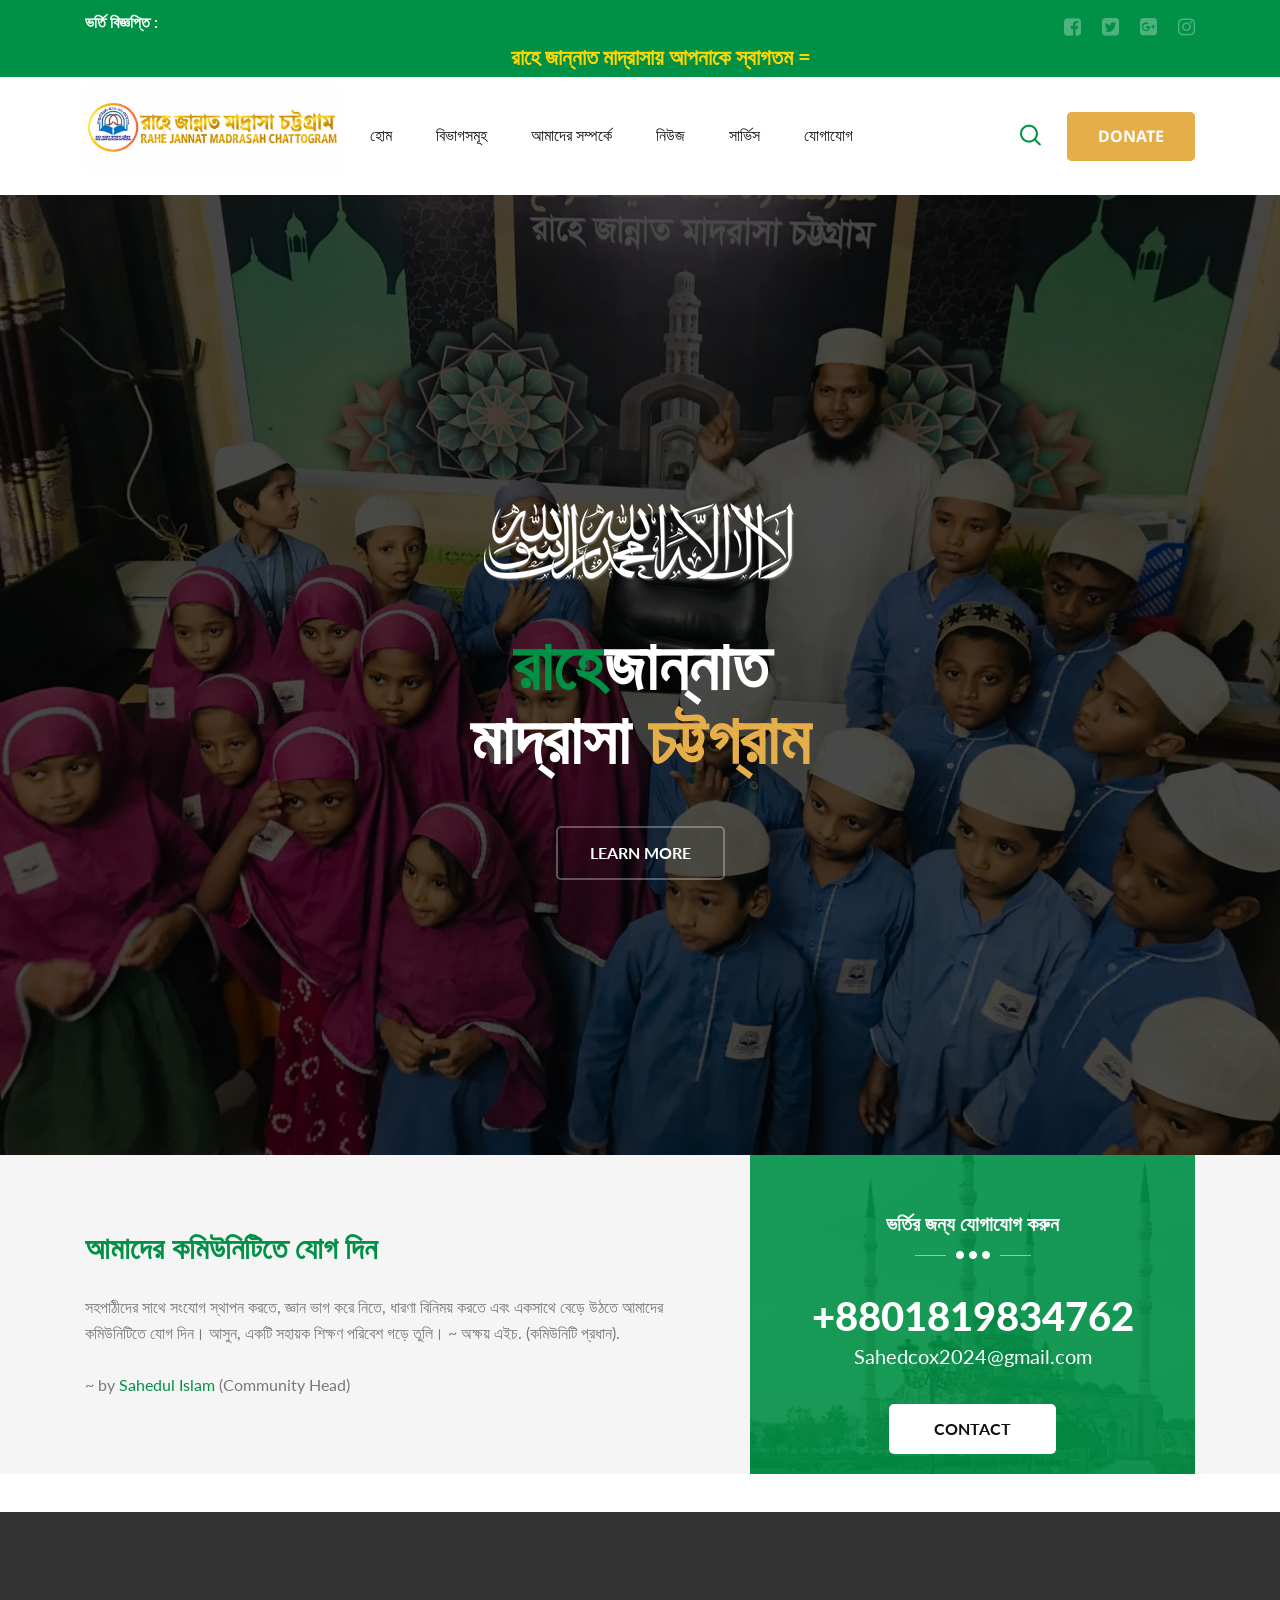
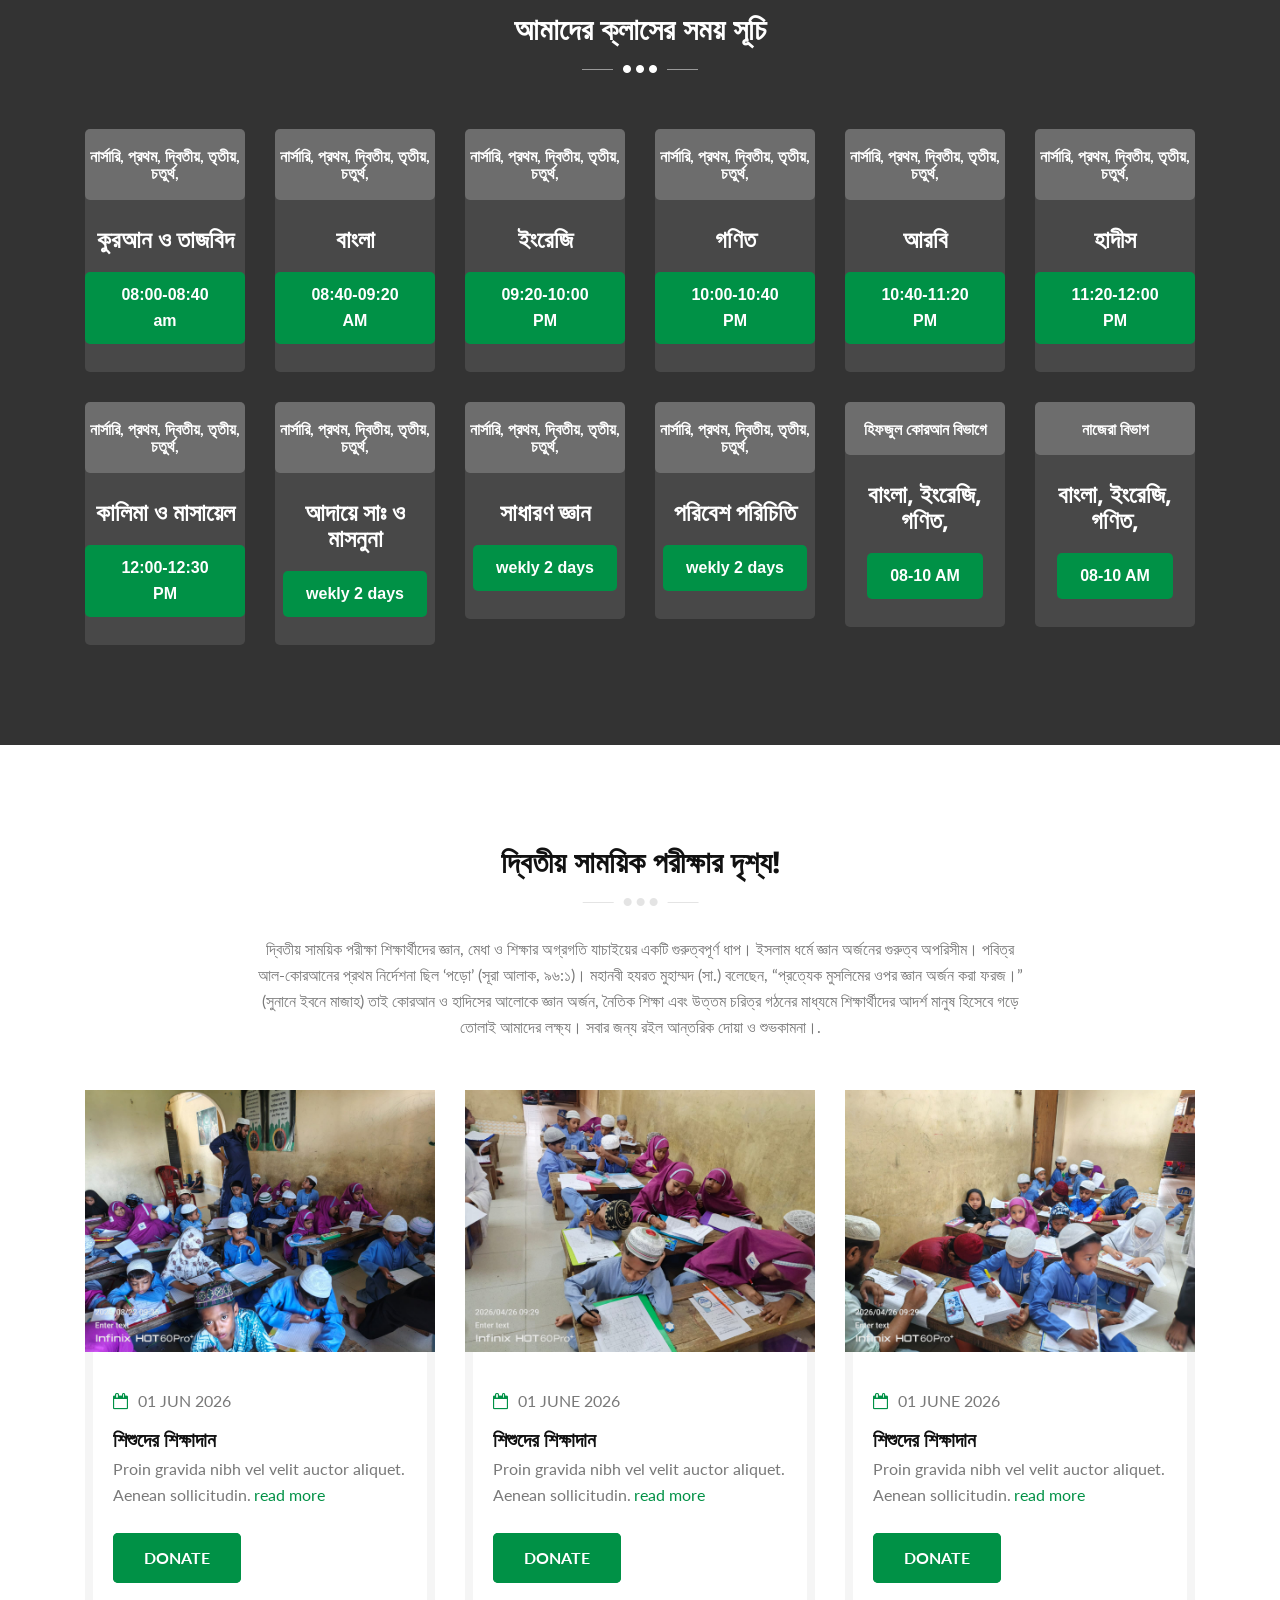
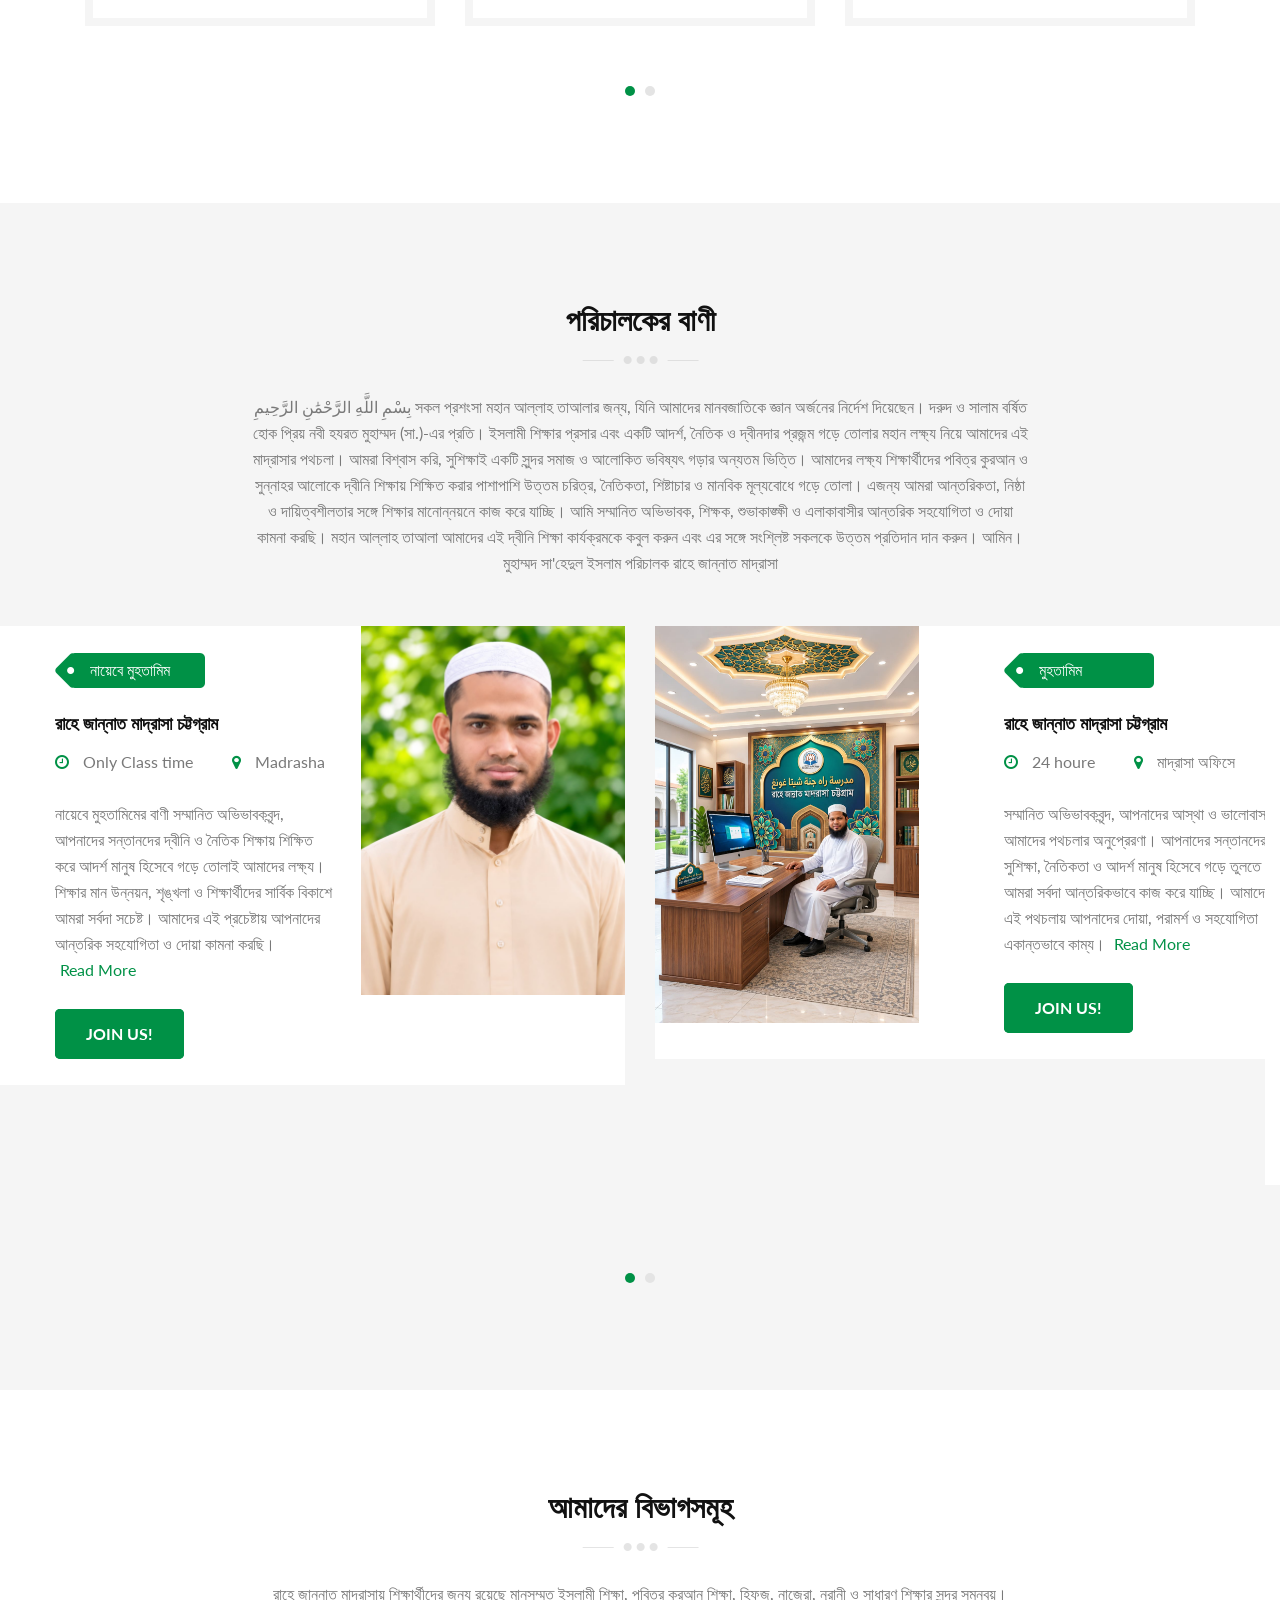
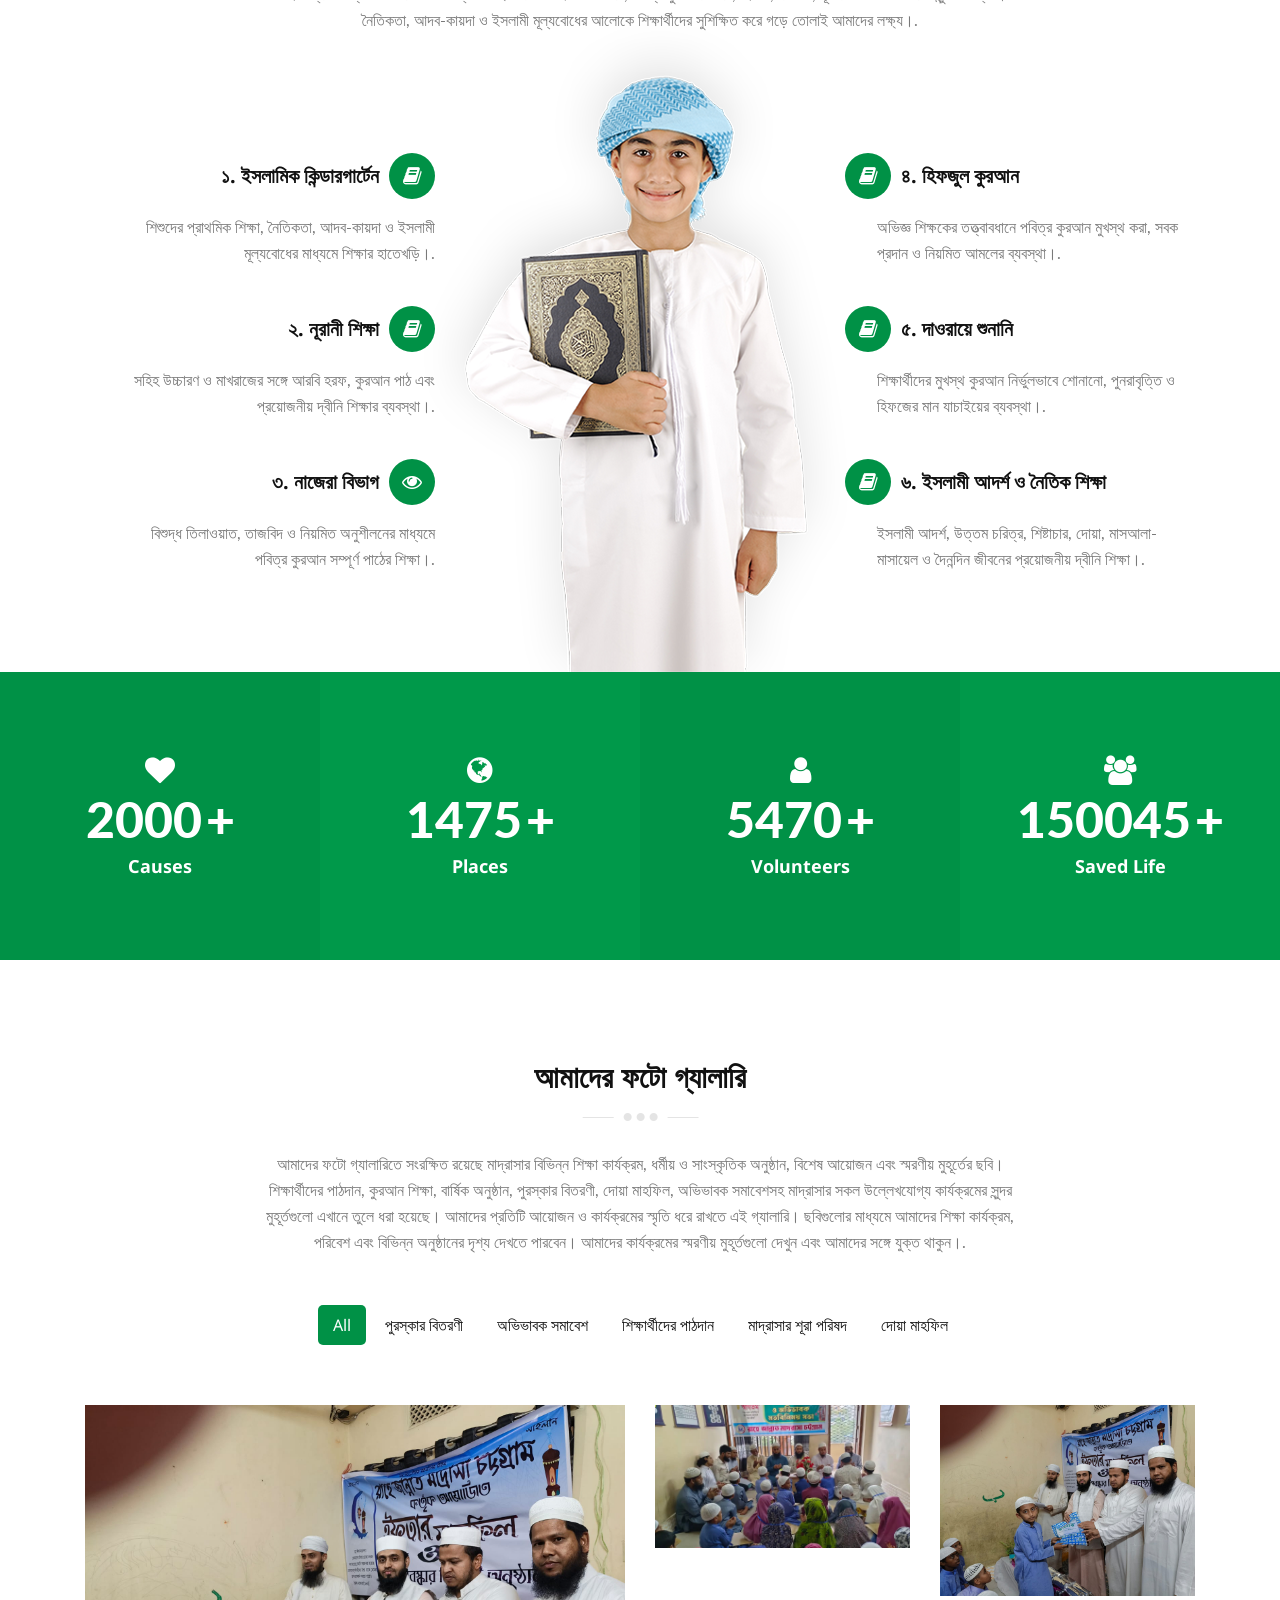
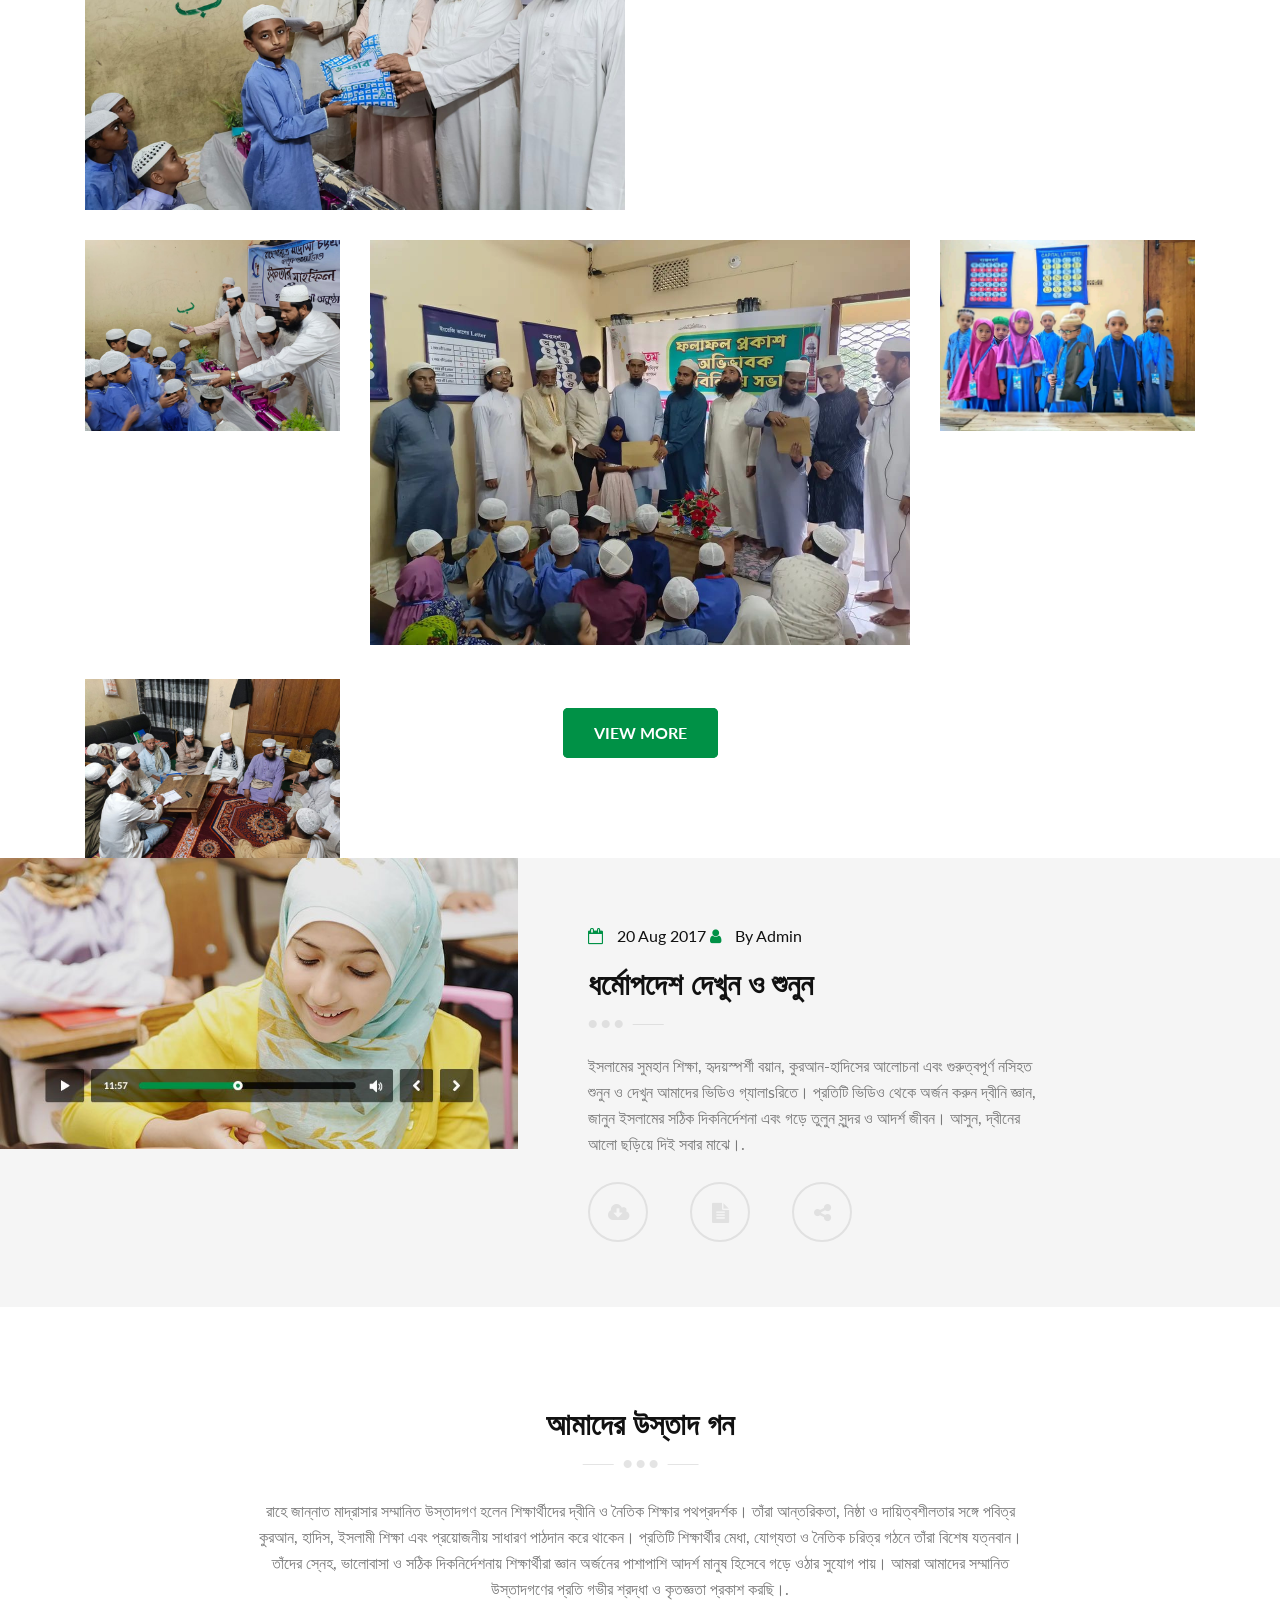
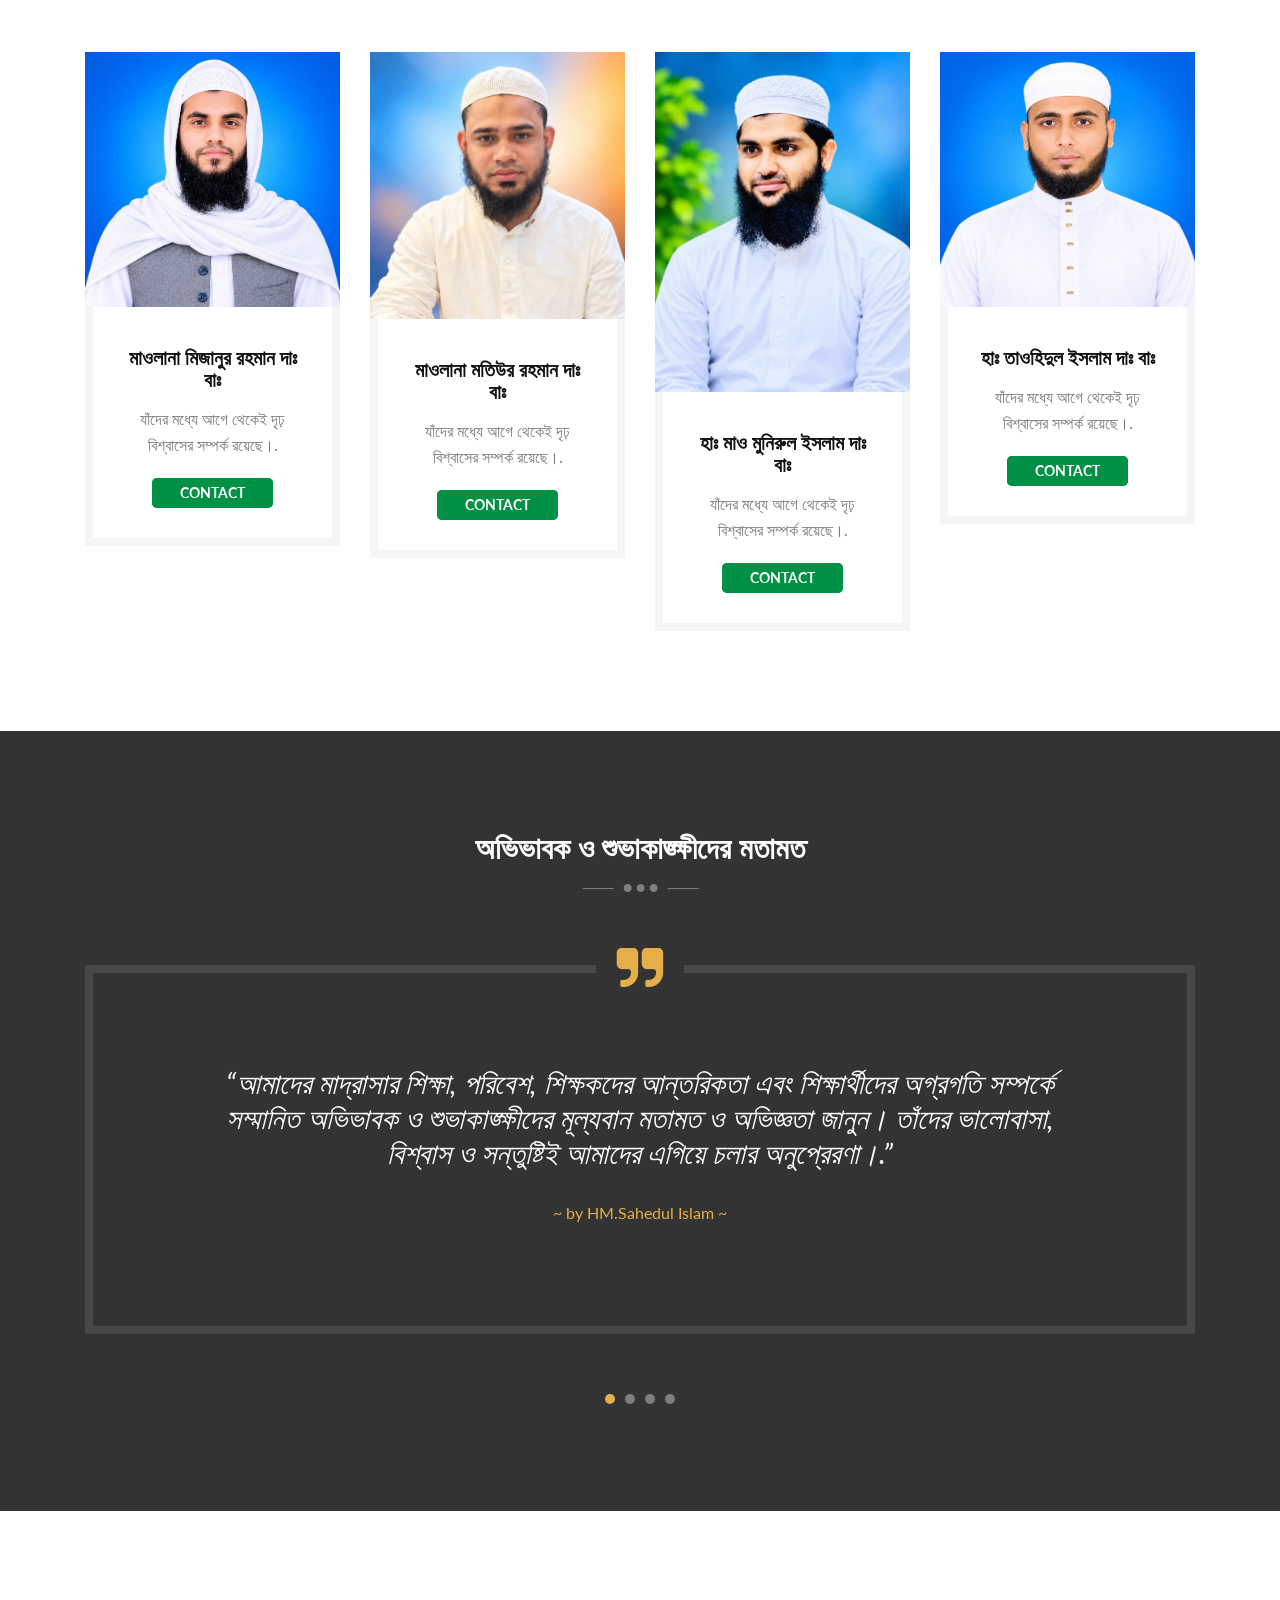
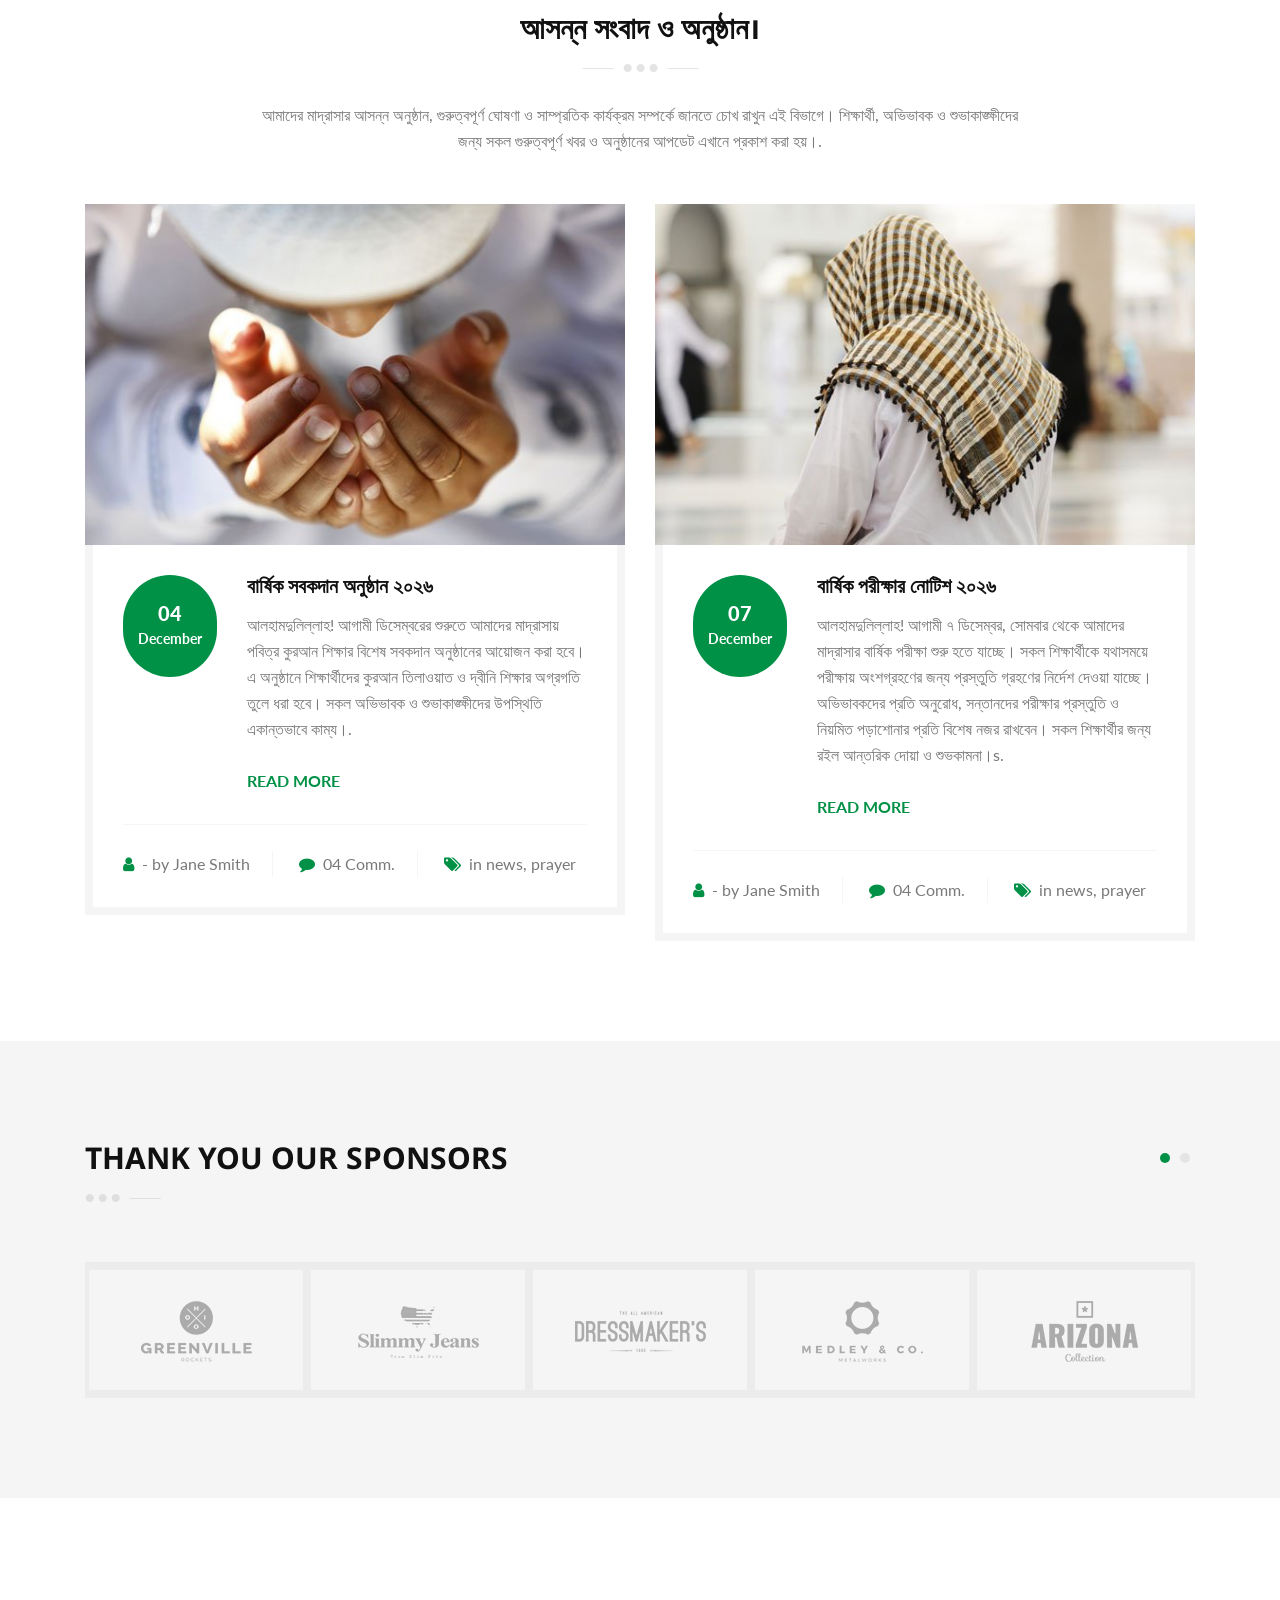
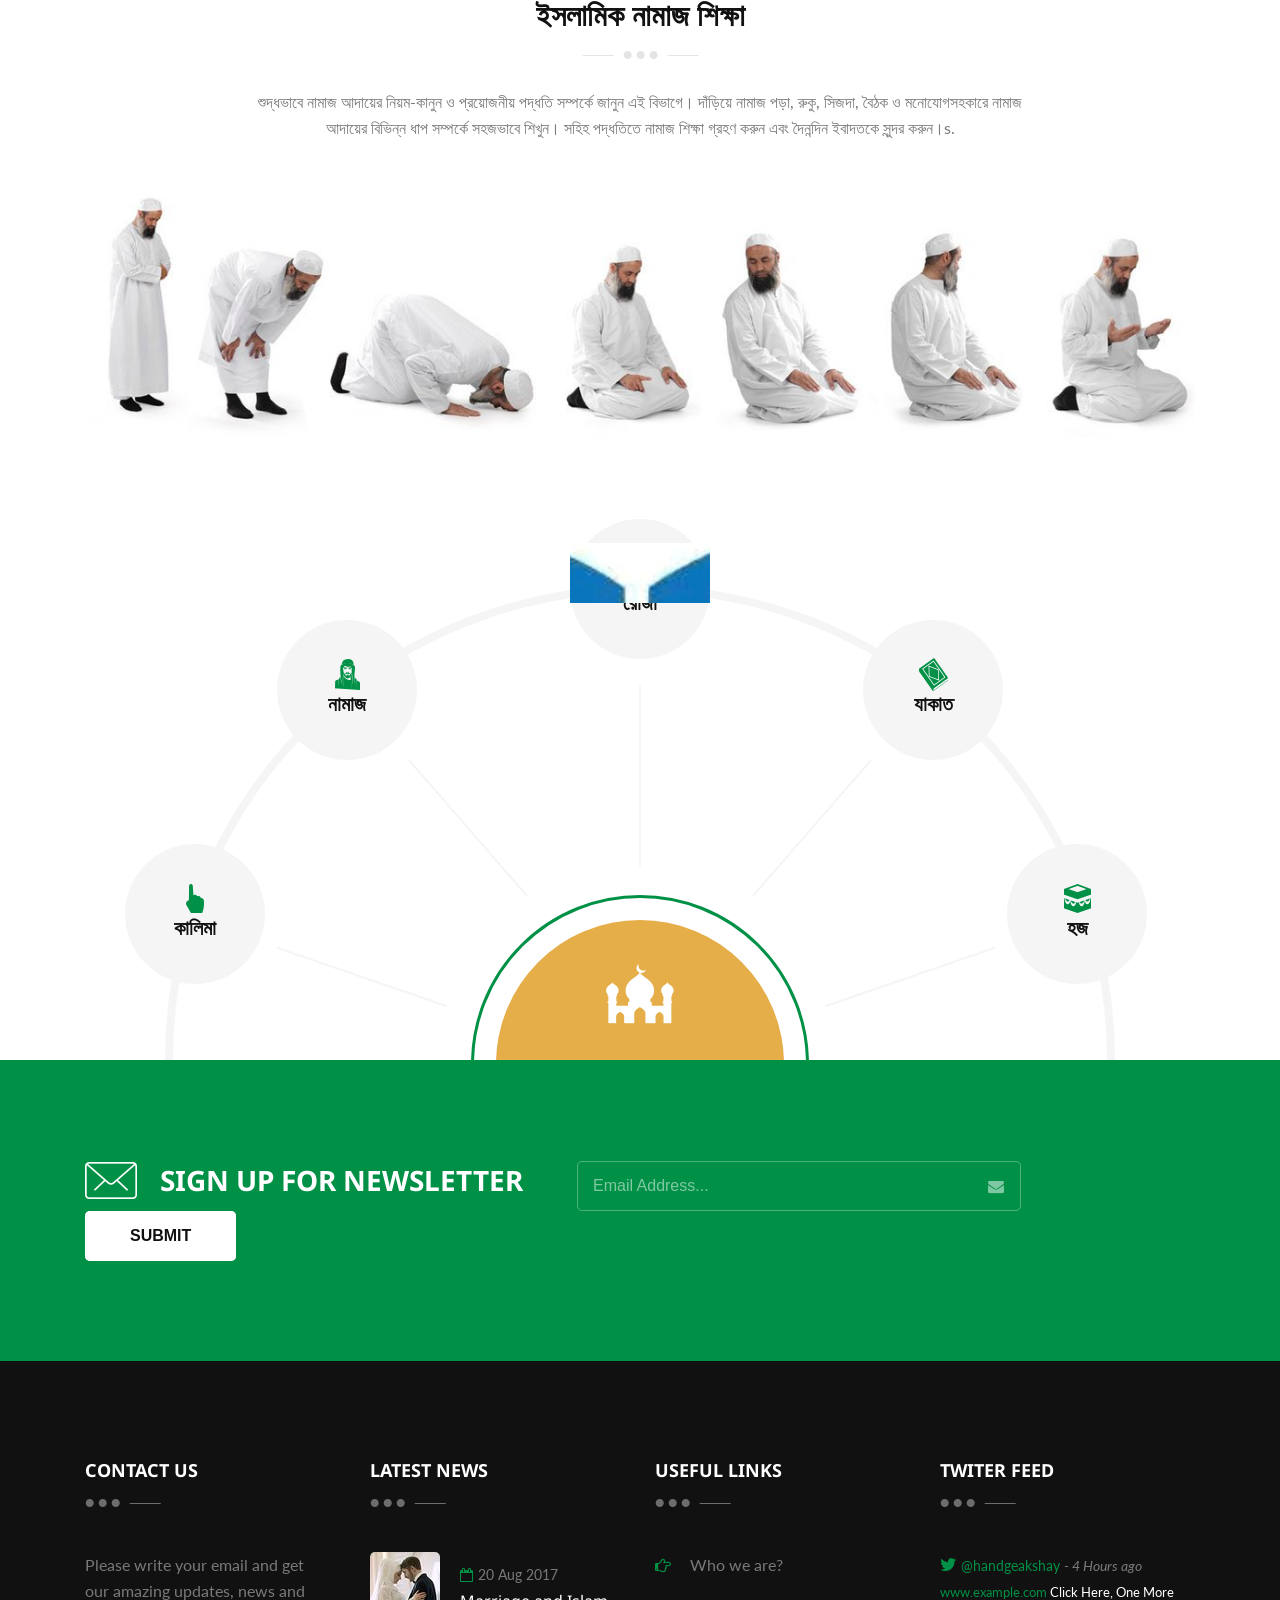
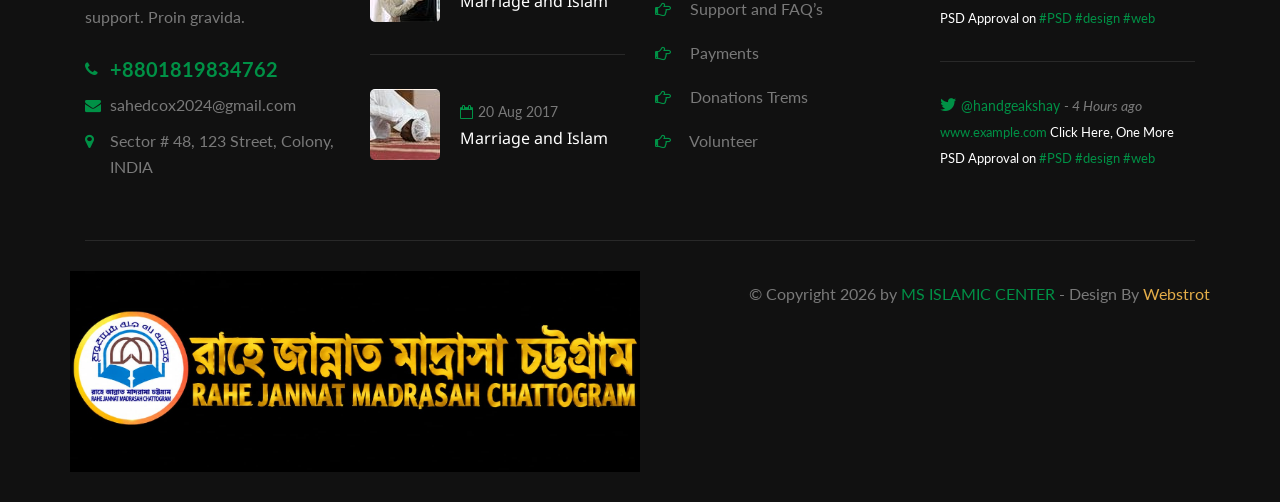
<file: index.html>
<!doctype html>
<html class="no-js" lang="en">
<head>
        <meta charset="utf-8">
        <meta http-equiv="x-ua-compatible" content="ie=edge">
        <title>রাহে জান্নাত মাদ্রাসা চট্টগ্রাম</title>
        <meta name="description" content="">
        <meta name="viewport" content="width=device-width, initial-scale=1">

        <link rel="apple-touch-icon" href="apple-touch-icon.html">
        <!-- Place favicon.ico in the root directory -->

		<!-- all css here -->
		<!-- bootstrap v3.3.6 css -->
        <link rel="stylesheet" href="css/bootstrap.min.css">
		<!-- animate css -->
        <link rel="stylesheet" href="css/animate.css">
		<!-- jquery-ui.min css -->
        <link rel="stylesheet" href="css/jquery-ui.min.css">
		<!-- meanmenu css -->
        <link rel="stylesheet" href="css/meanmenu.min.css">
		<!-- owl.carousel css -->
        <link rel="stylesheet" href="css/owl.carousel.min.css">
        <!-- bxslider css -->
        <link rel="stylesheet" href="css/jquery.bxslider.css">
        <!-- magnific popup css -->
        <link rel="stylesheet" href="css/magnific-popup.css">
		<!-- font-awesome css -->
        <link rel="stylesheet" href="css/font-awesome.min.css">
        <!-- flaticon css -->
        <link rel="stylesheet" href="css/flaticon.css">
		<!-- style css -->
		<link rel="stylesheet" href="style.css">
		<!-- responsive css -->
        <link rel="stylesheet" href="css/responsive.css">
		<!-- modernizr css -->
        <script src="js/vendor/modernizr-2.8.3.min.js"></script>
    </head>
    <body>
        <!--[if lt IE 8]>
            <p class="browserupgrade">You are using an <strong>outdated</strong> browser. Please <a href="http://browsehappy.com/">upgrade your browser</a> to improve your experience.</p>
        <![endif]-->

        <!--Header area start here-->
        <header>
            <div class="topbar hidden-sm-down">
                <div class="container">
                    <div class="row">
                        <div class="col-lg-8 col-md-9 col-sm-6 col-xs-6">
                            <div class="header-event">
                                <ul class="list-inline count-list">
                                    <li><h6>ভর্তি বিজ্ঞপ্তি :</h6></li> 

                                    <div>
                                        <marquee style="color: gold; font-weight: bold; font-size: 22px;">
                                                 রাহে জান্নাত মাদ্রাসায় আপনাকে স্বাগতম = ২০২৭ শিক্ষাবর্ষে সকল বিভাগে নতুন শিক্ষার্থী ভর্তি কার্যক্রম শুরু হয়েছে।
‎
‎আপনার সন্তানের দ্বীনি ও নৈতিক শিক্ষার পাশাপাশি সুন্দর ভবিষ্যৎ গড়ার লক্ষ্যে আমাদের রয়েছে সুশৃঙ্খল শিক্ষার পরিবেশ।
‎
‎📚 আমাদের বিভাগসমূহ
‎
‎- ইসলামিক কিন্ডারগার্টেন বিভাগ
‎- নুরানী বিভাগ: প্লে থেকে চতুর্থ শ্রেণি পর্যন্ত
‎- হিফজ বিভাগ
‎- নাজেরা বিভাগ
‎
‎🌙 আমাদের লক্ষ্য
‎
‎শিক্ষার্থীদের পবিত্র কুরআন শিক্ষা, ইসলামী আদর্শ, উত্তম চরিত্র ও নৈতিক মূল্যবোধের শিক্ষায় শিক্ষিত করে গড়ে তোলা।
‎দ্বীনি শিক্ষা, নৈতিকতা ও আদর্শ মানুষ গড়ার প্রত্যয়।
‎আপনার সন্তানের সুন্দর ও দ্বীনমুখী ভবিষ্যৎ গড়তে আজই যোগাযোগ করুন
‎
‎ভর্তি সংক্রান্ত বিস্তারিত তথ্যের জন্য 📞 যোগাযোগ করুন:
‎
‎01712378210/
‎01819834762
‎
‎ঠিকানা: প্রাণ হরিদাস রোড, পাহাড়তলী, চট্টগ্রাম।
‎
                                             </marquee>
                                    </div>





                                    <!-- <li><span class="count days">00</span><span class="con">days</span></li>
                                    <li><span class="count hours">00</span><span class="con">Hours</span></li>
                                    <li><span class="count minutes">00</span><span class="con">minutes</span></li>
                                    <li><span class="count seconds">00</span><span class="con">Seconds</span></li> -->
                                </ul>
                            </div>
                        </div>
                        <div class="col-lg-4 col-md-3 col-sm-6 col-xs-6">
                            <div class="header-social text-right">
                                <ul class="list-inline">
                                    <li><a href="#"><i class="fa fa-facebook-square"></i></a></li>
                                    <li><a href="#"><i class="fa fa-twitter-square"></i></a></li>
                                    <li><a href="#"><i class="fa fa-google-plus-square"></i></a></li>
                                    <li><a href="#"><i class="fa fa-instagram"></i></a></li>
                                </ul>
                            </div>
                        </div>
                    </div>
                </div>
            </div>
            <div class="main-header hidden-sm-down" id="sticky">
                <div class="container">
                    <div class="row">
                        <div class="col-lg-3 col-md-3 col-sm-12 col-xs-12">
                            <div class="logo-area">
                                <a href="index.html"><img src="images/logo/logo.png" alt=""/></a>
                            </div>
                        </div>
                        <div class="col-lg-9 col-md-9 col-sm-12 col-xs-12">
                            <div class="menu-area">
                                <nav>
                                    <ul class="list-inline">
                                        <li><a href="index.html">হোম</a></li>
                                        <li class="drop-menu">
                                            <a href="javascript:void(0)">বিভাগসমূহ</a>
                                            <ul class="down-menu">
                                                <li><a href="causes-grid.html">Noorani</a></li>

                                                <li><a href="causes-list.html">Najera</a></li>

                                                <li><a href="causes-single.html">Hijul Quran</a></li>
                                            </ul>
                                        </li>
                                        
                                        <li class="drop-menu">
                                            <a href="javascript:void(0)">আমাদের সম্পর্কে</a>
                                            <ul class="down-menu">
                                                <li><a href="about.html">about</a></li>
                                                <li><a href="blog.html">blog</a></li>
                                                <li><a href="blog-single.html">blog single</a></li>
                                                <li><a href="causes-grid.html">causes grid</a></li>
                                                <li><a href="causes-list.html">causes list</a></li>
                                                <li><a href="causes-single.html">causes single</a></li>
                                                <li><a href="event.html">event</a></li>
                                                <li><a href="gallery-col-2.html">gallery-col-2</a></li>
                                                <li><a href="gallery-col-3.html">gallery-col-3</a></li>
                                                <li><a href="gallery-col-4.html">gallery-col-4</a></li>
                                                <li><a href="contact.html">contact</a></li>
                                            </ul>
                                        </li>
                                         <li><a href="#">নিউজ</a></li>
                                        <li class="drop-menu">
                                            <a href="javascript:void(0)">সার্ভিস</a>
                                            <ul class="down-menu">
                                                <li><a href="blog.html">blog</a></li>
                                                <li><a href="blog-single.html">blog single</a></li>
                                            </ul>
                                        </li>
                                        <li><a href="contact.html">যোগাযোগ</a></li>
                                        <li class="menu-btn">
                                            <ul>
                                                <li><span class="search-ico"><i class="flaticon-magnifying-glass"></i></span></li>
                                                <li><a href="#" class="btn1"><span>Donate</span></a></li>
                                            </ul>
                                        </li>
                                    </ul>
                                </nav>
                            </div>
                        </div>
                        <div class="col-lg-12 col-md-12 col-sm-12 col-xs-12">
                            <div class="search-box">
                                <form>
                                    <input type="search" placeholder="">
                                    <button><i class="flaticon-magnifying-glass"></i></button>
                                    <span class="close-search"><i class="flaticon-cancel"></i></span>
                                </form>
                            </div>
                        </div>
                    </div>
                </div>
            </div>
            <div class="mobile-menu-area">
                <div class="container">
                    <div class="row">
                        <div class="col-md-12">
                            <div class="mobile-menu">
                                <nav id="dropdown">
                                    <ul class="list-inline">
                                        <li><a href="index.html">Home</a></li>
                                        <li class="drop-menu">
                                            <a href="javascript:void(0)">Defermen</a>
                                            <ul class="down-menu">
                                                <li><a href="causes-grid.html">causes grid</a></li>
                                                <li><a href="causes-list.html">causes list</a></li>
                                                <li><a href="causes-single.html">causes single</a></li>
                                            </ul>
                                        </li>
                                        <li><a href="#">Event</a></li>
                                        <li class="drop-menu">
                                            <a href="javascript:void(0)">Pages</a>
                                            <ul class="down-menu">
                                                <li><a href="about.html">about</a></li>
                                                <li><a href="blog.html">blog</a></li>
                                                <li><a href="blog-single.html">blog single</a></li>
                                                <li><a href="causes-grid.html">causes grid</a></li>
                                                <li><a href="causes-list.html">causes list</a></li>
                                                <li><a href="causes-single.html">causes single</a></li>
                                                <li><a href="event.html">event</a></li>
                                                <li><a href="gallery-col-2.html">gallery-col-2</a></li>
                                                <li><a href="gallery-col-3.html">gallery-col-3</a></li>
                                                <li><a href="gallery-col-4.html">gallery-col-4</a></li>
                                                <li><a href="contact.html">contact</a></li>
                                            </ul>
                                        </li>
                                        <li><a href="#">Sermons</a></li>
                                        <li class="drop-menu">
                                            <a href="javascript:void(0)">Blog</a>
                                            <ul class="down-menu">
                                                <li><a href="blog.html">blog</a></li>
                                                <li><a href="blog-single.html">blog single</a></li>
                                            </ul>
                                        </li>
                                        <li><a href="contact.html">Contact Us</a></li>
                                    </ul>
                                </nav>
                            </div>          
                        </div>
                    </div>
                </div>
            </div> 
        </header>
        <!--Header area end here-->
        <!--Slider area start here-->
        <section class="slider-area">
            <div class="container-fluid">
                <div class="row">
                    <div class="col-lg-12 col-md-12 col-sm-12 col-xs-12 msj_slider_padding">
                        <div id="carouselExampleIndicators" class="slide carousel" data-ride="carousel">
                            <div class="carousel-inner" role="listbox">
                                <div class="carousel-item active">
                                    <img src="images/slider/1.jpg" alt=""/>
                                    <div class="carousel-caption one">
                                        <div class="content">
                                            <img class="animated fadeInDown" src="images/slider/sm-1.png" alt=""/>
                                            <h2 class="animated fadeInDown"><span class="primary">রাহে</span>জান্নাত<br> মাদ্রাসা <span class="hover">চট্টগ্রাম</span> </h2>
                                            <a href="#" class="btn2 animated fadeInUp"><span>Learn More</span></a>
                                        </div>
                                    </div>
                                </div>
                                <div class="carousel-item">
                                    <img src="images/slider/2.jpg" alt=""/>
                                    <div class="carousel-caption one">
                                        <div class="content">
                                            <img class="animated fadeInDown" src="images/slider/sm-1.png" alt=""/>
                                            <h2 class="animated fadeInDown"><span class="primary">আপনি কি</span> ডেডিকেটেড<br>ও ডায়নামিক<span class="hover">প্রতিষ্ঠান খুঁজছেন?</span> </h2>
                                            <a href="#" class="btn2 animated fadeInUp"><span>Learn More</span></a>
                                        </div>
                                    </div>
                                </div>
                            </div>
                            <a class="carousel-control-prev carousel-control" href="#carouselExampleIndicators" role="button" data-slide="prev"><i class="flaticon-back"></i></a>
                            <a class="carousel-control-next carousel-control" href="#carouselExampleIndicators" role="button" data-slide="next"><i class="flaticon-next"></i></a>
                        </div>
                    </div>
                </div>
            </div>
        </section>
        <!--Slider area end here-->
        <!--Banner area start here-->
        <section class="banner-area-one">
            <div class="container">
                <div class="row">
                    <div class="col-lg-7 col-md-12 col-sm-12 col-xs-12">
                        <div class="banner-con">
                            <h2>আমাদের কমিউনিটিতে যোগ দিন </h2>
                            <p>সহপাঠীদের সাথে সংযোগ স্থাপন করতে, জ্ঞান ভাগ করে নিতে, ধারণা বিনিময় করতে এবং একসাথে বেড়ে উঠতে আমাদের কমিউনিটিতে যোগ দিন। আসুন, একটি সহায়ক শিক্ষণ পরিবেশ গড়ে তুলি। ~ অক্ষয় এইচ. (কমিউনিটি প্রধান).</p>
                            <span>~ by <a href="#">Sahedul Islam</a> (Community Head)</span>
                        </div>
                    </div>
                    <div class="col-lg-5 col-md-12 col-sm-12 col-xs-12">
                        <div class="contact-banner">
                            <figure>
                                <img src="images/banner/1.jpg" alt=""/>
                                <div class="content">
                                    <h4>ভর্তির জন্য যোগাযোগ করুন</h4>
                                    <h1>+8801819834762</h1>
                                    <span class="mail">Sahedcox2024@gmail.com</span>
                                    <a href="#" class="btn3"><span>Contact</span></a>
                                </div>
                            </figure>
                        </div>
                    </div>
                </div>
            </div>
        </section>
        <!--Banner area end here-->
        <!-- Videos area start here-->
        <!-- <section class="videos-area-one section">
            <div class="container">
                <div class="row">
                    <div class="col-lg-5 col-md-12 col-sm-12 col-xs-12">
                        <div class="video-thumb">
                            <figure>
                                <div class="thumbnail">
                                    <img src="images/video/1.jpg" alt=""/>
                                    <a href="https://www.youtube.com/watch?v=0I8GmbDU7c4" class="play-ico video-play-icon"></a>
                                </div>
                                <div class="con"><h4>WATCH Our Video</h4></div>
                            </figure>
                        </div>
                    </div>
                    <div class="col-lg-7 col-md-12 col-sm-12 col-xs-12">
                        <div class="video-content">
                            <h2>In The Name Of Allah <br>The Beneficent The Merciful</h2>
                            <p>Proin gravida nibh vel velit auctor aliquet. Aenean sollicitudin. This is Photoshop's version  of Lorem Ipsum. Proin gravida nibh vel velit auctor aliquet. Aenean itudin. This is Photoshop's sion  of Lorem Ipsum. Proin gravida nibh vel velit auctor aliquet. This is Photoshop's versionf Lorem Ipsum. Proin gravida nibh vel velit auctor aliquet. Aenean sollicitudin,</p>
                            <div class="about">
                                <div class="w-50 floatleft pd-r15">
                                    <h4><span><i class="fa fa-eye"></i></span> Our Vision</h4>
                                    <p>Nibh vel velit auctor aliquet. Aenean ituin. This is Photoshop's version  of Phooshop's sion  of Lorem.</p>
                                </div>
                                <div class="w-50 floatleft pd-l15">
                                    <h4><span><i class="fa fa-flag"></i></span> Our Mission</h4>
                                    <p>Nibh vel velit auctor aliquet. Aenean ituin. This is Photoshop's version  of Phooshop's sion  of Lorem.</p>
                                </div>
                            </div>
                        </div>
                    </div>
                </div>
            </div>
        </section> -->
        <!-- Videos area end here-->
        <!--Banner area start here-->
        <section class="banner-area-two section2 bg-img jarallax af">
            <div class="container">
                <div class="row">
                    <div class="col-lg-12 col-md-12 col-sm-12 col-xs-12">
                        <div class="section-heading-one">
                            <h2>আমাদের ক্লাসের সময় সূচি</h2>
                        </div>
                    </div>
                </div>
                <div class="row">
                    <div class="col-lg-2 col-md-4 col-sm-6 col-xs-12">
                        <div class="prayer-list text-center mr-b30">
                            <h4>নার্সারি,
                                প্রথম,
                                দ্বিতীয়,
                                তৃতীয়, 
                                চতুর্থ,</h4>
                            <strong>কুরআন ও তাজবিদ</strong>
                            <button>08:00-08:40 am</button>
                        </div>
                        
                    </div>
                    <div class="col-lg-2 col-md-4 col-sm-6 col-xs-12">
                        <div class="prayer-list text-center mr-b30">
                            <h4>নার্সারি,
প্রথম,
দ্বিতীয়,
তৃতীয়, 
চতুর্থ,</h4>
                            <strong>বাংলা</strong>
                            <button>08:40-09:20 AM</button>
                        </div>
                    </div>
                    <div class="col-lg-2 col-md-4 col-sm-6 col-xs-12">
                        <div class="prayer-list text-center mr-b30">
                            <h4>নার্সারি,
প্রথম,
দ্বিতীয়,
তৃতীয়, 
চতুর্থ,</h4>
                            <strong>ইংরেজি</strong>
                            <button>09:20-10:00 PM</button>
                        </div>
                    </div>
                    <div class="col-lg-2 col-md-4 col-sm-6 col-xs-12">
                        <div class="prayer-list text-center mr-b30">
                            <h4>নার্সারি,
প্রথম,
দ্বিতীয়,
তৃতীয়, 
চতুর্থ,</h4>
                            <strong>গণিত</strong>
                            <button>10:00-10:40 PM</button>
                        </div>
                    </div>
                    <div class="col-lg-2 col-md-4 col-sm-6 col-xs-12">
                        <div class="prayer-list text-center mr-b30">
                            <h4>নার্সারি,
প্রথম,
দ্বিতীয়,
তৃতীয়, 
চতুর্থ,</h4>
                            <strong>আরবি</strong>
                            <button>10:40-11:20 PM</button>
                        </div>
                    </div>
                    <div class="col-lg-2 col-md-4 col-sm-6 col-xs-12">
                        <div class="prayer-list text-center mr-b30">
                            <h4>নার্সারি,
প্রথম,
দ্বিতীয়,
তৃতীয়, 
চতুর্থ,</h4>
                            <strong>হাদীস</strong>
                            <button>11:20-12:00 PM</button>
                        </div>
                    </div>
                    <div class="col-lg-2 col-md-4 col-sm-6 col-xs-12">
                        <div class="prayer-list text-center mr-b30">
                            <h4>নার্সারি,
প্রথম,
দ্বিতীয়,
তৃতীয়, 
চতুর্থ,</h4>
                            <strong>কালিমা ও মাসায়েল</strong>
                            <button>12:00-12:30 PM</button>
                        </div>
                    </div>
                    <div class="col-lg-2 col-md-4 col-sm-6 col-xs-12">
                        <div class="prayer-list text-center mr-b30">
                            <h4>নার্সারি,
প্রথম,
দ্বিতীয়,
তৃতীয়, 
চতুর্থ,</h4>
                            <strong>আদায়ে সাঃ ও মাসনুনা</strong>
                            <button>wekly 2 days</button>
                        </div>
                    </div>
                    <div class="col-lg-2 col-md-4 col-sm-6 col-xs-12">
                        <div class="prayer-list text-center mr-b30">
                            <h4>নার্সারি,
প্রথম,
দ্বিতীয়,
তৃতীয়, 
চতুর্থ,</h4>
                            <strong>সাধারণ জ্ঞান</strong>
                            <button>wekly 2 days</button>
                        </div>
                    </div>
                    <div class="col-lg-2 col-md-4 col-sm-6 col-xs-12">
                        <div class="prayer-list text-center mr-b30">
                            <h4>নার্সারি,
প্রথম,
দ্বিতীয়,
তৃতীয়, 
চতুর্থ,</h4>
                            <strong>পরিবেশ পরিচিতি</strong>
                            <button>wekly 2 days</button>
                        </div>
                    </div>
                    <div class="col-lg-2 col-md-4 col-sm-6 col-xs-12">
                        <div class="prayer-list text-center mr-b30">
                            <h4>হিফজুল কোরআন বিভাগে</h4>
                            <strong>বাংলা,
ইংরেজি,
গণিত,</strong>
                            <button>08-10 AM</button>
                        </div>
                    </div>
                    <div class="col-lg-2 col-md-4 col-sm-6 col-xs-12">
                        <div class="prayer-list text-center mr-b30">
                            <h4>নাজেরা বিভাগ</h4>
                            <strong>বাংলা,
ইংরেজি,
গণিত,</strong>
                            <button>08-10 AM</button>
                        </div>
                    </div>
                    
                </div>
            </div>
        </section>
        <!--Banner area end here-->
        <!--Causes area start here-->
        <section class="causes-area section">
            <div class="container">
                <div class="row">
                    <div class="col-lg-12 col-md-12 col-sm-12 col-xs-12">
                        <div class="section-heading-two">
                            <h2>দ্বিতীয় সাময়িক পরীক্ষার দৃশ্য!</h2>
                            <p>দ্বিতীয় সাময়িক পরীক্ষা শিক্ষার্থীদের জ্ঞান, মেধা ও শিক্ষার অগ্রগতি যাচাইয়ের একটি গুরুত্বপূর্ণ ধাপ। ইসলাম ধর্মে জ্ঞান অর্জনের গুরুত্ব অপরিসীম। পবিত্র আল-কোরআনের প্রথম নির্দেশনা ছিল ‘পড়ো’ (সূরা আলাক, ৯৬:১)। মহানবী হযরত মুহাম্মদ (সা.) বলেছেন, “প্রত্যেক মুসলিমের ওপর জ্ঞান অর্জন করা ফরজ।” (সুনানে ইবনে মাজাহ)
তাই কোরআন ও হাদিসের আলোকে জ্ঞান অর্জন, নৈতিক শিক্ষা এবং উত্তম চরিত্র গঠনের মাধ্যমে শিক্ষার্থীদের আদর্শ মানুষ হিসেবে গড়ে তোলাই আমাদের লক্ষ্য। সবার জন্য রইল আন্তরিক দোয়া ও শুভকামনা।.</p>
                        </div>
                    </div>
                </div>
                <div class="row">
                    <div class="causes-slider">
                        <div class="col-lg-12 col-md-12 col-sm-12 col-xs-12">
                            <div class="causes-list">
                                <figure><img src="images/causes/1.jpg" alt=""/></figure>
                                <div class="content">
                                    <span class="date"><i class="fa fa-calendar-o"></i>01 Jun 2026</span>
                                    <h4><a href="#">শিশুদের শিক্ষাদান</a></h4>
                                    <p>Proin gravida nibh vel velit auctor aliquet. Aenean sollicitudin.<a href="#">read more</a></p>
                                    <!-- <div class="donate">
                                        <div class="dnl">
                                            <span>$</span>
                                            <strong>42</strong>
                                            <span>k</span>
                                            Done of &nbsp
                                        </div>
                                        <div class="dnr">
                                            <span>$</span>
                                            <strong>50</strong>
                                            <span>k</span>
                                            Needed
                                        </div>
                                    </div> -->
                                    <a href="#" class="btn4"><span>donate</span></a>
                                </div>
                            </div>
                        </div>
                        <div class="col-lg-12 col-md-12 col-sm-12 col-xs-12">
                            <div class="causes-list">
                                <figure><img src="images/causes/2.jpg" alt=""/></figure>
                                <div class="content">
                                    <span class="date"><i class="fa fa-calendar-o"></i>01 June 2026</span>
                                    <h4><a href="#">শিশুদের শিক্ষাদান</a></h4>
                                    <p>Proin gravida nibh vel velit auctor aliquet. Aenean sollicitudin.<a href="#">read more</a></p>
                                    <!-- <div class="donate">
                                        <div class="dnl">
                                            <span>$</span>
                                            <strong>42</strong>
                                            <span>k</span>
                                            Done of &nbsp
                                        </div>
                                        <div class="dnr">
                                            <span>$</span>
                                            <strong>50</strong>
                                            <span>k</span>
                                            Needed
                                        </div>
                                    </div> -->
                                    <a href="#" class="btn4"><span>donate</span></a>
                                </div>
                            </div>
                        </div>
                        <div class="col-lg-12 col-md-12 col-sm-12 col-xs-12">
                            <div class="causes-list">
                                <figure><img src="images/causes/3.jpg" alt=""/></figure>
                                <div class="content">
                                    <span class="date"><i class="fa fa-calendar-o"></i>01 June 2026</span>
                                    <h4><a href="#">শিশুদের শিক্ষাদান</a></h4>
                                    <p>Proin gravida nibh vel velit auctor aliquet. Aenean sollicitudin.<a href="#">read more</a></p>
                                    <!-- <div class="donate">
                                        <div class="dnl">
                                            <span>$</span>
                                            <strong>42</strong>
                                            <span>k</span>
                                            Done of &nbsp
                                        </div>
                                        <div class="dnr">
                                            <span>$</span>
                                            <strong>50</strong>
                                            <span>k</span>
                                            Needed
                                        </div>
                                    </div> -->
                                    <a href="#" class="btn4"><span>donate</span></a>
                                </div>
                            </div>
                        </div>
                        <div class="col-lg-12 col-md-12 col-sm-12 col-xs-12">
                            <div class="causes-list">
                                <figure><img src="images/causes/1.jpg" alt=""/></figure>
                                <div class="content">
                                    <span class="date"><i class="fa fa-calendar-o"></i>01 Jun 2026</span>
                                    <h4><a href="#">শিশুদের শিক্ষাদান</a></h4>
                                    <p>Proin gravida nibh vel velit auctor aliquet. Aenean sollicitudin.<a href="#">read more</a></p>
                                    <!-- <div class="donate">
                                        <div class="dnl">
                                            <span>$</span>
                                            <strong>42</strong>
                                            <span>k</span>
                                            Done of &nbsp
                                        </div>
                                        <div class="dnr">
                                            <span>$</span>
                                            <strong>50</strong>
                                            <span>k</span>
                                            Needed
                                        </div>
                                    </div> -->
                                    <a href="#" class="btn4"><span>donate</span></a>
                                </div>
                            </div>
                        </div>
                        <div class="col-lg-12 col-md-12 col-sm-12 col-xs-12">
                            <div class="causes-list">
                                <figure><img src="images/causes/2.jpg" alt=""/></figure>
                                <div class="content">
                                    <span class="date"><i class="fa fa-calendar-o"></i>01 Jun 2026</span>
                                    <h4><a href="#">শিশুদের শিক্ষাদান</a></h4>
                                    <p>Proin gravida nibh vel velit auctor aliquet. Aenean sollicitudin.<a href="#">read more</a></p>
                                    <!-- <div class="donate">
                                        <div class="dnl">
                                            <span>$</span>
                                            <strong>42</strong>
                                            <span>k</span>
                                            Done of &nbsp
                                        </div>
                                        <div class="dnr">
                                            <span>$</span>
                                            <strong>50</strong>
                                            <span>k</span>
                                            Needed
                                        </div>
                                    </div> -->
                                    <a href="#" class="btn4"><span>donate</span></a>
                                </div>
                            </div>
                        </div>
                    </div>
                        

                </div>
            </div>
        </section>
        <!--Causes area end here-->
        <!--Event area start here-->
        <section class="event-area section">
            <div class="container">
                <div class="row">
                    <div class="col-lg-12 col-md-12 col-sm-12 col-xs-12">
                        <div class="section-heading-two">
                            <h2>পরিচালকের বাণী</h2>
                            <p>بِسْمِ اللَّهِ الرَّحْمَٰنِ الرَّحِيمِ



সকল প্রশংসা মহান আল্লাহ তাআলার জন্য, যিনি আমাদের মানবজাতিকে জ্ঞান অর্জনের নির্দেশ দিয়েছেন। দরুদ ও সালাম বর্ষিত হোক প্রিয় নবী হযরত মুহাম্মদ (সা.)-এর প্রতি।

ইসলামী শিক্ষার প্রসার এবং একটি আদর্শ, নৈতিক ও দ্বীনদার প্রজন্ম গড়ে তোলার মহান লক্ষ্য নিয়ে আমাদের এই মাদ্রাসার পথচলা। আমরা বিশ্বাস করি, সুশিক্ষাই একটি সুন্দর সমাজ ও আলোকিত ভবিষ্যৎ গড়ার অন্যতম ভিত্তি।

আমাদের লক্ষ্য শিক্ষার্থীদের পবিত্র কুরআন ও সুন্নাহর আলোকে দ্বীনি শিক্ষায় শিক্ষিত করার পাশাপাশি উত্তম চরিত্র, নৈতিকতা, শিষ্টাচার ও মানবিক মূল্যবোধে গড়ে তোলা। এজন্য আমরা আন্তরিকতা, নিষ্ঠা ও দায়িত্বশীলতার সঙ্গে শিক্ষার মানোন্নয়নে কাজ করে যাচ্ছি।

আমি সম্মানিত অভিভাবক, শিক্ষক, শুভাকাঙ্ক্ষী ও এলাকাবাসীর আন্তরিক সহযোগিতা ও দোয়া কামনা করছি। মহান আল্লাহ তাআলা আমাদের এই দ্বীনি শিক্ষা কার্যক্রমকে কবুল করুন এবং এর সঙ্গে সংশ্লিষ্ট সকলকে উত্তম প্রতিদান দান করুন। আমিন।

মুহাম্মদ সা'হেদুল ইসলাম
পরিচালক
রাহে জান্নাত মাদ্রাসা</p>
                        </div>
                    </div>
                </div>
            </div>
            <div class="container-fluid pd-0">
                <div class="event-slider">
                   <div class="row">
                        <div class="col-lg-6 col-md-12 col-sm-12 col-xs-12 pd-l0">
                            <div class="event-list-left">
                                <div class="row">
                                    <div class="col-sm-7 col-xs-12 pd-0">
                                        <div class="content">
                                            <span class="date">নায়েবে মুহতামিম</span>
                                            <h4>রাহে জান্নাত মাদ্রাসা চট্টগ্রাম</h4>
                                            <ul class="list-inline">
                                                <li><i class="fa fa-clock-o"></i> Only Class time</li>
                                                <li><i class="fa fa-map-marker"></i> Madrasha</li>
                                                                            </ul>
                                            <p>নায়েবে মুহতামিমের বাণী
                                সম্মানিত অভিভাবকবৃন্দ, আপনাদের সন্তানদের দ্বীনি ও নৈতিক শিক্ষায় শিক্ষিত করে আদর্শ মানুষ হিসেবে গড়ে তোলাই আমাদের লক্ষ্য। শিক্ষার মান উন্নয়ন, শৃঙ্খলা ও শিক্ষার্থীদের সার্বিক বিকাশে আমরা সর্বদা সচেষ্ট। আমাদের এই প্রচেষ্টায় আপনাদের আন্তরিক সহযোগিতা ও দোয়া কামনা করছি।     <a href="#">Read More</a></p>
                                            <a href="#" class="btn4"><span>Join Us!</span></a>
                                        </div>
                                    </div>
                                    <div class="col-sm-5 col-xs-12 pd-l0">
                                        <div class="event-img">
                                            <figure>
                                                <img src="images/event/1.jpg" alt=""/>
                                                <!-- <ul class="count-list list-inline">
                                                    <li><span class="count days">00</span><p>DAYS</p></li>
                                                    <li><span class="count hours">00</span><p>hours</p></li>
                                                    <li><span class="count minutes">00</span><p>minutes</p></li>
                                                    <li><span class="count seconds">00</span><p>seconds</p></li>
                                                </ul> -->
                                            </figure>
                                        </div>
                                    </div>
                                </div>
                            </div>
                        </div>
                        <div class="col-lg-6 col-md-12 col-sm-12 col-xs-12 pd-r0">
                            <div class="event-list-right">
                                <div class="row">
                                    <div class="col-sm-5 col-xs-12 pd-r0">
                                        <div class="event-img">
                                            <figure>
                                                <img src="images/event/2.jpg" alt=""/>
                                                <!-- <ul class="count-list list-inline">
                                                    <li><span class="count days">00</span><p>DAYS</p></li>
                                                    <li><span class="count hours">00</span><p>hours</p></li>
                                                    <li><span class="count minutes">00</span><p>minutes</p></li>
                                                    <li><span class="count seconds">00</span><p>seconds</p></li>
                                                </ul> -->
                                            </figure>
                                        </div>
                                    </div>
                                    <div class="col-sm-7 col-xs-12 pd-0">
                                        <div class="content">
                                            <span class="date">মুহতামিম</span>
                                            <h4>রাহে জান্নাত মাদ্রাসা চট্টগ্রাম</h4>
                                            <ul class="list-inline">
                                                <li><i class="fa fa-clock-o"></i> 24 houre </li>
                                                <li><i class="fa fa-map-marker"></i> মাদ্রাসা অফিসে</li>
                                            </ul>
                                            <p>সম্মানিত অভিভাবকবৃন্দ, আপনাদের আস্থা ও ভালোবাসাই আমাদের পথচলার অনুপ্রেরণা। আপনাদের সন্তানদের সুশিক্ষা, নৈতিকতা ও আদর্শ মানুষ হিসেবে গড়ে তুলতে আমরা সর্বদা আন্তরিকভাবে কাজ করে যাচ্ছি। আমাদের এই পথচলায় আপনাদের দোয়া, পরামর্শ ও সহযোগিতা একান্তভাবে কাম্য। <a href="#">Read More</a></p>
                                            <a href="#" class="btn4"><span>Join Us!</span></a>
                                        </div>
                                    </div>
                                </div>
                            </div>
                        </div>
                    </div>
                    <div class="row">
                        <div class="col-lg-6 col-md-12 col-sm-12 col-xs-12 pd-l0">
                            <div class="event-list-left">
                                <div class="row">
                                    <div class="col-sm-7 col-xs-12 pd-0">
                                        <div class="content">
                                            <span class="date">21 July 2017</span>
                                            <h4>Learn Hajj Rituals, Manajaat</h4>
                                            <ul class="list-inline">
                                                <li><i class="fa fa-clock-o"></i> 10:00 Am to 12:00 Pm</li>
                                                <li><i class="fa fa-map-marker"></i> Mosque, Makkah</li>
                                            </ul>
                                            <p>Proin gravida nibh vel velit auctor aliquet. Aenean sollicitudin.  This is Photoshop's version  of Lorem Ipsum. Proin gravida nibh vel velit auctor aliquet. Aenean Morbi. <a href="#">Read More</a></p>
                                            <a href="#" class="btn4"><span>Join Us!</span></a>
                                        </div>
                                    </div>
                                    <div class="col-sm-5 col-xs-12 pd-l0">
                                        <div class="event-img">
                                            <figure>
                                                <img src="images/event/1.jpg" alt=""/>
                                                <ul class="count-list list-inline">
                                                    <li><span class="count days">00</span><p>DAYS</p></li>
                                                    <li><span class="count hours">00</span><p>hours</p></li>
                                                    <li><span class="count minutes">00</span><p>minutes</p></li>
                                                    <li><span class="count seconds">00</span><p>seconds</p></li>
                                                </ul>
                                            </figure>
                                        </div>
                                    </div>
                                </div>
                            </div>
                        </div>
                        <div class="col-lg-6 col-md-12 col-sm-12 col-xs-12 pd-r0">
                            <div class="event-list-right">
                                <div class="row">
                                    <div class="col-sm-5 col-xs-12 pd-r0">
                                        <div class="event-img">
                                            <figure>
                                                <img src="images/event/2.jpg" alt=""/>
                                                <ul class="count-list list-inline">
                                                    <li><span class="count days">00</span><p>DAYS</p></li>
                                                    <li><span class="count hours">00</span><p>hours</p></li>
                                                    <li><span class="count minutes">00</span><p>minutes</p></li>
                                                    <li><span class="count seconds">00</span><p>seconds</p></li>
                                                </ul>
                                            </figure>
                                        </div>
                                    </div>
                                    <div class="col-sm-7 col-xs-12 pd-0">
                                        <div class="content">
                                            <span class="date">21 July 2017</span>
                                            <h4>Learn Hajj Rituals, Manajaat</h4>
                                            <ul class="list-inline">
                                                <li><i class="fa fa-clock-o"></i> 10:00 Am to 12:00 Pm</li>
                                                <li><i class="fa fa-map-marker"></i> Mosque, Makkah</li>
                                            </ul>
                                            <p>Proin gravida nibh vel velit auctor aliquet. Aenean sollicitudin.  This is Photoshop's version  of Lorem Ipsum. Proin gravida nibh vel velit auctor aliquet. Aenean Morbi. <a href="#">Read More</a></p>
                                            <a href="#" class="btn4"><span>Join Us!</span></a>
                                        </div>
                                    </div>
                                </div>
                            </div>
                        </div>
                    </div>
                </div>
            </div>
        </section>
        <!--Event area end here-->
        <!--Service area start here-->
        <section class="service-area pd-t100">
            <div class="container">
                <div class="row">
                    <div class="col-lg-12 col-md-12 col-sm-12 col-xs-12">
                        <div class="section-heading-two">
                            <h2>আমাদের বিভাগসমূহ</h2>
                            <p>রাহে জান্নাত মাদ্রাসায় শিক্ষার্থীদের জন্য রয়েছে মানসম্মত ইসলামী শিক্ষা, পবিত্র কুরআন শিক্ষা, হিফজ, নাজেরা, নূরানী ও সাধারণ শিক্ষার সুন্দর সমন্বয়। নৈতিকতা, আদব-কায়দা ও ইসলামী মূল্যবোধের আলোকে শিক্ষার্থীদের সুশিক্ষিত করে গড়ে তোলাই আমাদের লক্ষ্য।.</p>
                        </div>
                    </div>
                </div>
                <div class="row pd-b100 pd-t70">
                    <div class="col-lg-4 col-md-6 col-sm-12 col-xs-12">
                        <div class="service-left">
                            <div class="service-list">
                                <h4>১. ইসলামিক কিন্ডারগার্টেন<span><i class="fa fa-book"></i></span></h4>
                                <p>শিশুদের প্রাথমিক শিক্ষা, নৈতিকতা, আদব-কায়দা ও ইসলামী মূল্যবোধের মাধ্যমে শিক্ষার হাতেখড়ি।.</p>
                            </div>
                            <div class="service-list">
                                <h4>২. নূরানী শিক্ষা<span><i class="fa fa-book"></i></span></h4>
                                <p>সহিহ উচ্চারণ ও মাখরাজের সঙ্গে আরবি হরফ, কুরআন পাঠ এবং প্রয়োজনীয় দ্বীনি শিক্ষার ব্যবস্থা।.</p>
                            </div>
                            <div class="service-list">
                                <h4>৩. নাজেরা বিভাগ<span><i class="fa fa-eye"></i></span></h4>
                                <p>বিশুদ্ধ তিলাওয়াত, তাজবিদ ও নিয়মিত অনুশীলনের মাধ্যমে পবিত্র কুরআন সম্পূর্ণ পাঠের শিক্ষা।.</p>
                            </div>
                        </div>
                    </div>
                    <div class="col-lg-4 col-md-6 col-sm-12 col-xs-12 offset-lg-4">
                        <div class="service-right">
                            <div class="service-list">
                                <h4><span><i class="fa fa-book"></i></span>৪. হিফজুল কুরআন</h4>
                                <p>অভিজ্ঞ শিক্ষকের তত্ত্বাবধানে পবিত্র কুরআন মুখস্থ করা, সবক প্রদান ও নিয়মিত আমলের ব্যবস্থা।.</p>
                            </div>
                            <div class="service-list">
                                <h4><span><i class="fa fa-book"></i></span>৫. দাওরায়ে শুনানি</h4>
                                <p>শিক্ষার্থীদের মুখস্থ কুরআন নির্ভুলভাবে শোনানো, পুনরাবৃত্তি ও হিফজের মান যাচাইয়ের ব্যবস্থা।.</p>
                            </div>
                            <div class="service-list">
                                <h4><span><i class="fa fa-book"></i></span>৬. ইসলামী আদর্শ ও নৈতিক শিক্ষা</h4>
                                <p>ইসলামী আদর্শ, উত্তম চরিত্র, শিষ্টাচার, দোয়া, মাসআলা-মাসায়েল ও দৈনন্দিন জীবনের প্রয়োজনীয় দ্বীনি শিক্ষা।.</p>
                            </div>
                        </div>
                    </div>
                </div>
            </div>
        </section>
        <!--Service area end here-->
        <!--Counter area start here-->
        <section class="counter-area">
            <div class="container-fluid">
                <div class="row">
                    <div class="col-lg-3 col-md-6 col-sm-12 col-xs-12 pd-0">
                        <div class="counter text-center">
                            <div class="ico"><i class="fa fa-heart"></i></div>
                            <div class="count-number">
                                <span class="count">2000</span>
                                <span class="plus">+</span>
                            </div>
                            <h4>Causes</h4>
                        </div>
                    </div>
                    <div class="col-lg-3 col-md-6 col-sm-12 col-xs-12 pd-0">
                        <div class="counter2 text-center">
                            <div class="ico"><i class="fa fa-globe"></i></div>
                            <div class="count-number">
                                <span class="count">1475</span>
                                <span class="plus">+</span>
                            </div>
                            <h4>Places</h4>
                        </div>
                    </div>
                    <div class="col-lg-3 col-md-6 col-sm-12 col-xs-12 pd-0">
                        <div class="counter text-center">
                            <div class="ico"><i class="fa fa-user"></i></div>
                            <div class="count-number">
                                <span class="count">5470</span>
                                <span class="plus">+</span>
                            </div>
                            <h4>Volunteers</h4>
                        </div>
                    </div>
                    <div class="col-lg-3 col-md-6 col-sm-12 col-xs-12 pd-0">
                        <div class="counter2 text-center">
                            <div class="ico"><i class="fa fa-users"></i></div>
                            <div class="count-number">
                                <span class="count">150045</span>
                                <span class="plus">+</span>
                            </div>
                            <h4>Saved Life</h4>
                        </div>
                    </div>
                </div>
            </div>
        </section>
        <!--Counter area end here-->
        <!--Gallery area start here-->
        <section class="gallery-area section">
            <div class="container">
                <div class="row">
                    <div class="col-lg-12 col-md-12 col-sm-12 col-xs-12">
                        <div class="section-heading-two">
                            <h2>আমাদের ফটো গ্যালারি</h2>
                            <p>আমাদের ফটো গ্যালারিতে সংরক্ষিত রয়েছে মাদ্রাসার বিভিন্ন শিক্ষা কার্যক্রম, ধর্মীয় ও সাংস্কৃতিক অনুষ্ঠান, বিশেষ আয়োজন এবং স্মরণীয় মুহূর্তের ছবি। শিক্ষার্থীদের পাঠদান, কুরআন শিক্ষা, বার্ষিক অনুষ্ঠান, পুরস্কার বিতরণী, দোয়া মাহফিল, অভিভাবক সমাবেশসহ মাদ্রাসার সকল উল্লেখযোগ্য কার্যক্রমের সুন্দর মুহূর্তগুলো এখানে তুলে ধরা হয়েছে।

আমাদের প্রতিটি আয়োজন ও কার্যক্রমের স্মৃতি ধরে রাখতে এই গ্যালারি। ছবিগুলোর মাধ্যমে আমাদের শিক্ষা কার্যক্রম, পরিবেশ এবং বিভিন্ন অনুষ্ঠানের দৃশ্য দেখতে পারবেন।

আমাদের কার্যক্রমের স্মরণীয় মুহূর্তগুলো দেখুন এবং আমাদের সঙ্গে যুক্ত থাকুন।.</p>
                        </div>
                    </div>
                </div>
                <div class="row">
                    <div class="col-lg-12 col-md-12 col-sm-12 col-xs-12">
                        <div class="gallery-nav text-center">
                            <ul class="list-inline">
                                <li class="filter" data-filter="all">All</li>
                                <li class="filter" data-filter=".ashura">পুরস্কার বিতরণী</li>
                                <li class="filter" data-filter=".azha"> অভিভাবক সমাবেশ</li>
                                <li class="filter" data-filter=".fitr">শিক্ষার্থীদের পাঠদান</li>
                                <li class="filter" data-filter=".milad">মাদ্রাসার শূরা পরিষদ</li>
                                <li class="filter" data-filter=".ramdan">দোয়া মাহফিল</li>
                            </ul>
                        </div>
                    </div>
                </div>
                <div class="row" id="Container">
                    <div class="col-lg-6 col-md-6 col-xs-12 col-sm-12 mix fitr">
                        <div class="gallery">
                            <figure>
                                <a href="images/gallery/1.jpg">
                                    <img src="images/gallery/1.jpg" alt=""/>
                                    <span></span>
                                </a>
                            </figure>
                        </div>
                    </div>
                    <div class="col-lg-3 col-md-6 col-xs-12 col-sm-12 mix ashura milad">
                        <div class="gallery">
                            <figure>
                                <a href="images/gallery/2.jpg">
                                    <img src="images/gallery/2.jpg" alt=""/>
                                    <span></span>
                                </a>
                            </figure>
                        </div>
                    </div>
                    <div class="col-lg-3 col-md-6 col-xs-12 col-sm-12 mix fitr azha">
                        <div class="gallery">
                            <figure>
                                <a href="images/gallery/3.jpg">
                                    <img src="images/gallery/3.jpg" alt=""/>
                                    <span></span>
                                </a>
                            </figure>
                        </div>
                    </div>
                    <div class="col-lg-3 col-md-6 col-xs-12 col-sm-12 mix">
                        <div class="row">
                            <div class="col-sm-12 mix milad ramdan">
                                <div class="gallery">
                                    <figure>
                                        <a href="images/gallery/4.jpg">
                                            <img src="images/gallery/4.jpg" alt=""/>
                                            <span></span>
                                        </a>
                                    </figure>
                                </div>
                            </div>
                            <div class="col-sm-12 mix ramdan">
                                <div class="gallery">
                                    <figure>
                                        <a href="images/gallery/7.jpg">
                                            <img src="images/gallery/7.jpg" alt=""/>
                                            <span></span>
                                        </a>
                                    </figure>
                                </div>
                            </div>
                        </div>
                    </div>
                    <div class="col-lg-6 col-md-6 col-xs-12 col-sm-12 mix milad azha">
                        <div class="gallery">
                            <figure>
                                <a href="images/gallery/5.jpg">
                                    <img src="images/gallery/5.jpg" alt=""/>
                                    <span></span>
                                </a>
                            </figure>
                        </div>
                    </div>
                    <div class="col-lg-3 col-md-6 col-xs-12 col-sm-12 mix ramdan ashura">
                        <div class="gallery">
                            <figure>
                                <a href="images/gallery/6.jpg">
                                    <img src="images/gallery/6.jpg" alt=""/>
                                    <span></span>
                                </a>
                            </figure>
                        </div>
                    </div>
                </div>
                <div class="row">
                    <div class="col-lg-12 col-md-12 col-sm-12 col-xs-12">
                        <div class="gallery-load text-center mr-t25">
                            <a href="#" class="btn4"><span>View More</span></a>
                        </div>
                    </div>
                </div>
            </div>
        </section>
        <!--Gallery area end here-->
        <!--Videos area start here-->
        <section class="videos-area-two">
            <div class="container-fluid">
                <div class="row">
                    <div class="col-lg-5 col-md-12 col-sm-12 col-xs-12 pd-l0">
                        <div class="video-thumb">
                            <a href="#"><img src="images/video/2.jpg" alt=""/></a>
                        </div>
                    </div>
                    <div class="col-lg-7 col-md-12 col-sm-12 col-xs-12">
                        <div class="content pd-l40">
                            <ul class="list-inline date">
                                <li><i class="fa fa-calendar-o"></i> 20 Aug 2017</li>
                                <li><i class="fa fa-user"></i> By Admin</li>
                            </ul>
                            <div class="section-heading-three">
                                <h2>ধর্মোপদেশ দেখুন ও শুনুন</h2>
                            </div>
                            <p>ইসলামের সুমহান শিক্ষা, হৃদয়স্পর্শী বয়ান, কুরআন-হাদিসের আলোচনা এবং গুরুত্বপূর্ণ নসিহত শুনুন ও দেখুন আমাদের ভিডিও গ্যালাsরিতে। প্রতিটি ভিডিও থেকে অর্জন করুন দ্বীনি জ্ঞান, জানুন ইসলামের সঠিক দিকনির্দেশনা এবং গড়ে তুলুন সুন্দর ও আদর্শ জীবন। আসুন, দ্বীনের আলো ছড়িয়ে দিই সবার মাঝে।.</p>
                            <ul class="list-inline social-video">
                                <!-- <li><a href="#"><i class="fa fa-youtube-play"></i></a></li> -->
                                <li><a href="#"><i class="fa fa-cloud-download"></i></a></li>
                                <li><a href="#"><i class="fa fa-file-text"></i></a></li>
                                <li>
                                    <a href="#"><i class="fa fa-share-alt"></i></a>
                                    <ul>
                                        <li><a href="#"><i class="fa fa-facebook"></i></a></li>
                                        <li><a href="#"><i class="fa fa-twitter"></i></a></li>
                                        <li><a href="#"><i class="fa fa-google-plus"></i></a></li>
                                        <li><a href="#"><i class="fa fa-instagram"></i></a></li>
                                    </ul>
                                </li>
                            </ul>
                        </div>
                    </div>
                </div>
            </div>
        </section>
        <!--Videos area end here-->
        <!--Team area start here-->
        <section class="team-area section2">
            <div class="container">
                <div class="row">
                    <div class="col-lg-12 col-md-12 col-sm-12 col-xs-12">
                        <div class="section-heading-two">
                            <h2>আমাদের উস্তাদ গন</h2>
                            <p>রাহে জান্নাত মাদ্রাসার সম্মানিত উস্তাদগণ হলেন শিক্ষার্থীদের দ্বীনি ও নৈতিক শিক্ষার পথপ্রদর্শক। তাঁরা আন্তরিকতা, নিষ্ঠা ও দায়িত্বশীলতার সঙ্গে পবিত্র কুরআন, হাদিস, ইসলামী শিক্ষা এবং প্রয়োজনীয় সাধারণ পাঠদান করে থাকেন। প্রতিটি শিক্ষার্থীর মেধা, যোগ্যতা ও নৈতিক চরিত্র গঠনে তাঁরা বিশেষ যত্নবান। তাঁদের স্নেহ, ভালোবাসা ও সঠিক দিকনির্দেশনায় শিক্ষার্থীরা জ্ঞান অর্জনের পাশাপাশি আদর্শ মানুষ হিসেবে গড়ে ওঠার সুযোগ পায়। আমরা আমাদের সম্মানিত উস্তাদগণের প্রতি গভীর শ্রদ্ধা ও কৃতজ্ঞতা প্রকাশ করছি।.</p>
                        </div>
                    </div>
                </div>
                <div class="row">
                    <div class="col-lg-3 col-md-6 col-sm-12 col-xs-12">
                        <div class="team-list">
                            <figure><img src="images/team/1.jpg" alt=""/></figure>
                            <div class="content">
                                <span class="pos"></span>
                                <h3>মাওলানা মিজানুর রহমান দাঃ বাঃ</h3>
                                <p>যাঁদের মধ্যে আগে থেকেই দৃঢ় বিশ্বাসের সম্পর্ক রয়েছে।.</p>
                                <a href="#" class="btn5"><span>contact</span></a>
                            </div>
                        </div>
                    </div>
                    <div class="col-lg-3 col-md-6 col-sm-12 col-xs-12">
                        <div class="team-list">
                            <figure><img src="images/team/2.jpg" alt=""/></figure>
                            <div class="content">
                                <span class="pos"></span>
                                <h3>মাওলানা মতিউর রহমান দাঃ বাঃ</h3>
                                <p>যাঁদের মধ্যে আগে থেকেই দৃঢ় বিশ্বাসের সম্পর্ক রয়েছে।.</p>
                                <a href="#" class="btn5"><span>contact</span></a>
                            </div>
                        </div>
                    </div>
                    <div class="col-lg-3 col-md-6 col-sm-12 col-xs-12">
                        <div class="team-list">
                            <figure><img src="images/team/3.jpg" alt=""/></figure>
                            <div class="content">
                                <span class="pos"></span>
                                <h3>হাঃ মাও মুনিরুল ইসলাম দাঃ বাঃ</h3>
                                <p>যাঁদের মধ্যে আগে থেকেই দৃঢ় বিশ্বাসের সম্পর্ক রয়েছে।.</p>
                                <a href="#" class="btn5"><span>contact</span></a>
                            </div>
                        </div>
                    </div>
                    <div class="col-lg-3 col-md-6 col-sm-12 col-xs-12">
                        <div class="team-list">
                            <figure><img src="images/team/4.jpg" alt=""/></figure>
                            <div class="content">
                                <span class="pos"></span>
                                <h3>হাঃ তাওহিদুল ইসলাম দাঃ বাঃ</h3>
                                <p>যাঁদের মধ্যে আগে থেকেই দৃঢ় বিশ্বাসের সম্পর্ক রয়েছে।.</p>
                                <a href="#" class="btn5"><span>contact</span></a>
                            </div>
                        </div>
                    </div>
                </div>
            </div>
        </section>
        <!--Team area end here-->
        <!--Testimonial area start here-->
        <section class="testimonial-area bg-img jarallax af section">
            <div class="container">
                <div class="row">
                    <div class="col-lg-12 col-md-12 col-sm-12 col-xs-12">
                        <div class="section-heading-four">
                            <h2>অভিভাবক ও শুভাকাঙ্ক্ষীদের মতামত</h2>
                        </div>
                    </div>
                </div>
                <div class="row">
                    <div class="col-lg-12 col-md-12 col-sm-12 col-xs-12">
                        <div class="testimonial-slider">
                            <div class="testimonial-list">
                                <blockquote>“আমাদের মাদ্রাসার শিক্ষা, পরিবেশ, শিক্ষকদের আন্তরিকতা এবং শিক্ষার্থীদের অগ্রগতি সম্পর্কে সম্মানিত অভিভাবক ও শুভাকাঙ্ক্ষীদের মূল্যবান মতামত ও অভিজ্ঞতা জানুন। তাঁদের ভালোবাসা, বিশ্বাস ও সন্তুষ্টিই আমাদের এগিয়ে চলার অনুপ্রেরণা।.”</blockquote>
                                <a href="#">~ by HM.Sahedul Islam ~</a>
                            </div>
                            <div class="testimonial-list">
                                <blockquote>“আমাদের সন্তান এখানে কুরআন-হাদিসের শিক্ষা ও সুন্দর আদব-আখলাক শিখছে। শিক্ষকদের আন্তরিক পাঠদান ও যত্নশীল আচরণে আমরা অত্যন্ত সন্তুষ্ট।”</blockquote>
                                <a href="#">~ by HM.Sahedul Islam ~</a>
                            </div>
                            <div class="testimonial-list">
                                <blockquote>“মাদ্রাসার মনোরম পরিবেশ, নিয়মতান্ত্রিক শিক্ষা ব্যবস্থা এবং শিক্ষকদের আন্তরিকতা আমাদের মুগ্ধ করেছে। আমাদের সন্তানের সুন্দর ভবিষ্যৎ গড়তে এই প্রতিষ্ঠান গুরুত্বপূর্ণ ভূমিকা রাখছে।.”</blockquote>
                                <a href="#">~ by HM.Sahedul Islam ~</a>
                            </div>
                            <div class="testimonial-list">
                                <blockquote>“এখানে শিক্ষার্থীরা দ্বীনি শিক্ষার পাশাপাশি নৈতিকতা, শিষ্টাচার ও মানবিক মূল্যবোধ শিখতে পারছে। এমন একটি আদর্শ শিক্ষাপ্রতিষ্ঠানের সঙ্গে যুক্ত থাকতে পেরে আমরা আনন্দিত।.”</blockquote>
                                <a href="#">~ by HM.Sahedul Islam ~</a>
                            </div>
                        </div>
                    </div>
                </div>
            </div>
        </section>
        <!--Testimonial area end here-->
        <!--Blog area start here-->
        <section class="blog-area section">
            <div class="container">
                <div class="row">
                    <div class="col-lg-12 col-md-12 col-sm-12 col-xs-12">
                        <div class="section-heading-two">
                            <h2>আসন্ন সংবাদ ও অনুষ্ঠান।</h2>
                            <p>আমাদের মাদ্রাসার আসন্ন অনুষ্ঠান, গুরুত্বপূর্ণ ঘোষণা ও সাম্প্রতিক কার্যক্রম সম্পর্কে জানতে চোখ রাখুন এই বিভাগে। শিক্ষার্থী, অভিভাবক ও শুভাকাঙ্ক্ষীদের জন্য সকল গুরুত্বপূর্ণ খবর ও অনুষ্ঠানের আপডেট এখানে প্রকাশ করা হয়।.</p>
                        </div>
                    </div>
                </div>
                <div class="row">
                    <div class="blog-slider">
                        <div class="col-lg-12 col-md-12 col-sm-12 col-xs-12">
                            <div class="blog">
                                <figure><img src="images/blog/1.jpg" alt=""/></figure>
                                <div class="content">
                                    <div class="date"><span><strong>04</strong><em> December</em></span></div>
                                    <div class="con mr-b30">
                                        <a href="#"><h4>বার্ষিক সবকদান অনুষ্ঠান ২০২৬</h4></a>
                                        <p>আলহামদুলিল্লাহ! আগামী ডিসেম্বরের শুরুতে আমাদের মাদ্রাসায় পবিত্র কুরআন শিক্ষার বিশেষ সবকদান অনুষ্ঠানের আয়োজন করা হবে। এ অনুষ্ঠানে শিক্ষার্থীদের কুরআন তিলাওয়াত ও দ্বীনি শিক্ষার অগ্রগতি তুলে ধরা হবে। সকল অভিভাবক ও শুভাকাঙ্ক্ষীদের উপস্থিতি একান্তভাবে কাম্য।.</p>
                                        <a href="#" class="btn6">Read More</a>
                                    </div>
                                    <ul class="list-inline">
                                        <li><i class="fa fa-user"></i>- by Jane Smith</li>
                                        <li><i class="fa fa-comment"></i>04 Comm.</li>
                                        <li><i class="fa fa-tags"></i>in news, prayer</li>
                                    </ul>
                                </div>
                            </div>
                        </div>
                        <div class="col-lg-12 col-md-12 col-sm-12 col-xs-12">
                            <div class="blog">
                                <figure><img src="images/blog/2.jpg" alt=""/></figure>
                                <div class="content">
                                    <div class="date"><span><strong>07</strong><em> December</em></span></div>
                                    <div class="con mr-b30">
                                        <a href="#"><h4>বার্ষিক পরীক্ষার নোটিশ ২০২৬</h4></a>
                                        <p>আলহামদুলিল্লাহ! আগামী ৭ ডিসেম্বর, সোমবার থেকে আমাদের মাদ্রাসার বার্ষিক পরীক্ষা শুরু হতে যাচ্ছে। সকল শিক্ষার্থীকে যথাসময়ে পরীক্ষায় অংশগ্রহণের জন্য প্রস্তুতি গ্রহণের নির্দেশ দেওয়া যাচ্ছে। অভিভাবকদের প্রতি অনুরোধ, সন্তানদের পরীক্ষার প্রস্তুতি ও নিয়মিত পড়াশোনার প্রতি বিশেষ নজর রাখবেন। সকল শিক্ষার্থীর জন্য রইল আন্তরিক দোয়া ও শুভকামনা।s.</p>
                                        <a href="#" class="btn6">Read More</a>
                                    </div>
                                    <ul class="list-inline">
                                        <li><i class="fa fa-user"></i>- by Jane Smith</li>
                                        <li><i class="fa fa-comment"></i>04 Comm.</li>
                                        <li><i class="fa fa-tags"></i>in news, prayer</li>
                                    </ul>
                                </div>
                            </div>
                        </div>
                        <div class="col-lg-12 col-md-12 col-sm-12 col-xs-12">
                            <div class="blog">
                                <figure><img src="images/blog/1.jpg" alt=""/></figure>
                                <div class="content">
                                    <div class="date"><span><strong>07</strong><em> December</em></span></div>
                                    <div class="con mr-b30">
                                        <a href="#"><h4>Importance of Prayer</h4></a>
                                        <p>Proin gravida nibh vel velit auctor aliquet. Aenean itudin, lorem quis bibendum auctor, nisi elit consequat ipsum, nec sagittis sem nibh id elit. Duis sed odio sit amet nibh...</p>
                                        <a href="#" class="btn6">Read More</a>
                                    </div>
                                    <ul class="list-inline">
                                        <li><i class="fa fa-user"></i>- by Jane Smith</li>
                                        <li><i class="fa fa-comment"></i>04 Comm.</li>
                                        <li><i class="fa fa-tags"></i>in news, prayer</li>
                                    </ul>
                                </div>
                            </div>
                        </div>
                        <div class="col-lg-12 col-md-12 col-sm-12 col-xs-12">
                            <div class="blog">
                                <figure><img src="images/blog/2.jpg" alt=""/></figure>
                                <div class="content">
                                    <div class="date"><span><strong></strong><em> </em></span></div>
                                    <div class="con mr-b30">
                                        <a href="#"><h4>Importance of Prayer</h4></a>
                                        <p>Proin gravida nibh vel velit auctor aliquet. Aenean itudin, lorem quis bibendum auctor, nisi elit consequat ipsum, nec sagittis sem nibh id elit. Duis sed odio sit amet nibh...</p>
                                        <a href="#" class="btn6">Read More</a>
                                    </div>
                                    <ul class="list-inline">
                                        <li><i class="fa fa-user"></i>- by Jane Smith</li>
                                        <li><i class="fa fa-comment"></i>04 Comm.</li>
                                        <li><i class="fa fa-tags"></i>in news, prayer</li>
                                    </ul>
                                </div>
                            </div>
                        </div>
                    </div>
                        

                </div>
            </div>
        </section>
        <!--Blog area end here-->
        <!--Brand area start here-->
        <section class="brand-area section">
            <div class="container">
                <div class="row">
                    <div class="col-lg-12 col-md-12 col-sm-12 col-xs-12">
                        <div class="section-heading-three">
                            <h2>Thank you our Sponsors</h2>
                        </div>
                    </div>
                </div>
                <div class="row">
                    <div class="col-lg-12 col-md-12 col-sm-12 col-xs-12 ">
                        <div class="brand-slider">
                            <div class="brand">
                                <div class="brand-list">
                                    <a href="#"><img src="images/brand/1.png" alt=""/></a>
                                </div>
                            </div>
                            <div class="brand">
                                <div class="brand-list">
                                    <a href="#"><img src="images/brand/2.png" alt=""/></a>
                                </div>
                            </div>
                            <div class="brand">
                                <div class="brand-list">
                                    <a href="#"><img src="images/brand/3.png" alt=""/></a>
                                </div>
                            </div>
                            <div class="brand">
                                <div class="brand-list">
                                    <a href="#"><img src="images/brand/4.png" alt=""/></a>
                                </div>
                            </div>
                            <div class="brand">
                                <div class="brand-list">
                                    <a href="#"><img src="images/brand/5.png" alt=""/></a>
                                </div>
                            </div>
                            <div class="brand">
                                <div class="brand-list">
                                    <a href="#"><img src="images/brand/1.png" alt=""/></a>
                                </div>
                            </div>
                            <div class="brand">
                                <div class="brand-list">
                                    <a href="#"><img src="images/brand/2.png" alt=""/></a>
                                </div>
                            </div>
                        </div>
                            
                    </div>
                        
                </div>
            </div>
        </section>
        <!--Brand area end here-->
        <!--Prayer area start here-->
        <section class="prayer-area pd-t100">
            <div class="container">
                <div class="row">
                    <div class="col-lg-12 col-md-12 col-sm-12 col-xs-12">
                        <div class="section-heading-two">
                            <h2>ইসলামিক নামাজ শিক্ষা</h2>
                            <p>শুদ্ধভাবে নামাজ আদায়ের নিয়ম-কানুন ও প্রয়োজনীয় পদ্ধতি সম্পর্কে জানুন এই বিভাগে। দাঁড়িয়ে নামাজ পড়া, রুকু, সিজদা, বৈঠক ও মনোযোগসহকারে নামাজ আদায়ের বিভিন্ন ধাপ সম্পর্কে সহজভাবে শিখুন। সহিহ পদ্ধতিতে নামাজ শিক্ষা গ্রহণ করুন এবং দৈনন্দিন ইবাদতকে সুন্দর করুন।s.</p>
                        </div>
                    </div>
                </div>
                <div class="row">
                    <div class="col-lg-12 col-md-12 col-sm-12 col-xs-12">
                        <div class="prayer-img">
                            <img src="images/banner/bg-2.jpg" alt=""/>
                        </div>
                    </div>
                </div>
                <div class="row">
                    <div class="col-lg-12 col-md-12 col-sm-12 col-xs-12 hidden-md-down">
                        <div class="info">
                            <div class="sun">
                                <span class="mid"><img src="images/icon/1.png" alt=""/></span>
                                <span class="ico1"><strong>কালিমা</strong></span>
                                <span class="ico2"><strong>নামাজ</strong></span>
                                <span class="ico3"><strong>রোজা</strong></span>
                                <span class="ico4"><strong>যাকাত</strong></span>
                                <span class="ico5"><strong>হজ</strong></span>
                            </div>
                        </div>
                    </div>
                </div>
            </div>
        </section>
        <!--Prayer area end here-->
        <!--Subscribe area start here-->
        <section class="subscribe-area section">
            <div class="container">
                <div class="row">
                    <div class="col-lg-12 col-md-12 col-sm-12 col-xs-12">
                        <div class="subs-form">
                            <form>
                                <h2><span><img src="images/icon/msg.png" alt=""/></span><span class="con pd-t5">Sign up for Newsletter</span></h2>
                                <fieldset>
                                    <input type="email" placeholder="Email Address...">
                                    <span><i class="fa fa-envelope"></i></span>
                                </fieldset>
                                
                                <button type="submit" class="btn3"><span>Submit</span></button>
                            </form>
                        </div>
                    </div>
                </div>
            </div>            
        </section>
        <!--Subscribe area end here-->
        <!--Footer area start here-->
        <footer>
            <div class="footer-top">
                <div class="container">
                    <div class="row">
                        <div class="col-lg-3 col-md-6 col-sm-12 col-xs-12">
                            <div class="footer-widget">
                                <h4>Contact Us</h4>
                                <div class="about-foo">
                                    <p>Please write your email and get our amazing updates, news and support. Proin gravida.</p>
                                    <ul>
                                        <li><span class="ico"><i class="fa fa-phone"></i></span><strong>+8801819834762</strong></li>
                                        <li><span class="ico"><i class="fa fa-envelope"></i></span><span class="con">sahedcox2024@gmail.com</span></li>
                                        <li><span class="ico"><i class="fa fa-map-marker"></i></span><span class="con">Sector # 48, 123 Street, Colony, INDIA</span></li>
                                    </ul>
                                </div>
                            </div>
                        </div>
                        <div class="col-lg-3 col-md-6 col-sm-12 col-xs-12">
                            <div class="footer-widget">
                                <h4>Latest News</h4>
                                <div class="post-foo">
                                    <div class="post-list">
                                        <div class="thimb">
                                            <a href="#"><img src="images/blog/sm-1.jpg" alt=""/></a>
                                        </div>
                                        <div class="con">
                                            <span><i class="fa fa-calendar-o"></i>20 Aug 2017</span>
                                            <a href="#"><h6>Marriage and Islam</h6></a>
                                        </div>
                                    </div>
                                    <div class="post-list">
                                        <div class="thimb">
                                            <a href="#"><img src="images/blog/sm-2.jpg" alt=""/></a>
                                        </div>
                                        <div class="con">
                                            <span><i class="fa fa-calendar-o"></i>20 Aug 2017</span>
                                            <a href="#"><h6>Marriage and Islam</h6></a>
                                        </div>
                                    </div>
                                </div>
                            </div>
                        </div>
                        <div class="col-lg-3 col-md-6 col-sm-12 col-xs-12">
                            <div class="footer-widget">
                                <h4>Useful Links</h4>
                                <div class="link-foo">
                                    <ul>
                                        <li><a href="#"><i class="fa fa-hand-o-right"></i> Who we are?</a></li>
                                        <li><a href="#"><i class="fa fa-hand-o-right"></i> Support and FAQ’s</a></li>
                                        <li><a href="#"><i class="fa fa-hand-o-right"></i> Payments </a></li>
                                        <li><a href="#"><i class="fa fa-hand-o-right"></i> Donations Trems</a></li>
                                        <li><a href="#"><i class="fa fa-hand-o-right"></i> Volunteer</a></li>
                                    </ul>
                                </div>
                            </div>
                        </div>
                        <div class="col-lg-3 col-md-6 col-sm-12 col-xs-12">
                            <div class="footer-widget">
                                <h4>Twiter Feed</h4>
                                <div class="twit-foo">
                                    <div class="twit-list">
                                        <div class="heading">
                                            <i class="fa fa-twitter"></i>
                                            <a href="#">@handgeakshay</a>
                                            <em>- 4 Hours ago</em>
                                        </div>
                                        <div class="post">
                                            
                                            <p><a href="#">www.example.com</a> Click Here, One More PSD Approval on <a href="#">#PSD #design #web</a></p>
                                            
                                        </div>
                                    </div>
                                    <div class="twit-list">
                                        <div class="heading">
                                            <i class="fa fa-twitter"></i>
                                            <a href="#">@handgeakshay</a>
                                            <em>- 4 Hours ago</em>
                                        </div>
                                        <div class="post">
                                            
                                            <p><a href="#">www.example.com</a> Click Here, One More PSD Approval on <a href="#">#PSD #design #web</a></p>
                                            
                                        </div>
                                    </div>
                                </div>
                            </div>
                        </div>
                    </div>
                </div>
            </div>
            <div class="footer-bottom">
                <div class="container">
                    <div class="row">
                        <div class="col-lg-12 col-md-12 col-sm-12 col-xs-12">
                            <div class="foo-bot">
                                <div class="row">
                                    <div class="col-md-6 col-sm-12 col-xs-12 pd-0">
                                        <div class="logo-area">
                                            <a href="index.html"><img src="images/logo/logo2.png" alt=""/></a>
                                        </div>
                                    </div>
                                    <div class="col-md-6 col-sm-12 col-xs-12 pd-0">
                                        <div class="copyright text-right">
                                            <p>© Copyright 2026 by <span>MS ISLAMIC CENTER</span> -  Design By <a href="#">Webstrot</a></p>
                                        </div>
                                    </div>
                                </div>
                            </div>
                        </div>
                    </div>
                </div>
            </div>
        </footer>
        <!--Footer area end here-->


		<!-- all js here -->
		<!-- jquery latest version -->
        <script src="js/vendor/jquery-1.12.0.min.js"></script>
		<!-- tether js -->
		<script src="js/tether.min.js"></script>
		<!-- bootstrap js -->
        <script src="js/bootstrap.min.js"></script>
        <!-- owl.carousel js -->
        <script src="js/owl.carousel.min.js"></script>
        <!-- bxslider js -->
        <script src="js/jquery.bxslider.min.js"></script>
		<!-- isotope js -->
        <script src="js/isotope.pkgd.min.js"></script>
        <!-- magnific popup js -->
        <script src="js/jquery.magnific-popup.min.js"></script>
		<!-- meanmenu js -->
        <script src="js/jquery.meanmenu.js"></script>
        <!-- jarallax js -->
        <script src="js/jarallax.min.js"></script>
		<!-- jquery-ui js -->
        <script src="js/jquery-ui.min.js"></script>
        <!-- downCount JS -->
        <script src="js/jquery.downCount.js"></script>
        <!-- counterup JS -->
        <script src="js/jquery.counterup.min.js"></script>
        <script src="js/waypoints.min.js"></script>
        <!-- mixitup js -->
        <script src="js/jquery.mixitup.min.js"></script>
		<!-- wow js -->
        <script src="js/wow.min.js"></script>
		<!-- plugins js -->
        <script src="js/plugins.js"></script>
		<!-- main js -->
        <script src="js/main.js"></script>
    </body>


</html>
</file>
<file: css/flaticon.css>
/*
  	Flaticon icon font: Flaticon
  	Creation date: 08/10/2017 12:54
  	*/

@font-face {
  font-family: "Flaticon";
  src: url("../fonts/flaticon/Flaticon.eot");
  src: url("../fonts/flaticon/Flaticond41d.eot?#iefix") format("embedded-opentype"),
       url("../fonts/flaticon/Flaticon.woff") format("woff"),
       url("../fonts/flaticon/Flaticon.ttf") format("truetype"),
       url("../fonts/flaticon/Flaticon.svg#Flaticon") format("svg");
  font-weight: normal;
  font-style: normal;
}

@media screen and (-webkit-min-device-pixel-ratio:0) {
  @font-face {
    font-family: "Flaticon";
    src: url("../fonts/flaticon/Flaticon.svg#Flaticon") format("svg");
  }
}

[class^="flaticon-"]:before, [class*=" flaticon-"]:before,
[class^="flaticon-"]:after, [class*=" flaticon-"]:after {   
  font-family: Flaticon;
font-style: normal;
}

.flaticon-back:before { content: "\f100"; }
.flaticon-next:before { content: "\f101"; }
.flaticon-magnifying-glass:before { content: "\f102"; }
.flaticon-cancel:before { content: "\f103"; }
</file>
<file: style.css>
@import url("https://fonts.googleapis.com/css?family=Droid+Sans:400,700|Lato:300,400,400i,700,900");
/*-------------------------------------
    Template Name: Madrasha - Rahe jannat Madrasha Bootstrap HTML Template
    Description: This is html5 template
    Version: 1.1.2.0
    Author: Sajedul Islam
    Author URl https://www.linkedin.com/in/sahedul-islam-661410324/ 

---------------------------------------
    
    CSS INDEX
    ===================
	
  1. Theme Default CSS (body, link color, section etc)
  2. Header area start here
  3. Slider area start here
  4. About area start here
  5. Team area start here
  6. Banner area start here
  7. Blog area start here
  8. Price list area start here
  9. Contact area start here
  10. Footer area start here
  11. Breadcumb area start here
  12. Faq area start here
  13. Videos area start here
  14. Subscribe area start here
  15. Causes area start here
  16. Event area start here
  17. Services area start here
  18. Counter area start here
  19. Gallery area start here
  20. Prayer area start here
  21. Testimonial area start here

---------------------------------------*/
/*....................................
1.Theme default CSS
....................................*/
html,
body {
  font-size: 16px;
  color: #797979;
  font-family: "Lato", sans-serif;
  vertical-align: baseline;
  line-height: 26px;
  font-weight: 400;
}

/* ....................................
1.1 Reset CSS 
.......................................*/
a {
  transition: all 0.3s;
  text-decoration: none;
}
a:hover {
  text-decoration: none;
  color: #096b89;
}
a:active {
  outline: 0 none;
  text-decoration: none;
}
a:focus {
  outline: 0px solid;
  text-decoration: none;
}

p {
  margin: 0 0 26px;
}

h1,
h2,
h3,
h4,
h5,
h6 {
  margin: 0 0 26px;
  font-weight: 700;
}

img {
  max-width: 100%;
  height: auto;
}

ul {
  list-style: outside none none;
  margin: 0;
  padding: 0;
}

input {
  box-shadow: none;
  border-radius: 0;
  outline: none;
}
input:focus {
  outline: none;
  box-shadow: none;
}
input:active {
  outline: none;
  box-shadow: none;
}

textarea {
  outline: none;
  box-shadow: none;
  border-radius: 0;
}
textarea:focus {
  outline: none;
  box-shadow: none;
}
textarea:active {
  outline: none;
  box-shadow: none;
}

button {
  outline: none;
  box-shadow: none;
  border: none;
}
button:focus {
  outline: none;
  box-shadow: none;
  border: none;
}
button:active {
  outline: none;
  box-shadow: none;
  border: none;
}

.fix {
  overflow: hidden;
}

.clear {
  clear: both;
}

::-moz-selection {
  background: #00c3ff;
  text-shadow: none;
}

::selection {
  background: #00c3ff;
  text-shadow: none;
}

.browserupgrade {
  margin: 26px  0;
  background: #00c3ff;
  color: #333333;
  padding: 26px 0;
}

/***Typography***/
h1,
h2,
h3,
h4,
h5,
h6 {
  font-weight: 700;
  font-family: "Droid Sans", sans-serif;
}

h1 {
  font-size: 36px;
}

h2 {
  font-size: 30px;
}

h3 {
  font-size: 24px;
}

h4 {
  font-size: 18px;
}

/*** Section ***/
.section {
  padding: 100px 0;
}

.section2 {
  padding: 100px 0 70px;
}

.section-heading-one {
  display: block;
  position: relative;
  z-index: 999;
  padding: 0;
  margin: 0 0 56px;
  text-align: center;
}
.section-heading-one h2 {
  position: relative;
  text-transform: uppercase;
  color: #fff;
  margin: 0;
  padding: 0 0 28px;
  display: block;
}
.section-heading-one h2:after {
  content: '';
  position: absolute;
  left: 0;
  right: 0;
  bottom: 0;
  height: 8px;
  background: url(images/section/2.png) no-repeat;
  background-position: center;
}

.section-heading-two {
  display: block;
  position: relative;
  padding: 0;
  margin: 0 0 50px;
  text-align: center;
}
.section-heading-two h2 {
  display: block;
  position: relative;
  padding: 0 0 28px;
  margin: 0 0 30px;
  text-transform: uppercase;
  color: #111;
}
.section-heading-two h2:after {
  content: '';
  position: absolute;
  left: 0;
  right: 0;
  bottom: 0;
  height: 8px;
  background: url(images/section/1.png) no-repeat;
  background-position: center;
}
.section-heading-two p {
  margin: 0 auto;
  padding: 0;
  display: block;
  width: 70%;
}

.section-heading-three {
  display: block;
  position: relative;
  padding: 0;
}
.section-heading-three h2 {
  display: block;
  position: relative;
  padding: 0 0 28px;
  margin: 0 0 60px;
  text-transform: uppercase;
  color: #111;
}
.section-heading-three h2:after {
  content: '';
  position: absolute;
  left: 0;
  right: 0;
  bottom: 0;
  height: 8px;
  background: url(images/section/3.png) no-repeat;
  background-position: left;
}

.section-heading-four {
  display: block;
  position: relative;
  z-index: 999;
  padding: 0;
  margin: 0 0 56px;
  text-align: center;
}
.section-heading-four h2 {
  position: relative;
  text-transform: uppercase;
  color: #fff;
  margin: 0;
  padding: 0 0 28px;
  display: block;
}
.section-heading-four h2:after {
  content: '';
  position: absolute;
  left: 0;
  right: 0;
  bottom: 0;
  height: 8px;
  background: url(images/section/1.png) no-repeat;
  background-position: center;
}

/***Button***/
.btn1 {
  display: inline-block;
  background: #e5ae49;
  color: #fff !important;
  font-family: "Lato", sans-serif;
  font-weight: 700;
  text-transform: uppercase !important;
  line-height: 49px !important;
  padding: 0 31px !important;
  border-radius: 5px;
  position: relative;
}
.btn1 span {
  position: relative;
  z-index: 999;
}
.btn1:before {
  content: '';
  position: absolute;
  left: 0;
  right: 0;
  top: 0;
  bottom: 0;
  background: #e5ae49;
  transition: all 0.3s;
  border-radius: 5px;
}
.btn1:hover {
  background: #c19036 !important;
}
.btn1:hover:before {
  left: 50%;
  right: 50%;
  top: 50%;
  bottom: 50%;
  opacity: 0;
}

.btn2 {
  border: 2px solid rgba(255, 255, 255, 0.3);
  color: #fff;
  text-transform: uppercase;
  font-family: "Lato", sans-serif;
  font-weight: 700;
  line-height: 50px;
  padding: 0 32px;
  display: inline-block;
  border-radius: 5px;
  position: relative;
  overflow: hidden;
}
.btn2 span {
  position: relative;
  z-index: 999;
}
.btn2:before {
  content: '';
  position: absolute;
  left: 10%;
  right: 10%;
  top: 10%;
  bottom: 10%;
  background: #009146;
  transition: all 0.3s;
  border-radius: 5px;
  opacity: 0;
}
.btn2:hover {
  background: #009146 !important;
  color: #fff;
  border: 2px solid #009146;
}
.btn2:hover:before {
  left: 0;
  right: 0;
  top: 0;
  bottom: 0;
  opacity: 1;
}

.btn3 {
  display: inline-block;
  position: relative;
  line-height: 50px;
  padding: 0 45px;
  color: #111111;
  font-weight: 700;
  text-transform: uppercase;
  border-radius: 5px;
}
.btn3 span {
  position: relative;
  z-index: 999;
}
.btn3:before {
  content: '';
  position: absolute;
  left: 0;
  right: 0;
  top: 0;
  bottom: 0;
  background: #fff;
  border-radius: 5px;
  transition: all 0.3s;
}
.btn3:hover {
  background: #e5ae49;
  color: #fff;
}
.btn3:hover:before {
  left: 10%;
  right: 10%;
  top: 10%;
  bottom: 10%;
  opacity: 0;
}

.btn4 {
  display: inline-block;
  background: #009146;
  color: #fff !important;
  font-family: "Lato", sans-serif;
  font-weight: 700;
  text-transform: uppercase !important;
  line-height: 50px !important;
  padding: 0 31px !important;
  border-radius: 5px;
  position: relative;
}
.btn4 span {
  position: relative;
  z-index: 999;
}
.btn4:before {
  content: '';
  position: absolute;
  left: 0;
  right: 0;
  top: 0;
  bottom: 0;
  background: #009146;
  transition: all 0.3s;
  border-radius: 5px;
}
.btn4:hover {
  background: #e5ae49 !important;
}
.btn4:hover:before {
  left: 50%;
  right: 50%;
  top: 50%;
  bottom: 50%;
  opacity: 0;
}

.btn5 {
  display: inline-block;
  background: #009146;
  color: #fff !important;
  font-family: "Lato", sans-serif;
  font-weight: 700;
  text-transform: uppercase !important;
  line-height: 30px !important;
  padding: 0 28px !important;
  border-radius: 5px;
  position: relative;
  font-size: 14px;
}
.btn5 span {
  position: relative;
  z-index: 999;
}
.btn5:before {
  content: '';
  position: absolute;
  left: 0;
  right: 0;
  top: 0;
  bottom: 0;
  background: #009146;
  transition: all 0.3s;
  border-radius: 5px;
}
.btn5:hover {
  background: #e5ae49 !important;
}
.btn5:hover:before {
  left: 50%;
  right: 50%;
  top: 50%;
  bottom: 50%;
  opacity: 0;
}

.btn6 {
  display: inline-block;
  color: #009146 !important;
  text-transform: uppercase;
  font-weight: 700;
  font-family: "Lato", sans-serif;
}
.btn6:hover {
  color: #e5ae49 !important;
}

/*** Reset ***/
.p-re {
  position: relative;
}

.p-ab {
  position: absolute;
}

.list-inline li {
  display: inline-block;
}

.af-be:after {
  content: '';
  position: absolute;
  left: 0;
  right: 0;
  top: 0;
  bottom: 0;
}
.af-be:before {
  content: '';
  position: absolute;
  left: 0;
  right: 0;
  top: 0;
  bottom: 0;
}

.af:after {
  content: '';
  position: absolute;
  left: 0;
  right: 0;
  top: 0;
  bottom: 0;
}

.be:before {
  content: '';
  position: absolute;
  left: 0;
  right: 0;
  top: 0;
  bottom: 0;
}

.bg-img {
  background-size: cover !important;
  background-repeat: no-repeat !important;
  background-position: center center !important;
}

.floatleft {
  float: left;
}

.floatright {
  float: right;
}

.alignleft {
  float: left;
  margin-right: 15px;
  margin-bottom: 26px;
}

.alignright {
  float: right;
  margin-left: 15px;
  margin-bottom: 26px;
}

.aligncenter {
  display: block;
  margin: 0 auto 26px;
}

.pagination {
  text-align: center;
  display: block !important;
  margin: 28px 0 0;
}
.pagination ul li {
  padding: 0 9px;
}
.pagination ul li a {
  line-height: 50px;
  display: block;
  padding: 0 18px;
  background: #f5f5f5;
  color: #999999;
  font-size: 18px;
  border-radius: 5px;
}
.pagination ul li a:hover {
  background: #e5ae49;
  color: #fff;
}
.pagination ul li:first-child {
  padding-right: 115px;
  padding-left: 0;
}
.pagination ul li:first-child a {
  font-size: 16px;
}
.pagination ul li:last-child {
  padding-right: 0;
  padding-left: 115px;
}
.pagination ul li:last-child a {
  font-size: 16px;
}

/***All plugins Reset***/
.owl-controls {
  margin-top: 51px !important;
}
.owl-controls .owl-pagination .owl-page span {
  margin: 0 5px;
  width: 10px;
  height: 10px;
  background: #e4e4e4 !important;
  opacity: 1;
}
.owl-controls .owl-pagination .owl-page.active span {
  background: #009146 !important;
}

.testimonial-area .owl-wrapper {
  padding-top: 17px !important;
}
.testimonial-area .owl-controls {
  margin-top: 51px !important;
}
.testimonial-area .owl-controls .owl-pagination .owl-page span {
  margin: 0 5px;
  width: 10px;
  height: 10px;
  background: #7f7e7e !important;
  opacity: 1;
}
.testimonial-area .owl-controls .owl-pagination .owl-page.active span {
  background: #e5ae49 !important;
}

.brand-area .owl-controls {
  position: absolute;
  top: -118px;
  right: 0;
  margin: 0 !important;
}

#Container .mix {
  display: none;
}

.mfp-title {
  display: none !important;
}

.mfp-wrap {
  z-index: 9999999;
}

.mfp-bg {
  z-index: 999999;
}

/*** Margin ***/
.t-0 {
  top: 0;
}

.l-0 {
  left: 0;
}

.r-0 {
  right: 0;
}

.b-0 {
  bottom: 0;
}

.mr-0 {
  margin: 0;
}

.mr-t0 {
  margin-top: 0px;
}

.mr-t5 {
  margin-top: 5px;
}

.mr-t10 {
  margin-top: 10px;
}

.mr-t15 {
  margin-top: 15px;
}

.mr-t20 {
  margin-top: 20px;
}

.mr-t25 {
  margin-top: 25px;
}

.mr-t30 {
  margin-top: 30px;
}

.mr-t35 {
  margin-top: 35px;
}

.mr-t40 {
  margin-top: 40px;
}

.mr-t45 {
  margin-top: 45px;
}

.mr-t50 {
  margin-top: 50px;
}

.mr-t60 {
  margin-top: 60px;
}

.mr-t70 {
  margin-top: 70px;
}

.mr-t80 {
  margin-top: 80px;
}

.mr-t90 {
  margin-top: 90px;
}

.mr-t100 {
  margin-top: 100px;
}

.mr-t110 {
  margin-top: 110px;
}

.mr-t120 {
  margin-top: 120px;
}

.mr-t130 {
  margin-top: 130px;
}

.mr-t140 {
  margin-top: 140px;
}

.mr-t150 {
  margin-top: 150px;
}

.mr-b0 {
  margin-bottom: 0px;
}

.mr-b5 {
  margin-bottom: 5px;
}

.mr-b10 {
  margin-bottom: 10px;
}

.mr-b15 {
  margin-bottom: 15px;
}

.mr-b20 {
  margin-bottom: 20px;
}

.mr-b25 {
  margin-bottom: 25px;
}

.mr-b30 {
  margin-bottom: 30px;
}

.mr-b35 {
  margin-bottom: 35px;
}

.mr-b40 {
  margin-bottom: 40px;
}

.mr-b45 {
  margin-bottom: 45px;
}

.mr-b50 {
  margin-bottom: 50px;
}

.mr-b60 {
  margin-bottom: 60px;
}

.mr-b70 {
  margin-bottom: 70px;
}

.mr-b80 {
  margin-bottom: 80px;
}

.mr-b90 {
  margin-bottom: 90px;
}

.mr-b100 {
  margin-bottom: 100px;
}

.mr-b110 {
  margin-bottom: 110px;
}

.mr-b120 {
  margin-bottom: 120px;
}

.mr-b130 {
  margin-bottom: 130px;
}

.mr-b140 {
  margin-bottom: 140px;
}

.mr-b150 {
  margin-bottom: 150px;
}

.mr-l0 {
  margin-left: 0px;
}

.mr-l5 {
  margin-left: 5px;
}

.mr-l10 {
  margin-left: 10px;
}

.mr-l15 {
  margin-left: 15px;
}

.mr-l20 {
  margin-left: 20px;
}

.mr-l25 {
  margin-left: 25px;
}

.mr-l30 {
  margin-left: 30px;
}

.mr-l35 {
  margin-left: 35px;
}

.mr-l40 {
  margin-left: 40px;
}

.mr-l45 {
  margin-left: 45px;
}

.mr-l50 {
  margin-left: 50px;
}

.mr-l60 {
  margin-left: 60px;
}

.mr-l70 {
  margin-left: 70px;
}

.mr-l80 {
  margin-left: 80px;
}

.mr-l90 {
  margin-left: 90px;
}

.mr-l100 {
  margin-left: 100px;
}

.mr-l110 {
  margin-left: 110px;
}

.mr-l120 {
  margin-left: 120px;
}

.mr-l130 {
  margin-left: 130px;
}

.mr-l140 {
  margin-left: 140px;
}

.mr-l150 {
  margin-left: 150px;
}

.mr-r0 {
  margin-right: 0px;
}

.mr-r5 {
  margin-right: 5px;
}

.mr-r10 {
  margin-right: 10px;
}

.mr-r15 {
  margin-right: 15px;
}

.mr-r20 {
  margin-right: 20px;
}

.mr-r25 {
  margin-right: 25px;
}

.mr-r30 {
  margin-right: 30px;
}

.mr-r35 {
  margin-right: 35px;
}

.mr-r40 {
  margin-right: 40px;
}

.mr-r45 {
  margin-right: 45px;
}

.mr-r50 {
  margin-right: 50px;
}

.mr-r60 {
  margin-right: 60px;
}

.mr-r70 {
  margin-right: 70px;
}

.mr-r80 {
  margin-right: 80px;
}

.mr-r90 {
  margin-right: 90px;
}

.mr-r100 {
  margin-right: 100px;
}

.mr-r110 {
  margin-right: 110px;
}

.mr-r120 {
  margin-right: 120px;
}

.mr-r130 {
  margin-right: 130px;
}

.mr-r140 {
  margin-right: 140px;
}

.mr-r150 {
  margin-right: 150px;
}

.mr-0 {
  margin: 0;
}

.mr-5 {
  margin: 5px;
}

.mr-10 {
  margin: 10px;
}

.mr-15 {
  margin: 15px;
}

.mr-20 {
  margin: 20px;
}

.mr-25 {
  margin: 25px;
}

.mr-30 {
  margin: 30px;
}

.mr-35 {
  margin: 35px;
}

.mr-40 {
  margin: 40px;
}

.mr-45 {
  margin: 45px;
}

.mr-50 {
  margin: 50px;
}

.mr-60 {
  margin: 60px;
}

.mr-70 {
  margin: 70px;
}

.mr-80 {
  margin: 80px;
}

.mr-90 {
  margin: 90px;
}

.mr-100 {
  margin: 100px;
}

.mr-110 {
  margin: 110px;
}

.mr-120 {
  margin: 120px;
}

.mr-130 {
  margin: 130px;
}

.mr-140 {
  margin: 140px;
}

.mr-150 {
  margin: 150px;
}

/*** Padding ***/
.pd-0 {
  padding: 0;
}

.pd-t0 {
  padding-top: 0px;
}

.pd-t5 {
  padding-top: 5px;
}

.pd-t10 {
  padding-top: 10px;
}

.pd-t15 {
  padding-top: 15px;
}

.pd-t20 {
  padding-top: 20px;
}

.pd-t25 {
  padding-top: 25px;
}

.pd-t30 {
  padding-top: 30px;
}

.pd-t35 {
  padding-top: 35px;
}

.pd-t40 {
  padding-top: 40px;
}

.pd-t45 {
  padding-top: 45px;
}

.pd-t50 {
  padding-top: 50px;
}

.pd-t60 {
  padding-top: 60px;
}

.pd-t70 {
  padding-top: 70px;
}

.pd-t80 {
  padding-top: 80px;
}

.pd-t90 {
  padding-top: 90px;
}

.pd-t100 {
  padding-top: 100px;
}

.pd-t110 {
  padding-top: 110px;
}

.pd-t120 {
  padding-top: 120px;
}

.pd-t130 {
  padding-top: 130px;
}

.pd-t140 {
  padding-top: 140px;
}

.pd-t150 {
  padding-top: 150px;
}

.pd-b0 {
  padding-bottom: 0px;
}

.pd-b5 {
  padding-bottom: 5px;
}

.pd-b10 {
  padding-bottom: 10px;
}

.pd-b15 {
  padding-bottom: 15px;
}

.pd-b20 {
  padding-bottom: 20px;
}

.pd-b25 {
  padding-bottom: 25px;
}

.pd-b30 {
  padding-bottom: 30px;
}

.pd-b35 {
  padding-bottom: 35px;
}

.pd-b40 {
  padding-bottom: 40px;
}

.pd-b45 {
  padding-bottom: 45px;
}

.pd-b50 {
  padding-bottom: 50px;
}

.pd-b60 {
  padding-bottom: 60px;
}

.pd-b70 {
  padding-bottom: 70px;
}

.pd-b80 {
  padding-bottom: 80px;
}

.pd-b90 {
  padding-bottom: 90px;
}

.pd-b100 {
  padding-bottom: 100px;
}

.pd-b110 {
  padding-bottom: 110px;
}

.pd-b120 {
  padding-bottom: 120px;
}

.pd-b130 {
  padding-bottom: 130px;
}

.pd-b140 {
  padding-bottom: 140px;
}

.pd-b150 {
  padding-bottom: 150px;
}

.pd-l0 {
  padding-left: 0px;
}

.pd-l5 {
  padding-left: 5px;
}

.pd-l10 {
  padding-left: 10px;
}

.pd-l15 {
  padding-left: 15px;
}

.pd-l20 {
  padding-left: 20px;
}

.pd-l25 {
  padding-left: 25px;
}

.pd-l30 {
  padding-left: 30px;
}

.pd-l35 {
  padding-left: 35px;
}

.pd-l40 {
  padding-left: 40px;
}

.pd-l45 {
  padding-left: 45px;
}

.pd-l50 {
  padding-left: 50px;
}

.pd-l60 {
  padding-left: 60px;
}

.pd-l70 {
  padding-left: 70px;
}

.pd-l80 {
  padding-left: 80px;
}

.pd-l90 {
  padding-left: 90px;
}

.pd-l100 {
  padding-left: 100px;
}

.pd-l110 {
  padding-left: 110px;
}

.pd-l120 {
  padding-left: 120px;
}

.pd-l130 {
  padding-left: 130px;
}

.pd-l140 {
  padding-left: 140px;
}

.pd-l150 {
  padding-left: 150px;
}

.pd-r0 {
  padding-right: 0px;
}

.pd-r5 {
  padding-right: 5px;
}

.pd-r10 {
  padding-right: 10px;
}

.pd-r15 {
  padding-right: 15px;
}

.pd-r20 {
  padding-right: 20px;
}

.pd-r25 {
  padding-right: 25px;
}

.pd-r30 {
  padding-right: 30px;
}

.pd-r35 {
  padding-right: 35px;
}

.pd-r40 {
  padding-right: 40px;
}

.pd-r45 {
  padding-right: 45px;
}

.pd-r50 {
  padding-right: 50px;
}

.pd-r60 {
  padding-right: 60px;
}

.pd-r70 {
  padding-right: 70px;
}

.pd-r80 {
  padding-right: 80px;
}

.pd-r90 {
  padding-right: 90px;
}

.pd-r100 {
  padding-right: 100px;
}

.pd-r110 {
  padding-right: 110px;
}

.pd-r120 {
  padding-right: 120px;
}

.pd-r130 {
  padding-right: 130px;
}

.pd-r140 {
  padding-right: 140px;
}

.pd-r150 {
  padding-right: 150px;
}

.pd-0 {
  padding: 0px;
}

.pd-5 {
  padding: 5px;
}

.pd-10 {
  padding: 10px;
}

.pd-15 {
  padding: 15px;
}

.pd-20 {
  padding: 20px;
}

.pd-25 {
  padding: 25px;
}

.pd-30 {
  padding: 30px;
}

.pd-35 {
  padding: 35px;
}

.pd-40 {
  padding: 40px;
}

.pd-45 {
  padding: 45px;
}

.pd-50 {
  padding: 50px;
}

.pd-60 {
  padding: 60px;
}

.pd-70 {
  padding: 70px;
}

.pd-80 {
  padding: 80px;
}

.pd-90 {
  padding: 90px;
}

.pd-100 {
  padding: 100px;
}

.pd-110 {
  padding: 110px;
}

.pd-120 {
  padding: 120px;
}

.pd-130 {
  padding: 130px;
}

.pd-140 {
  padding: 140px;
}

.pd-150 {
  padding: 150px;
}

/*....................................
2. Header area start here
....................................*/
header .main-header {
  transition: all 0.3s;
}
header .main-header .logo-area a {
  display: block;
  padding: 0;
  line-height: 100px;
}
header .main-header .search-box {
  position: absolute;
  left: 15px;
  right: 15px;
  bottom: 0;
  z-index: 500;
  background: #fff;
  padding: 29px 0;
  display: none;
}
header .main-header .search-box form {
  width: 100%;
  padding: 0 50px;
  position: relative;
}
header .main-header .search-box form input {
  width: 100%;
  height: 60px;
  padding: 0 30px;
  border: 1px solid #009146;
}
header .main-header .search-box form button {
  position: absolute;
  top: 0;
  right: 70px;
  cursor: pointer;
  background: transparent;
  color: #009146;
  font-size: 20px;
  line-height: 60px;
  font-weight: 700;
  transition: all 0.3s;
}
header .main-header .search-box form button:hover {
  color: #e5ae49;
}
header .main-header .search-box form .close-search {
  position: absolute;
  top: 0;
  right: 15px;
  color: #e5ae49;
  line-height: 60px;
  font-size: 20px;
  display: inline-block;
  cursor: pointer;
  transition: all 0.3s;
}
header .main-header .search-box form .close-search:hover {
  color: #009146;
}
header .main-header.sticky {
  position: fixed;
  top: 0;
  left: 0;
  right: 0;
  z-index: 99999;
  transition: all 0.3s;
  box-shadow: 0 1px 3px rgba(50, 50, 50, 0.4);
}
header .mobile-menu-area {
  display: none;
  float: inline-start;
  width: 100%;
}
header .mobile-menu-area.page {
  position: absolute;
  left: 0;
  right: 0;
  width: auto !important;
}
header .mean-container .mean-nav {
  position: absolute;
  top: 100%;
  left: 0;
  right: 0;
}

.mobile-menu-area {
  float: left;
  width: 100%;
  background: #000000;
}

header .topbar {
  background: #009146;
  position: relative;
  display: block;
}
header .topbar .header-event .count-list li {
  background: #1a9c59;
  padding: 13px 22px;
  margin: 0 3px;
  cursor: pointer;
}
header .topbar .header-event .count-list li:first-child {
  background: transparent;
  padding: 13px 0;
  cursor: inherit;
  margin-left: 0 !important;
}
header .topbar .header-event .count-list li h6 {
  font-size: 16px;
  margin: 0;
  color: #ffffff;
  font-family: "Lato", sans-serif;
  text-transform: uppercase;
  font-weight: 700;
  padding-right: 22px;
  display: block;
}
header .topbar .header-event .count-list li span {
  color: #fff;
  margin: 0;
  display: inline-block;
  font-size: 16px;
  font-family: "Lato", sans-serif;
}
header .topbar .header-event .count-list li span.count {
  font-weight: 700;
  margin-right: 8px;
}
header .topbar .header-event .count-list li span.con {
  opacity: 0.5;
  font-weight: 400;
  text-transform: uppercase;
  transition: all 0.3s;
}
header .topbar .header-event .count-list li:hover span.con {
  opacity: 1;
}
header .topbar .header-social ul li {
  padding: 13px 0 13px 17px;
}
header .topbar .header-social ul li a {
  font-size: 20px;
  display: block;
  color: #fff;
  opacity: 0.3;
}
header .topbar .header-social ul li a:hover {
  color: #fff;
  opacity: 1;
}

header .main-header {
  background: #fff;
}
header .main-header .menu-area nav ul li:first-child a {
  padding-left: 0;
}
header .main-header .menu-area nav ul li:last-child {
  float: right;
}
header .main-header .menu-area nav ul li.menu-btn {
  text-align: right;
}
header .main-header .menu-area nav ul li.menu-btn li {
  line-height: 117px;
}
header .main-header .menu-area nav ul li.menu-btn li .search-ico {
  display: block;
  font-size: 20px;
  cursor: pointer;
  transition: all 0.3s;
  color: #009146;
  font-weight: 700;
}
header .main-header .menu-area nav ul li.menu-btn li .search-ico:hover {
  color: #e5ae49;
}
header .main-header .menu-area nav ul li.menu-btn li a {
  display: inline-block;
}
header .main-header .menu-area nav ul li.menu-btn li:last-child {
  margin-left: 27px;
}
header .main-header .menu-area nav ul li.menu-btn li:last-child a {
  padding: 0;
}
header .main-header .menu-area nav ul li a {
  color: #111;
  font-family: "Droid Sans", sans-serif;
  text-transform: capitalize;
  display: block;
  line-height: 117px;
  padding: 0 20px;
}
header .main-header .menu-area nav ul li a:hover {
  color: #009146;
}
header .main-header .menu-area nav ul li.drop-menu {
  position: relative;
}
header .main-header .menu-area nav ul li.drop-menu .down-menu {
  background: #ffffff none repeat scroll 0 0;
  box-shadow: 0 0 0px rgba(0, 0, 0, 0.1), 0 1px 3px rgba(0, 0, 0, 0.1);
  left: 0;
  margin: 0;
  opacity: 0;
  padding: 0;
  position: absolute;
  top: 120%;
  transition: all 0.3s;
  visibility: hidden;
  width: 189px;
  z-index: 9999;
}
header .main-header .menu-area nav ul li.drop-menu .down-menu li {
  border-bottom: 1px solid #f4f4f4;
  display: block;
  padding: 0 !important;
}
header .main-header .menu-area nav ul li.drop-menu .down-menu li:last-child {
  float: inherit;
}
header .main-header .menu-area nav ul li.drop-menu .down-menu li a {
  background: #ffffff none repeat scroll 0 0;
  display: block;
  padding: 8px 18px;
  text-align: left;
  line-height: 0;
  text-decoration: none;
  text-transform: capitalize;
  font-size: 14px;
  line-height: 26px;
}
header .main-header .menu-area nav ul li.drop-menu .down-menu li a:hover {
  background: #fafafa none repeat scroll 0 0;
  color: #009146;
}
header .main-header .menu-area nav ul li.drop-menu .down-menu li a:after {
  display: none;
}
header .main-header .menu-area nav ul li.drop-menu:hover .down-menu {
  opacity: 1;
  top: 100%;
  visibility: visible;
}

/*....................................
3. Slider area start here
....................................*/
.slider-area {
  position: relative;
  overflow: hidden;
  width: 100%;
}
.slider-area .carousel-inner .carousel-item:before {
  content: '';
  position: absolute;
  left: 0;
  right: 0;
  top: 0;
  bottom: 0;
  background: rgba(0, 0, 0, 0.7);
}
.slider-area .carousel-inner .carousel-item img {
  display: block;
  width: 100%;
}
.slider-area .carousel-inner .carousel-item .carousel-caption {
  bottom: inherit;
  top: 30%;
}
.slider-area .carousel-inner .carousel-item .carousel-caption .content img {
  width: auto;
  margin: 0 auto 45px;
}
.slider-area .carousel-inner .carousel-item .carousel-caption .content h2 {
  margin: 0 0 50px;
  font-size: 68px;
  text-transform: uppercase;
}
.slider-area .carousel-inner .carousel-item .carousel-caption .content h2 .primary {
  color: #009146;
}
.slider-area .carousel-inner .carousel-item .carousel-caption .content h2 .hover {
  color: #e5ae49;
}
.slider-area .carousel-control {
  position: absolute;
  width: 80px;
  height: 80px;
  border-radius: 100%;
  color: #fff;
  font-size: 24px;
  background: rgba(255, 255, 255, 0.1);
  opacity: 1;
  top: 50%;
  transition: all 0.3s;
}
.slider-area .carousel-control i {
  position: relative;
  z-index: 999;
}
.slider-area .carousel-control:after {
  content: '';
  position: absolute;
  left: 50%;
  right: 50%;
  top: 50%;
  bottom: 50%;
  background: #009146;
  border-radius: 100%;
  transition: all 0.3s;
}
.slider-area .carousel-control:hover:after {
  content: '';
  position: absolute;
  left: 0;
  right: 0;
  top: 0;
  bottom: 0;
  background: #009146;
  border-radius: 100%;
}
.slider-area .carousel-control.carousel-control-prev {
  left: -7%;
  transition: all 0.5s;
}
.slider-area .carousel-control.carousel-control-next {
  right: -7%;
  transition: all 0.5s;
}
.slider-area:hover .carousel-control.carousel-control-prev {
  left: 5%;
}
.slider-area:hover .carousel-control.carousel-control-next {
  right: 5%;
}

.msj_slider_padding {
  padding-left: 0;
  padding-right: 0;
}

/*....................................
4. About area start here
....................................*/
/*....................................
5. Team area start here
....................................*/
.team-area .team-list {
  display: block;
  margin: 0 0 30px;
}
.team-area .team-list figure {
  display: block;
  position: relative;
  overflow: hidden;
  margin: 0;
}
.team-area .team-list figure img {
  width: 100%;
  display: block;
  transition: all 0.3s;
}
.team-area .team-list .content {
  text-align: center;
  border: 8px solid #f5f5f5;
  border-top: 0;
  padding: 40px 30px 30px 30px;
}
.team-area .team-list .content .pos {
  color: #009146;
  font-size: 14px;
  margin: 0 0 13px;
  transition: all 0.3s;
}
.team-area .team-list .content h3 {
  font-size: 20px;
  color: #111111;
  margin: 0 0 15px;
}
.team-area .team-list .content p {
  margin: 0 0 20px;
}
.team-area .team-list:hover figure img {
  transform: scale(1.1, 1.1);
}
.team-area .team-list:hover .content .pos {
  color: #e5ae49;
}

/*....................................
6. Banner area start here
....................................*/
.banner-area-one {
  background: #f5f5f5;
  position: relative;
  padding: 76px 0;
  display: block;
  margin: 0 0 38px;
  overflow: hidden;
  vertical-align: middle;
}
.banner-area-one .banner-con h2 {
  color: #009146;
  margin: 0 0 30px;
  text-transform: uppercase;
}
.banner-area-one .banner-con span a {
  color: #009146;
}
.banner-area-one .banner-con span a:hover {
  color: #e5ae49;
}
.banner-area-one .contact-banner {
  position: absolute;
  top: -76px;
  left: 15px;
  right: 15px;
  bottom: -37px;
}
.banner-area-one .contact-banner figure {
  position: relative;
  margin: 0;
}
.banner-area-one .contact-banner figure:after {
  content: '';
  position: absolute;
  left: 0;
  right: 0;
  top: 0;
  bottom: 0;
  background: rgba(0, 145, 70, 0.9);
}
.banner-area-one .contact-banner figure img {
  width: 100%;
}
.banner-area-one .contact-banner figure .content {
  position: absolute;
  top: 58px;
  left: 0;
  right: 0;
  text-align: center;
  z-index: 999;
}
.banner-area-one .contact-banner figure .content h4 {
  position: relative;
  font-size: 20px;
  color: #fff;
  text-transform: uppercase;
  padding: 0 0 24px;
  margin: 0 0 35px;
}
.banner-area-one .contact-banner figure .content h4:after {
  content: '';
  position: absolute;
  left: 0;
  right: 0;
  bottom: 0;
  height: 8px;
  text-align: center;
  background: url(images/section/2.png);
  background-repeat: no-repeat;
  background-position: center;
}
.banner-area-one .contact-banner figure .content h1 {
  font-family: "Lato", sans-serif !important;
  font-weight: 900;
  font-size: 40px;
  color: #fff;
  margin: 0 0 5px;
  display: block;
}
.banner-area-one .contact-banner figure .content .mail {
  color: #fff;
  font-size: 20px;
  display: block;
  margin: 0 0 35px;
}

.banner-area-two {
  position: relative;
  background: url(images/banner/bg-1.jpg);
}
.banner-area-two:after {
  background: rgba(0, 0, 0, 0.8);
}
.banner-area-two .prayer-list {
  position: relative;
  z-index: 999;
  background: rgba(255, 255, 255, 0.1);
  display: block;
  border-radius: 5px;
}
.banner-area-two .prayer-list h4 {
  display: block;
  border-radius: 5px;
  text-transform: capitalize;
  font-size: 16px;
  background: rgba(255, 255, 255, 0.2);
  color: #fff;
  font-family: "Lato", sans-serif;
  padding: 18px 0;
}
.banner-area-two .prayer-list strong {
  display: block;
  margin: 0 0 20px;
  color: #fff;
  font-size: 24px;
  font-family: "Droid Sans", sans-serif;
  text-transform: uppercase;
}
.banner-area-two .prayer-list button {
  display: inline-block;
  background: #009146;
  color: #fff;
  border-radius: 5px;
  margin: 0 0 28px;
  padding: 10px 23px;
  font-weight: 700;
  cursor: pointer;
  transition: all 0.3s;
}
.banner-area-two .prayer-list button:hover {
  background: #e5ae49;
}

.brand-area {
  background: #f5f5f5;
}
.brand-area .brand .brand-list {
  border: 8px solid #ececec;
  text-align: center;
  margin-left: -4px;
  margin-right: -4px;
  display: block;
}
.brand-area .brand .brand-list a {
  display: block;
  line-height: 120px;
}
.brand-area .brand .brand-list a img {
  transition: all 0.3s;
  opacity: 0.3;
}
.brand-area .brand .brand-list a:hover img {
  opacity: 1;
}

/*....................................
7. Blog area start here
....................................*/
.blog-area .blog figure {
  margin: 0;
  position: relative;
  overflow: hidden;
}
.blog-area .blog figure img {
  width: 100%;
  display: block;
  transition: all 0.3s;
}
.blog-area .blog .content {
  border: 8px solid #f5f5f5;
  border-top: none;
  padding: 30px;
}
.blog-area .blog .content .date {
  display: inline-block;
  float: left;
  text-align: right;
  margin-right: 30px;
}
.blog-area .blog .content .date span {
  display: inline-block;
  background: #009146;
  color: #fff;
  padding: 25px 15px;
  text-align: center;
  border-radius: 50px;
  font-style: normal;
  transition: all 0.3s;
}
.blog-area .blog .content .date span strong {
  font-weight: 900;
  font-size: 20px;
  display: block;
  font-style: normal;
}
.blog-area .blog .content .date span em {
  font-size: 14px;
  text-transform: capitalize;
  font-weight: 700;
  display: block;
  font-style: normal;
}
.blog-area .blog .content .con {
  display: table;
}
.blog-area .blog .content .con a {
  color: #111;
}
.blog-area .blog .content .con a:hover {
  color: #009146;
}
.blog-area .blog .content .con a h4 {
  font-size: 20px;
  margin: 0 0 15px;
  display: block;
}
.blog-area .blog .content ul {
  display: block;
  border-top: 1px solid #f5f5f5;
  padding: 26px 0 0;
}
.blog-area .blog .content ul li {
  padding: 0 22px;
  border-right: 1px solid #f5f5f5;
}
.blog-area .blog .content ul li:first-child {
  padding-left: 0;
}
.blog-area .blog .content ul li:last-child {
  padding-right: 0;
  border-right: none;
}
.blog-area .blog .content ul li i {
  color: #009146;
  margin-right: 8px;
  transition: all 0.3s;
}
.blog-area .blog:hover .content .date span {
  background: #e5ae49;
}
.blog-area .blog:hover ul li i {
  /*color: $hover-color;*/
}
.blog-area .testimonial-blog {
  background: #e5ae49;
  position: relative;
}
.blog-area .testimonial-blog:after {
  content: '';
  position: absolute;
  left: 0;
  right: 0;
  top: -20px;
  bottom: 0;
  background: url(images/icon/quote.png) no-repeat center;
}
.blog-area .testimonial-blog .owl-carousel {
  z-index: 999;
}
.blog-area .testimonial-blog .testimonial-list {
  text-align: center;
  padding: 75px 90px 50px;
}
.blog-area .testimonial-blog .testimonial-list blockquote {
  font-size: 24px;
  font-weight: 500;
  text-transform: capitalize;
  color: #fff;
  line-height: 35px;
  letter-spacing: 1px;
}
.blog-area .testimonial-blog .testimonial-list a {
  color: #fff;
}
.blog-area .testimonial-blog .testimonial-list a:hover {
  color: #009146;
}
.blog-area .sidbear .widget {
  display: block;
  margin: 0 0 48px;
}
.blog-area .sidbear .widget h3 {
  display: block;
  position: relative;
  padding: 0 0 28px;
  margin: 0 0 25px;
  text-transform: capitalize;
  font-weight: 500;
  color: #111;
  font-size: 22px;
}
.blog-area .sidbear .widget h3:after {
  content: '';
  position: absolute;
  left: 0;
  right: 0;
  bottom: 0;
  height: 8px;
  background: url(images/section/3.png) no-repeat;
  background-position: left;
}
.blog-area .sidbear .search-sid form {
  position: relative;
}
.blog-area .sidbear .search-sid form input {
  height: 50px;
  padding: 0 15px;
  border: 1px solid #e1e1e1;
  width: 100%;
  transition: all 0.3s;
}
.blog-area .sidbear .search-sid form input::-webkit-input-placeholder {
  /* Chrome/Opera/Safari */
  font-size: 14px;
}
.blog-area .sidbear .search-sid form input::-moz-placeholder {
  /* Firefox 19+ */
  font-size: 14px;
}
.blog-area .sidbear .search-sid form input:-ms-input-placeholder {
  /* IE 10+ */
  font-size: 14px;
}
.blog-area .sidbear .search-sid form input:-moz-placeholder {
  /* Firefox 18- */
  font-size: 14px;
}
.blog-area .sidbear .search-sid form input:focus {
  border: 1px solid #009146;
}
.blog-area .sidbear .search-sid form button {
  position: absolute;
  right: 15px;
  background: transparent;
  line-height: 50px;
  color: #009146;
  top: 0;
  cursor: pointer;
}
.blog-area .sidbear .categories ul li {
  display: block;
  padding: 9px 0;
}
.blog-area .sidbear .categories ul li:first-child {
  padding-top: 0;
}
.blog-area .sidbear .categories ul li:last-child {
  padding-bottom: 0;
}
.blog-area .sidbear .categories ul li a {
  color: #797979;
}
.blog-area .sidbear .categories ul li a:hover {
  color: #009146;
}
.blog-area .sidbear .categories ul li a i {
  color: #009146;
  margin-right: 15px;
}
.blog-area .sidbear .post .post-list {
  margin: 0 0 26px;
}
.blog-area .sidbear .post .post-list:last-child {
  margin: 0;
}
.blog-area .sidbear .post .post-list .thimb {
  display: inline-block;
  float: left;
  margin-right: 20px;
}
.blog-area .sidbear .post .post-list .thimb a {
  position: relative;
  display: block;
}
.blog-area .sidbear .post .post-list .thimb a:after {
  content: '';
  position: absolute;
  left: 50%;
  right: 50%;
  top: 50%;
  bottom: 50%;
  background: #009146;
  opacity: 0.9;
  z-index: 99;
  border-radius: 0px;
  transition: all 0.3s;
}
.blog-area .sidbear .post .post-list .thimb a:before {
  content: '\f002';
  position: absolute;
  left: 0;
  right: 0;
  top: 0;
  bottom: 0;
  color: #fff;
  font-size: 14px;
  z-index: 999;
  font-family: FontAwesome;
  text-align: center;
  line-height: 70px;
  transition: all 0.3s;
  opacity: 0;
}
.blog-area .sidbear .post .post-list .thimb a img {
  width: 100%;
}
.blog-area .sidbear .post .post-list .thimb a:hover:after {
  left: 0;
  right: 0;
  top: 0;
  bottom: 0;
}
.blog-area .sidbear .post .post-list .thimb a:hover:before {
  opacity: 1;
}
.blog-area .sidbear .post .post-list .con {
  display: table;
}
.blog-area .sidbear .post .post-list .con span {
  font-size: 14px;
  display: block;
  margin: 0 0 5px;
  color: #009146;
}
.blog-area .sidbear .post .post-list .con a {
  color: #797979;
  font-family: "Lato", sans-serif;
}
.blog-area .sidbear .post .post-list .con a:hover {
  color: #009146;
}
.blog-area .sidbear .post .post-list .con a h6 {
  font-size: 16px;
  margin: 0 0 10px;
  font-weight: 400;
}
.blog-area .sidbear .tags ul li {
  padding: 5px 3px;
}
.blog-area .sidbear .tags ul li a {
  display: block;
  border: 1px solid #f5f5f5;
  color: #707070;
  font-size: 14px;
  padding: 0 10px;
  border-radius: 5px;
  text-transform: capitalize;
}
.blog-area .sidbear .tags ul li a:hover {
  background: #009146;
  color: #fff;
  border: 1px solid #009146;
}
.blog-area .sidbear .instagram ul li {
  padding: 3px 1px;
  position: relative;
}
.blog-area .sidbear .instagram ul li:after {
  content: '';
  position: absolute;
  left: 1px;
  right: 1px;
  top: 3px;
  bottom: 3px;
  opacity: 0;
  background: #009146;
  transition: all 0.3s;
  opacity: 0;
}
.blog-area .sidbear .instagram ul li:before {
  content: '';
  position: absolute;
  left: 1px;
  right: 1px;
  top: 3px;
  bottom: 3px;
  border: 2px solid #009146;
  transition: all 0.3s;
  opacity: 0;
}
.blog-area .sidbear .instagram ul li:hover:before {
  opacity: 1;
}
.blog-area .sidbear .instagram ul li:hover:after {
  opacity: 0.5;
}
.blog-area .sidbear .instagram ul li img {
  width: 100%;
}

.single-blog-area .blog figure {
  margin: 0;
  position: relative;
  overflow: hidden;
}
.single-blog-area .blog figure img {
  width: 100%;
  display: block;
  transition: all 0.3s;
}
.single-blog-area .blog .content {
  border: 8px solid #f5f5f5;
  border-top: none;
}
.single-blog-area .blog .content .date {
  display: inline-block;
  float: left;
  text-align: right;
  margin-right: 30px;
  padding: 30px 0 0 30px;
}
.single-blog-area .blog .content .date span {
  display: inline-block;
  background: #009146;
  color: #fff;
  padding: 25px 15px;
  text-align: center;
  border-radius: 50px;
  font-style: normal;
  transition: all 0.3s;
}
.single-blog-area .blog .content .date span strong {
  font-weight: 900;
  font-size: 20px;
  display: block;
  font-style: normal;
}
.single-blog-area .blog .content .date span em {
  font-size: 14px;
  text-transform: capitalize;
  font-weight: 700;
  display: block;
  font-style: normal;
}
.single-blog-area .blog .content .con {
  display: table;
  padding: 30px 30px 0 0;
}
.single-blog-area .blog .content .con a {
  color: #111;
}
.single-blog-area .blog .content .con a:hover {
  color: #009146;
}
.single-blog-area .blog .content .con a h4 {
  font-size: 20px;
  margin: 0 0 15px;
  display: block;
}
.single-blog-area .blog .content .testimonial-blog {
  background: #009146;
  position: relative;
}
.single-blog-area .blog .content .testimonial-blog:after {
  content: '';
  position: absolute;
  left: 0;
  right: 0;
  top: -20px;
  bottom: 0;
  background: url(images/icon/quote.png) no-repeat center;
}
.single-blog-area .blog .content .testimonial-blog .owl-carousel {
  z-index: 999;
}
.single-blog-area .blog .content .testimonial-blog .testimonial-list {
  text-align: center;
  padding: 75px 90px 50px;
}
.single-blog-area .blog .content .testimonial-blog .testimonial-list blockquote {
  font-size: 24px;
  font-weight: 500;
  text-transform: capitalize;
  color: #fff;
  line-height: 35px;
  letter-spacing: 1px;
}
.single-blog-area .blog .content .testimonial-blog .testimonial-list a {
  color: #fff;
}
.single-blog-area .blog .content .testimonial-blog .testimonial-list a:hover {
  color: #009146;
}
.single-blog-area .blog .content .descr {
  padding: 0 75px;
}
.single-blog-area .blog .content .descr p {
  margin: 30px 0;
}
.single-blog-area .blog .content .descr .imge li {
  padding-left: 15px;
}
.single-blog-area .blog .content .descr .cont-list {
  padding-left: 30px;
  margin: 0 0 20px;
}
.single-blog-area .blog .content .descr .cont-list li {
  padding: 10px 0;
}
.single-blog-area .blog .content .descr .cont-list li i {
  color: #009146;
  margin-right: 20px;
}
.single-blog-area .blog .content .data {
  display: block;
  border-top: 1px solid #f5f5f5;
  padding: 26px 0;
  margin: 0 30px;
}
.single-blog-area .blog .content .data li {
  padding: 0 22px;
  border-right: 1px solid #f5f5f5;
}
.single-blog-area .blog .content .data li:first-child {
  padding-left: 0;
}
.single-blog-area .blog .content .data li:last-child {
  padding-right: 0;
  border-right: none;
}
.single-blog-area .blog .content .data li i {
  color: #009146;
  margin-right: 8px;
  transition: all 0.3s;
}
.single-blog-area .admin-about {
  background: #009146;
  float: left;
  display: block;
  padding: 45px 40px;
}
.single-blog-area .admin-about .admin-img {
  float: left;
  display: inline-block;
  width: 124px;
  margin-right: 30px;
}
.single-blog-area .admin-about .admin-img img {
  width: 100%;
  border-radius: 100%;
}
.single-blog-area .admin-about .content {
  display: table;
}
.single-blog-area .admin-about .content .header {
  padding-top: 10px;
  display: block;
  margin: 0 0 25px;
}
.single-blog-area .admin-about .content .header h3 {
  display: inline-block;
  margin: 0;
  font-weight: 400;
  font-size: 22px;
  color: #fff;
}
.single-blog-area .admin-about .content .header h3 a {
  display: inline-block;
  margin-left: 25px;
  background: #fff;
  color: #111;
  border-radius: 3px;
  text-transform: uppercase;
  font-size: 10px;
  line-height: 15px;
  padding: 0 10px;
}
.single-blog-area .admin-about .content .header h3 a:hover {
  background: #e5ae49;
  color: #fff;
}
.single-blog-area .admin-about .content .header ul {
  float: right;
}
.single-blog-area .admin-about .content .header ul li {
  padding: 0 0 0 15px;
}
.single-blog-area .admin-about .content .header ul li a {
  font-size: 20px;
  display: block;
  color: #fff;
  opacity: 0.3;
}
.single-blog-area .admin-about .content .header ul li a:hover {
  color: #fff;
  opacity: 1;
}
.single-blog-area .admin-about .content p {
  margin: 0;
  color: #fff;
}
.single-blog-area .comments-area {
  display: block;
  padding: 90px 0;
}
.single-blog-area .comments-area .section-heading-three h2 {
  font-size: 22px;
  padding: 0 0 22px;
  margin: 0 0 50px;
  text-transform: capitalize;
  font-weight: 400;
}
.single-blog-area .comments-area .comments-list .media {
  padding: 50px 0;
  border-bottom: 1px solid #e1e1e1;
}
.single-blog-area .comments-area .comments-list .media:first-child {
  padding-top: 0;
}
.single-blog-area .comments-area .comments-list .media:first-child .media-body {
  padding: 0;
  border-bottom: none;
}
.single-blog-area .comments-area .comments-list .media:first-child .media-body .media {
  padding: 50px 0 0;
  margin-top: 50px;
  border-top: 1px solid #e1e1e1;
  border-bottom: none;
}
.single-blog-area .comments-area .comments-list .media .media-body h5 {
  color: #111;
  font-size: 22px;
  text-transform: capitalize;
  font-weight: 400;
  margin: 0 0 20px;
}
.single-blog-area .comments-area .comments-list .media .media-body h5 span {
  position: relative;
  display: inline-block;
  margin-left: 15px;
  padding-left: 20px;
  font-style: italic;
  font-size: 16px;
  color: #009146;
}
.single-blog-area .comments-area .comments-list .media .media-body h5 span:after {
  content: '';
  position: absolute;
  left: 0;
  top: 5px;
  width: 8px;
  height: 8px;
  border-radius: 100%;
  background: #e8e8e8;
}
.single-blog-area .comments-area .comments-list .media .media-body h5 span a {
  color: #009146;
  text-decoration: underline;
}
.single-blog-area .comments-area .comments-list .media .media-body h5 span a:hover {
  color: #e5ae49;
}
.single-blog-area .comments-area .comments-list .media .media-body p {
  margin: 0;
}
.single-blog-area .form-area {
  display: block;
  width: 100%;
}
.single-blog-area .form-area .section-heading-three h2 {
  font-size: 22px;
  padding: 0 0 22px;
  margin: 0 0 50px;
  text-transform: capitalize;
  font-weight: 400;
}
.single-blog-area .form-area form fieldset {
  display: block;
  margin: 0 0 30px;
}
.single-blog-area .form-area form fieldset .feld {
  position: relative;
}
.single-blog-area .form-area form fieldset .feld input {
  width: 100%;
  border: 1px solid #e1e1e1;
  padding: 0 15px;
  height: 50px;
  transition: all 0.3s;
}
.single-blog-area .form-area form fieldset .feld input:focus {
  border: 1px solid #009146;
}
.single-blog-area .form-area form fieldset .feld input:focus + span {
  color: #009146;
}
.single-blog-area .form-area form fieldset .feld input::-webkit-input-placeholder {
  /* Chrome/Opera/Safari */
  font-size: 14px;
  text-transform: capitalize;
  color: #797979;
}
.single-blog-area .form-area form fieldset .feld input::-moz-placeholder {
  /* Firefox 19+ */
  font-size: 14px;
  text-transform: capitalize;
  color: #797979;
}
.single-blog-area .form-area form fieldset .feld input:-ms-input-placeholder {
  /* IE 10+ */
  font-size: 14px;
  text-transform: capitalize;
  color: #797979;
}
.single-blog-area .form-area form fieldset .feld input:-moz-placeholder {
  /* Firefox 18- */
  font-size: 14px;
  text-transform: capitalize;
  color: #797979;
}
.single-blog-area .form-area form fieldset .feld span {
  position: absolute;
  right: 35px;
  top: 0;
  line-height: 50px;
  color: #797979;
  transition: all 0.3s;
}
.single-blog-area .form-area form fieldset .feld span.msg {
  right: 20px;
}
.single-blog-area .form-area form fieldset .feld textarea {
  width: 100%;
  border: 1px solid #e1e1e1;
  padding: 15px;
  height: 120px;
  transition: all 0.3s;
}
.single-blog-area .form-area form fieldset .feld textarea:focus {
  border: 1px solid #009146;
}
.single-blog-area .form-area form fieldset .feld textarea:focus + span {
  color: #009146;
}
.single-blog-area .form-area form fieldset .feld textarea::-webkit-input-placeholder {
  /* Chrome/Opera/Safari */
  font-size: 14px;
  text-transform: capitalize;
  color: #797979;
}
.single-blog-area .form-area form fieldset .feld textarea::-moz-placeholder {
  /* Firefox 19+ */
  font-size: 14px;
  text-transform: capitalize;
  color: #797979;
}
.single-blog-area .form-area form fieldset .feld textarea:-ms-input-placeholder {
  /* IE 10+ */
  font-size: 14px;
  text-transform: capitalize;
  color: #797979;
}
.single-blog-area .form-area form fieldset .feld textarea:-moz-placeholder {
  /* Firefox 18- */
  font-size: 14px;
  text-transform: capitalize;
  color: #797979;
}
.single-blog-area .sidbear .widget {
  display: block;
  margin: 0 0 48px;
}
.single-blog-area .sidbear .widget h3 {
  display: block;
  position: relative;
  padding: 0 0 28px;
  margin: 0 0 25px;
  text-transform: capitalize;
  font-weight: 500;
  color: #111;
  font-size: 22px;
}
.single-blog-area .sidbear .widget h3:after {
  content: '';
  position: absolute;
  left: 0;
  right: 0;
  bottom: 0;
  height: 8px;
  background: url(images/section/3.png) no-repeat;
  background-position: left;
}
.single-blog-area .sidbear .search-sid form {
  position: relative;
}
.single-blog-area .sidbear .search-sid form input {
  height: 50px;
  padding: 0 15px;
  border: 1px solid #e1e1e1;
  width: 100%;
  transition: all 0.3s;
}
.single-blog-area .sidbear .search-sid form input::-webkit-input-placeholder {
  /* Chrome/Opera/Safari */
  font-size: 14px;
}
.single-blog-area .sidbear .search-sid form input::-moz-placeholder {
  /* Firefox 19+ */
  font-size: 14px;
}
.single-blog-area .sidbear .search-sid form input:-ms-input-placeholder {
  /* IE 10+ */
  font-size: 14px;
}
.single-blog-area .sidbear .search-sid form input:-moz-placeholder {
  /* Firefox 18- */
  font-size: 14px;
}
.single-blog-area .sidbear .search-sid form input:focus {
  border: 1px solid #009146;
}
.single-blog-area .sidbear .search-sid form button {
  position: absolute;
  right: 15px;
  background: transparent;
  line-height: 50px;
  color: #009146;
  top: 0;
  cursor: pointer;
}
.single-blog-area .sidbear .categories ul li {
  display: block;
  padding: 9px 0;
}
.single-blog-area .sidbear .categories ul li:first-child {
  padding-top: 0;
}
.single-blog-area .sidbear .categories ul li:last-child {
  padding-bottom: 0;
}
.single-blog-area .sidbear .categories ul li a {
  color: #797979;
}
.single-blog-area .sidbear .categories ul li a:hover {
  color: #009146;
}
.single-blog-area .sidbear .categories ul li a i {
  color: #009146;
  margin-right: 15px;
}
.single-blog-area .sidbear .post .post-list {
  margin: 0 0 26px;
}
.single-blog-area .sidbear .post .post-list:last-child {
  margin: 0;
}
.single-blog-area .sidbear .post .post-list .thimb {
  display: inline-block;
  float: left;
  margin-right: 20px;
}
.single-blog-area .sidbear .post .post-list .thimb a {
  position: relative;
  display: block;
}
.single-blog-area .sidbear .post .post-list .thimb a:after {
  content: '';
  position: absolute;
  left: 50%;
  right: 50%;
  top: 50%;
  bottom: 50%;
  background: #009146;
  opacity: 0.9;
  z-index: 99;
  border-radius: 0px;
  transition: all 0.3s;
}
.single-blog-area .sidbear .post .post-list .thimb a:before {
  content: '\f002';
  position: absolute;
  left: 0;
  right: 0;
  top: 0;
  bottom: 0;
  color: #fff;
  font-size: 14px;
  z-index: 999;
  font-family: FontAwesome;
  text-align: center;
  line-height: 70px;
  transition: all 0.3s;
  opacity: 0;
}
.single-blog-area .sidbear .post .post-list .thimb a img {
  width: 100%;
}
.single-blog-area .sidbear .post .post-list .thimb a:hover:after {
  left: 0;
  right: 0;
  top: 0;
  bottom: 0;
}
.single-blog-area .sidbear .post .post-list .thimb a:hover:before {
  opacity: 1;
}
.single-blog-area .sidbear .post .post-list .con {
  display: table;
}
.single-blog-area .sidbear .post .post-list .con span {
  font-size: 14px;
  display: block;
  margin: 0 0 5px;
  color: #009146;
}
.single-blog-area .sidbear .post .post-list .con a {
  color: #797979;
  font-family: "Lato", sans-serif;
}
.single-blog-area .sidbear .post .post-list .con a:hover {
  color: #009146;
}
.single-blog-area .sidbear .post .post-list .con a h6 {
  font-size: 16px;
  margin: 0 0 10px;
  font-weight: 400;
}
.single-blog-area .sidbear .tags ul li {
  padding: 5px 3px;
}
.single-blog-area .sidbear .tags ul li a {
  display: block;
  border: 1px solid #f5f5f5;
  color: #707070;
  font-size: 14px;
  padding: 0 10px;
  border-radius: 5px;
  text-transform: capitalize;
}
.single-blog-area .sidbear .tags ul li a:hover {
  background: #009146;
  color: #fff;
  border: 1px solid #009146;
}
.single-blog-area .sidbear .instagram ul li {
  padding: 3px 1px;
  position: relative;
}
.single-blog-area .sidbear .instagram ul li:after {
  content: '';
  position: absolute;
  left: 1px;
  right: 1px;
  top: 3px;
  bottom: 3px;
  opacity: 0;
  background: #009146;
  transition: all 0.3s;
  opacity: 0;
}
.single-blog-area .sidbear .instagram ul li:before {
  content: '';
  position: absolute;
  left: 1px;
  right: 1px;
  top: 3px;
  bottom: 3px;
  border: 2px solid #009146;
  transition: all 0.3s;
  opacity: 0;
}
.single-blog-area .sidbear .instagram ul li:hover:before {
  opacity: 1;
}
.single-blog-area .sidbear .instagram ul li:hover:after {
  opacity: 0.5;
}
.single-blog-area .sidbear .instagram ul li img {
  width: 100%;
}

/*....................................
8. Price list area start here
....................................*/
/*....................................
9. Contact area start here
....................................*/
.contact-area .map-area {
  position: relative;
  display: block;
  margin: 0 0 115px;
}
.contact-area .map-area .go-map {
  position: absolute;
  right: -25px;
  top: 54px;
  color: #fff;
  z-index: 999;
  display: inline-block;
  line-height: 55px;
  padding: 0 28px;
  z-index: 999;
  background: #009146;
}
.contact-area .map-area .go-map:hover {
  color: #e5ae49;
}
.contact-area .map-area .go-map:after {
  content: '';
  position: absolute;
  right: 0;
  bottom: -21px;
  width: 25px;
  height: 21px;
  background: url(images/icon/g-map.png) no-repeat;
}
.contact-area .map-area .map-full {
  z-index: 99;
}
.contact-area .contact-info {
  height: 196px;
  border: 8px solid #f5f5f5;
  text-align: center;
  display: flex;
  justify-content: center;
  flex-direction: column;
  margin: 0 0 30px;
}
.contact-area .contact-info span {
  display: inline-block;
  position: absolute;
  left: 0;
  right: 0;
  margin: auto;
  top: -54px;
  border: 8px solid #f5f5f5;
  width: 108px;
  height: 108px;
  background: #fff;
  font-size: 28px;
  color: #009146;
  border-radius: 100%;
  line-height: 94px;
  transition: all 0.3s;
}
.contact-area .contact-info p {
  margin: 0;
  color: #2c2c2c;
  font-family: "Droid Sans", sans-serif;
}
.contact-area .contact-info:hover span {
  background: #009146;
  color: #fff;
}
.contact-area .form-area form fieldset {
  display: block;
  margin: 0 0 30px;
}
.contact-area .form-area form fieldset .feld {
  position: relative;
}
.contact-area .form-area form fieldset .feld input {
  width: 100%;
  border: 1px solid #e1e1e1;
  padding: 0 15px;
  height: 50px;
  transition: all 0.3s;
}
.contact-area .form-area form fieldset .feld input:focus {
  border: 1px solid #009146;
}
.contact-area .form-area form fieldset .feld input:focus + span {
  color: #009146;
}
.contact-area .form-area form fieldset .feld input::-webkit-input-placeholder {
  /* Chrome/Opera/Safari */
  font-size: 14px;
  text-transform: capitalize;
  color: #797979;
}
.contact-area .form-area form fieldset .feld input::-moz-placeholder {
  /* Firefox 19+ */
  font-size: 14px;
  text-transform: capitalize;
  color: #797979;
}
.contact-area .form-area form fieldset .feld input:-ms-input-placeholder {
  /* IE 10+ */
  font-size: 14px;
  text-transform: capitalize;
  color: #797979;
}
.contact-area .form-area form fieldset .feld input:-moz-placeholder {
  /* Firefox 18- */
  font-size: 14px;
  text-transform: capitalize;
  color: #797979;
}
.contact-area .form-area form fieldset .feld span {
  position: absolute;
  right: 35px;
  top: 0;
  line-height: 50px;
  color: #797979;
  transition: all 0.3s;
}
.contact-area .form-area form fieldset .feld span.msg {
  right: 20px;
}
.contact-area .form-area form fieldset .feld textarea {
  width: 100%;
  border: 1px solid #e1e1e1;
  padding: 15px;
  height: 120px;
  transition: all 0.3s;
}
.contact-area .form-area form fieldset .feld textarea:focus {
  border: 1px solid #009146;
}
.contact-area .form-area form fieldset .feld textarea:focus + span {
  color: #009146;
}
.contact-area .form-area form fieldset .feld textarea::-webkit-input-placeholder {
  /* Chrome/Opera/Safari */
  font-size: 14px;
  text-transform: capitalize;
  color: #797979;
}
.contact-area .form-area form fieldset .feld textarea::-moz-placeholder {
  /* Firefox 19+ */
  font-size: 14px;
  text-transform: capitalize;
  color: #797979;
}
.contact-area .form-area form fieldset .feld textarea:-ms-input-placeholder {
  /* IE 10+ */
  font-size: 14px;
  text-transform: capitalize;
  color: #797979;
}
.contact-area .form-area form fieldset .feld textarea:-moz-placeholder {
  /* Firefox 18- */
  font-size: 14px;
  text-transform: capitalize;
  color: #797979;
}

/*....................................
10. Footer area start here
....................................*/
footer {
  background: #111;
}

footer .footer-bottom .foo-bot {
  border-top: 1px solid rgba(255, 255, 255, 0.1);
  display: block;
  padding: 30px 0;
}
footer .footer-bottom .foo-bot .copyright p {
  padding: 10px 0;
  margin: 0;
}
footer .footer-bottom .foo-bot .copyright p span {
  color: #009146;
}
footer .footer-bottom .foo-bot .copyright p a {
  color: #e5ae49;
  margin: 0;
}
footer .footer-bottom .foo-bot .copyright p a:hover {
  color: #009146;
}

footer .footer-top {
  display: block;
  padding: 100px 0 60px;
}
footer .footer-top .footer-widget h4 {
  display: block;
  position: relative;
  padding: 0 0 26px;
  margin: 0 0 45px;
  text-transform: uppercase;
  color: #fff;
}
footer .footer-top .footer-widget h4:after {
  content: '';
  position: absolute;
  left: 0;
  right: 0;
  bottom: 0;
  height: 8px;
  background: url(images/section/3.png) no-repeat;
  background-position: left;
}
footer .footer-top .footer-widget .about-foo p {
  color: #797979;
  padding-right: 30px;
}
footer .footer-top .footer-widget .about-foo ul li {
  display: block;
  margin: 0 0 10px;
}
footer .footer-top .footer-widget .about-foo ul li:last-child {
  margin: 0;
}
footer .footer-top .footer-widget .about-foo ul li .ico {
  color: #009146;
  width: 25px;
  display: inline-block;
  float: left;
}
footer .footer-top .footer-widget .about-foo ul li .con {
  display: table;
  color: #797979;
}
footer .footer-top .footer-widget .about-foo ul li strong {
  display: table;
  font-size: 20px;
  color: #009146;
}
footer .footer-top .footer-widget .post-foo .post-list {
  padding: 34px 0 34px;
  border-bottom: 1px solid rgba(255, 255, 255, 0.1);
}
footer .footer-top .footer-widget .post-foo .post-list:first-child {
  padding-top: 0;
}
footer .footer-top .footer-widget .post-foo .post-list:last-child {
  padding-bottom: 0;
  border-bottom: none;
}
footer .footer-top .footer-widget .post-foo .post-list .thimb {
  display: inline-block;
  float: left;
  margin-right: 20px;
}
footer .footer-top .footer-widget .post-foo .post-list .thimb a {
  position: relative;
  display: block;
  border-radius: 5px;
}
footer .footer-top .footer-widget .post-foo .post-list .thimb a:after {
  content: '';
  position: absolute;
  left: 50%;
  right: 50%;
  top: 50%;
  bottom: 50%;
  background: #009146;
  opacity: 0.9;
  z-index: 99;
  border-radius: 5px;
  transition: all 0.3s;
}
footer .footer-top .footer-widget .post-foo .post-list .thimb a:before {
  content: '\f002';
  position: absolute;
  left: 0;
  right: 0;
  top: 0;
  bottom: 0;
  color: #fff;
  font-size: 14px;
  z-index: 999;
  font-family: FontAwesome;
  text-align: center;
  line-height: 70px;
  transition: all 0.3s;
  opacity: 0;
}
footer .footer-top .footer-widget .post-foo .post-list .thimb a img {
  width: 100%;
  border-radius: 5px;
}
footer .footer-top .footer-widget .post-foo .post-list .thimb a:hover:after {
  left: 0;
  right: 0;
  top: 0;
  bottom: 0;
}
footer .footer-top .footer-widget .post-foo .post-list .thimb a:hover:before {
  opacity: 1;
}
footer .footer-top .footer-widget .post-foo .post-list .con {
  display: table;
  padding: 10px 0;
}
footer .footer-top .footer-widget .post-foo .post-list .con span {
  font-size: 14px;
  display: block;
  margin: 0 0 5px;
}
footer .footer-top .footer-widget .post-foo .post-list .con span i {
  color: #009146;
  margin-right: 5px;
}
footer .footer-top .footer-widget .post-foo .post-list .con a {
  color: #fff;
}
footer .footer-top .footer-widget .post-foo .post-list .con a:hover {
  color: #009146;
}
footer .footer-top .footer-widget .post-foo .post-list .con a h6 {
  font-size: 16px;
  margin: 0;
  font-weight: 400;
}
footer .footer-top .footer-widget .link-foo ul li {
  display: block;
  padding: 9px 0;
}
footer .footer-top .footer-widget .link-foo ul li:first-child {
  padding-top: 0;
}
footer .footer-top .footer-widget .link-foo ul li:last-child {
  padding-bottom: 0;
}
footer .footer-top .footer-widget .link-foo ul li a {
  color: #797979;
}
footer .footer-top .footer-widget .link-foo ul li a:hover {
  color: #009146;
}
footer .footer-top .footer-widget .link-foo ul li a i {
  color: #009146;
  margin-right: 15px;
}
footer .footer-top .footer-widget .twit-foo .twit-list {
  padding: 30px 0 30px;
  border-bottom: 1px solid rgba(255, 255, 255, 0.1);
}
footer .footer-top .footer-widget .twit-foo .twit-list:first-child {
  padding-top: 0;
}
footer .footer-top .footer-widget .twit-foo .twit-list:last-child {
  padding-bottom: 0;
  border-bottom: none;
}
footer .footer-top .footer-widget .twit-foo .twit-list .heading i {
  color: #009146;
  font-size: 18px;
}
footer .footer-top .footer-widget .twit-foo .twit-list .heading a {
  color: #009146;
  font-size: 14px;
}
footer .footer-top .footer-widget .twit-foo .twit-list .heading a:hover {
  color: #e5ae49;
}
footer .footer-top .footer-widget .twit-foo .twit-list .heading em {
  font-size: 14px;
}
footer .footer-top .footer-widget .twit-foo .twit-list .post p {
  margin: 0;
  display: inline-block;
  font-size: 13px;
  color: #fff;
}
footer .footer-top .footer-widget .twit-foo .twit-list .post p a {
  display: inline-block;
  color: #009146;
  font-size: 13px;
}
footer .footer-top .footer-widget .twit-foo .twit-list .post p a:hover {
  color: #e5ae49;
}

/*....................................
11. Breadcumb area start here
....................................*/
.breadcumb-area {
  position: relative;
  z-index: inherit !important;
  background: url(images/breadcumb/1.jpg);
}
.breadcumb-area:after {
  background: rgba(0, 0, 0, 0.7);
}
.breadcumb-area .breadcumb {
  position: relative;
  z-index: 999;
  display: block;
  padding: 110px 0 90px;
}
.breadcumb-area .breadcumb h2 {
  color: #fff;
  font-size: 40px;
  text-transform: uppercase;
  margin: 0 0 10px;
  display: block;
}
.breadcumb-area .breadcumb ul {
  display: inline-block;
  background: rgba(0, 0, 0, 0.5);
  padding: 3px 5px;
}
.breadcumb-area .breadcumb ul li {
  padding: 0 6px;
}
.breadcumb-area .breadcumb ul li a {
  color: #707070;
  text-transform: capitalize;
}
.breadcumb-area .breadcumb ul li i {
  color: #707070;
}
.breadcumb-area .breadcumb ul li:last-child a {
  color: #009146;
}
.breadcumb-area .breadcumb ul li:last-child a:hover {
  color: #e5ae49;
}

/*....................................
12. Faq area start here
....................................*/
/*....................................
13. Videos area start here
....................................*/
.videos-area-one .video-thumb figure {
  position: relative;
  margin: 0;
}
.videos-area-one .video-thumb figure .thumbnail {
  display: inline-block;
  margin: 0 30px 0 70px;
  position: relative;
  z-index: 999;
}
.videos-area-one .video-thumb figure .thumbnail:after {
  content: '';
  position: absolute;
  left: 0;
  right: 0;
  top: 0;
  bottom: 0;
  background: rgba(0, 0, 0, 0.5);
}
.videos-area-one .video-thumb figure .thumbnail img {
  width: 100%;
  display: block;
}
.videos-area-one .video-thumb figure .thumbnail .play-ico {
  display: inline-block;
  width: 69px;
  height: 69px;
  background: url(images/icon/play.png);
  background-repeat: no-repeat;
  background-position: center;
  background-size: cover;
  position: absolute;
  z-index: 9999;
  top: 40%;
  left: 0;
  right: 0;
  margin: auto;
  border-radius: 100%;
}
.videos-area-one .video-thumb figure .thumbnail .play-ico:hover {
  background: url(images/icon/playh.png);
  background-repeat: no-repeat;
  background-position: center;
  background-size: cover;
}
.videos-area-one .video-thumb figure .con {
  position: absolute;
  left: -106px;
  top: 152px;
  transform: rotate(-90deg);
  border: 8px solid #f5f5f5;
  z-index: 99;
}
.videos-area-one .video-thumb figure .con h4 {
  margin: 0;
  font-size: 20px;
  text-transform: uppercase;
  padding: 20px 110px 100px 65px;
  color: #c9c9c9;
}
.videos-area-one .video-content h2 {
  text-transform: capitalize;
  position: relative;
  display: block;
  padding: 0 0 38px;
  color: #111111;
  margin: 0 0 30px;
}
.videos-area-one .video-content h2:after {
  content: '';
  position: absolute;
  left: 0;
  right: 0;
  bottom: 0;
  height: 8px;
  background: url(images/section/3.png) no-repeat;
}
.videos-area-one .video-content p {
  margin: 0 0 50px;
}
.videos-area-one .video-content .about {
  width: 100%;
  display: block;
  float: left;
}
.videos-area-one .video-content .about h4 {
  color: #111111;
  font-size: 20px;
  text-transform: capitalize;
  margin: 0 0 20px;
}
.videos-area-one .video-content .about h4 span {
  color: #fff;
  font-size: 20px;
  display: inline-block;
  margin-right: 14px;
  width: 46px;
  height: 46px;
  position: relative;
  border-radius: 100%;
  text-align: center;
  line-height: 46px;
  cursor: pointer;
}
.videos-area-one .video-content .about h4 span:before {
  content: '';
  position: absolute;
  left: 0;
  right: 0;
  top: 0;
  bottom: 0;
  background: #009146;
  border-radius: 100%;
  transition: all 0.3s;
}
.videos-area-one .video-content .about h4 span:after {
  content: '';
  position: absolute;
  left: 50%;
  right: 50%;
  top: 50%;
  bottom: 50%;
  background: #e5ae49;
  border-radius: 100%;
  transition: all 0.3s;
}
.videos-area-one .video-content .about h4 span:hover:after {
  left: 0;
  right: 0;
  top: 0;
  bottom: 0;
}
.videos-area-one .video-content .about h4 span:hover:before {
  left: 50%;
  right: 50%;
  top: 50%;
  bottom: 50%;
}
.videos-area-one .video-content .about h4 span i {
  position: relative;
  z-index: 999;
}
.videos-area-one .video-content .about p {
  margin: 0;
}

.videos-area-two {
  display: block;
  position: relative;
  background: #f5f5f5;
}
.videos-area-two .video-thumb a {
  display: block;
}
.videos-area-two .video-thumb a img {
  display: block;
  width: 100%;
}
.videos-area-two .content {
  padding-top: 65px;
  padding-bottom: 65px;
  display: block;
}
.videos-area-two .content .date {
  display: block;
  margin: 0 0 18px;
}
.videos-area-two .content .date li {
  color: #111111;
}
.videos-area-two .content .date li i {
  color: #009146;
  display: inline-block;
  margin-right: 10px;
}
.videos-area-two .content .section-heading-three h2 {
  margin: 0 0 25px !important;
}
.videos-area-two .content p {
  margin: 0 0 25px;
  width: 68%;
}
.videos-area-two .content .social-video li {
  padding: 0 19px;
  position: relative;
}
.videos-area-two .content .social-video li:first-child {
  padding-left: 0;
}
.videos-area-two .content .social-video li a {
  display: block;
  width: 60px;
  height: 60px;
  border-radius: 100%;
  border: 2px solid #e1e1e1;
  color: #e1e1e1;
  font-size: 20px;
  line-height: 56px;
  text-align: center;
}
.videos-area-two .content .social-video li a:hover {
  color: #009146;
  border: 2px solid #009146;
}
.videos-area-two .content .social-video li:last-child:after {
  content: '';
  position: absolute;
  left: 88px;
  top: 13px;
  height: 35px;
  width: 35px;
  transform: rotate(45deg);
  background: #fff;
  transition: all 0.3s;
  opacity: 0;
}
.videos-area-two .content .social-video li ul {
  display: inline-block;
  background: #fff;
  padding: 0 10px;
  position: absolute;
  left: 100%;
  top: 5px;
  width: 168px;
  line-height: 50px;
  z-index: 999;
  border-radius: 5px;
  transform: scale(1, 0);
  transition: all 0.3s;
}
.videos-area-two .content .social-video li ul li {
  padding: 0 5px;
}
.videos-area-two .content .social-video li ul li a {
  width: 25px;
  height: 25px;
  border-radius: 0;
  border: none;
  line-height: 25px;
  color: #111;
}
.videos-area-two .content .social-video li ul li a:hover {
  border: none;
}
.videos-area-two .content .social-video li ul li:last-child:after {
  display: none;
}
.videos-area-two .content .social-video li:hover:last-child:after {
  opacity: 1;
}
.videos-area-two .content .social-video li:hover ul {
  transform: scale(1, 1);
}

.videos-area-about .video-thumb {
  display: block;
  margin: 0 0 120px;
}
.videos-area-about .video-thumb figure {
  position: relative;
  margin: 0;
}
.videos-area-about .video-thumb figure .thumbnail {
  display: inline-block;
  margin: 0;
  position: relative;
  z-index: 999;
}
.videos-area-about .video-thumb figure .thumbnail:after {
  content: '';
  position: absolute;
  left: 0;
  right: 0;
  top: 0;
  bottom: 0;
  background: rgba(0, 0, 0, 0.5);
}
.videos-area-about .video-thumb figure .thumbnail img {
  width: 100%;
  display: block;
}
.videos-area-about .video-thumb figure .thumbnail .play-ico {
  display: inline-block;
  width: 69px;
  height: 69px;
  background: url(images/icon/play.png);
  background-repeat: no-repeat;
  background-position: center;
  background-size: cover;
  position: absolute;
  z-index: 9999;
  top: 40%;
  left: 0;
  right: 0;
  margin: auto;
  border-radius: 100%;
}
.videos-area-about .video-thumb figure .thumbnail .play-ico:hover {
  background: url(images/icon/playh.png);
  background-repeat: no-repeat;
  background-position: center;
  background-size: cover;
}
.videos-area-about .video-thumb figure .con {
  position: absolute;
  left: 18%;
  right: 18%;
  bottom: -63px;
  border: 8px solid #f5f5f5;
  z-index: 99;
  text-align: center;
}
.videos-area-about .video-thumb figure .con h4 {
  margin: 0;
  font-size: 20px;
  text-transform: uppercase;
  padding: 20px;
  color: #c9c9c9;
}
.videos-area-about .video-content h2 {
  text-transform: capitalize;
  position: relative;
  display: block;
  padding: 0 0 38px;
  color: #111111;
  margin: 0 0 30px;
}
.videos-area-about .video-content h2:after {
  content: '';
  position: absolute;
  left: 0;
  right: 0;
  bottom: 0;
  height: 8px;
  background: url(images/section/3.png) no-repeat;
}
.videos-area-about .video-content p {
  margin: 0 0 50px;
}
.videos-area-about .video-content .about {
  width: 100%;
  display: block;
  float: left;
}
.videos-area-about .video-content .about h4 {
  color: #111111;
  font-size: 20px;
  text-transform: capitalize;
  margin: 0 0 20px;
}
.videos-area-about .video-content .about h4 span {
  color: #fff;
  font-size: 20px;
  display: inline-block;
  margin-right: 14px;
  width: 46px;
  height: 46px;
  position: relative;
  border-radius: 100%;
  text-align: center;
  line-height: 46px;
  cursor: pointer;
}
.videos-area-about .video-content .about h4 span:before {
  content: '';
  position: absolute;
  left: 0;
  right: 0;
  top: 0;
  bottom: 0;
  background: #009146;
  border-radius: 100%;
  transition: all 0.3s;
}
.videos-area-about .video-content .about h4 span:after {
  content: '';
  position: absolute;
  left: 50%;
  right: 50%;
  top: 50%;
  bottom: 50%;
  background: #e5ae49;
  border-radius: 100%;
  transition: all 0.3s;
}
.videos-area-about .video-content .about h4 span:hover:after {
  left: 0;
  right: 0;
  top: 0;
  bottom: 0;
}
.videos-area-about .video-content .about h4 span:hover:before {
  left: 50%;
  right: 50%;
  top: 50%;
  bottom: 50%;
}
.videos-area-about .video-content .about h4 span i {
  position: relative;
  z-index: 999;
}
.videos-area-about .video-content .about p {
  margin: 0;
}

/*....................................
14. Subscribe area start here
....................................*/
.subscribe-area {
  background: #009146;
}
.subscribe-area .subs-form h2 {
  display: inline-block;
  font-size: 28px;
  color: #fff;
  text-transform: uppercase;
  margin: 0 50px 0 0;
}
.subscribe-area .subs-form h2 span {
  display: inline-block;
  margin-right: 23px;
}
.subscribe-area .subs-form h2 span img {
  margin-bottom: 5px;
}
.subscribe-area .subs-form h2 .con {
  margin-right: 0;
}
.subscribe-area .subs-form form {
  display: inline-block;
}
.subscribe-area .subs-form form fieldset {
  position: relative;
  display: inline-block;
}
.subscribe-area .subs-form form fieldset input {
  height: 50px;
  width: 444px;
  margin-right: 30px;
  border-radius: 5px;
  border: 1px solid rgba(255, 255, 255, 0.3);
  background: transparent;
  padding: 0 15px;
  transition: all 0.3s;
  color: #fff;
}
.subscribe-area .subs-form form fieldset input:focus {
  border: 1px solid #fff;
}
.subscribe-area .subs-form form fieldset input::-webkit-input-placeholder {
  /* Chrome/Opera/Safari */
  color: rgba(255, 255, 255, 0.5);
}
.subscribe-area .subs-form form fieldset input::-moz-placeholder {
  /* Firefox 19+ */
  color: rgba(255, 255, 255, 0.5);
}
.subscribe-area .subs-form form fieldset input:-ms-input-placeholder {
  /* IE 10+ */
  color: rgba(255, 255, 255, 0.5);
}
.subscribe-area .subs-form form fieldset input:-moz-placeholder {
  /* Firefox 18- */
  color: rgba(255, 255, 255, 0.5);
}
.subscribe-area .subs-form form fieldset span {
  position: absolute;
  right: 47px;
  line-height: 50px;
  top: 0;
  color: rgba(255, 255, 255, 0.5);
}
.subscribe-area .subs-form form button {
  cursor: pointer;
}

/*....................................
15. Causes area start here
....................................*/
.causes-area .causes-list figure {
  display: block;
  margin: 0;
  overflow: hidden;
}
.causes-area .causes-list figure img {
  width: 100%;
  display: block;
  transition: all 0.3s;
}
.causes-area .causes-list .content {
  display: block;
  padding: 35px 15px 35px 20px;
  border: 8px solid #f5f5f5;
  border-top: 0;
}
.causes-area .causes-list .content .date {
  text-transform: uppercase;
  display: block;
  margin: 0 0 15px;
}
.causes-area .causes-list .content .date i {
  color: #009146;
  margin-right: 10px;
  transition: all 0.3s;
}
.causes-area .causes-list .content h4 {
  font-size: 20px;
  text-transform: capitalize;
  margin: 0 0 5px;
}
.causes-area .causes-list .content h4 a {
  color: #111111;
}
.causes-area .causes-list .content p a {
  margin-left: 3px;
  display: inline-block;
  color: #009146;
}
.causes-area .causes-list .content .donate {
  font-size: 18px;
  color: #111111;
  display: block;
  margin: 0 0 25px;
}
.causes-area .causes-list .content .donate .dnl {
  display: inline-block;
}
.causes-area .causes-list .content .donate .dnl span {
  font-weight: 900;
  color: #111111;
  font-size: 18px;
}
.causes-area .causes-list .content .donate .dnl span:last-child {
  padding-right: 5px;
}
.causes-area .causes-list .content .donate .dnl strong {
  font-weight: 900;
  color: #009146;
  font-size: 36px;
  transition: all 0.3s;
}
.causes-area .causes-list .content .donate .dnr {
  display: inline-block;
  padding-left: 5px;
}
.causes-area .causes-list .content .donate .dnr span {
  font-weight: 900;
  color: #111111;
  font-size: 18px;
}
.causes-area .causes-list .content .donate .dnr span:last-child {
  padding-right: 5px;
}
.causes-area .causes-list .content .donate .dnr strong {
  font-weight: 900;
  color: #009146;
  font-size: 36px;
  transition: all 0.3s;
}
.causes-area .causes-list:hover figure img {
  transform: scale(1.1, 1.1);
}
.causes-area .causes-list:hover .content .date i {
  color: #e5ae49;
}
.causes-area .causes-list:hover .content p a {
  color: #e5ae49;
}
.causes-area .causes-list:hover .content .donate strong {
  color: #e5ae49;
}
.causes-area .catagoris select {
  width: 100%;
  border: 1px solid #e1e1e1;
  height: 50px;
  font-size: 14px;
  text-transform: capitalize;
  color: #797979;
  padding: 0 20px;
  position: relative;
  transition: all 0.3s;
}
.causes-area .catagoris select:after {
  content: '';
}
.causes-area .catagoris select:focus {
  outline: none;
  border: 1px solid #009146;
}
.causes-area .grid-list ul {
  padding: 12px 0;
}
.causes-area .grid-list ul li {
  padding: 0 5px;
}
.causes-area .grid-list ul li:first-child {
  padding-left: 0;
}
.causes-area .grid-list ul li:last-child {
  padding-right: 0;
}
.causes-area .grid-list ul li span {
  color: #111;
}
.causes-area .grid-list ul li a {
  color: #797979;
}
.causes-area .grid-list ul li.active a {
  color: #009146;
}
.causes-area .search-cuse form {
  position: relative;
}
.causes-area .search-cuse form input {
  width: 100%;
  border: 1px solid #e1e1e1;
  height: 50px;
  font-size: 14px;
  text-transform: capitalize;
  color: #797979;
  padding: 0 20px;
  position: relative;
  transition: all 0.3s;
}
.causes-area .search-cuse form input:focus {
  outline: none;
  border: 1px solid #009146;
}
.causes-area .search-cuse form button {
  position: absolute;
  top: 0;
  right: 15px;
  line-height: 50px;
  background: transparent;
  cursor: pointer;
  color: #009146;
}

.causes-area-list .causes-list figure {
  display: inline-block;
  float: left;
  margin: 0;
  overflow: hidden;
  width: 31.5%;
}
.causes-area-list .causes-list figure img {
  width: 100%;
  display: block;
  transition: all 0.3s;
}
.causes-area-list .causes-list .content {
  display: table;
  padding: 33px 40px 33px 60px;
  border: 8px solid #f5f5f5;
  border-left: 0;
  width: 68.5%;
}
.causes-area-list .causes-list .content .date {
  text-transform: uppercase;
  display: block;
  margin: 0 0 15px;
}
.causes-area-list .causes-list .content .date i {
  color: #009146;
  margin-right: 10px;
  transition: all 0.3s;
}
.causes-area-list .causes-list .content h4 {
  font-size: 20px;
  text-transform: capitalize;
  margin: 0 0 5px;
}
.causes-area-list .causes-list .content h4 a {
  color: #111111;
}
.causes-area-list .causes-list .content p a {
  margin-left: 3px;
  display: inline-block;
  color: #009146;
}
.causes-area-list .causes-list .content .donate {
  font-size: 18px;
  color: #111111;
  display: inline-block;
  margin: 0 35px 25px 0;
}
.causes-area-list .causes-list .content .donate .dnl {
  display: inline-block;
}
.causes-area-list .causes-list .content .donate .dnl span {
  font-weight: 900;
  color: #111111;
  font-size: 18px;
}
.causes-area-list .causes-list .content .donate .dnl span:last-child {
  padding-right: 5px;
}
.causes-area-list .causes-list .content .donate .dnl strong {
  font-weight: 900;
  color: #009146;
  font-size: 36px;
  transition: all 0.3s;
}
.causes-area-list .causes-list .content .donate .dnr {
  display: inline-block;
  padding-left: 5px;
}
.causes-area-list .causes-list .content .donate .dnr span {
  font-weight: 900;
  color: #111111;
  font-size: 18px;
}
.causes-area-list .causes-list .content .donate .dnr span:last-child {
  padding-right: 5px;
}
.causes-area-list .causes-list .content .donate .dnr strong {
  font-weight: 900;
  color: #009146;
  font-size: 36px;
  transition: all 0.3s;
}
.causes-area-list .causes-list:hover figure img {
  transform: scale(1.1, 1.1);
}
.causes-area-list .causes-list:hover .content .date i {
  color: #e5ae49;
}
.causes-area-list .causes-list:hover .content p a {
  color: #e5ae49;
}
.causes-area-list .causes-list:hover .content .donate strong {
  color: #e5ae49;
}
.causes-area-list .catagoris select {
  width: 100%;
  border: 1px solid #e1e1e1;
  height: 50px;
  font-size: 14px;
  text-transform: capitalize;
  color: #797979;
  padding: 0 20px;
  position: relative;
  transition: all 0.3s;
}
.causes-area-list .catagoris select:after {
  content: '';
}
.causes-area-list .catagoris select:focus {
  outline: none;
  border: 1px solid #009146;
}
.causes-area-list .grid-list ul {
  padding: 12px 0;
}
.causes-area-list .grid-list ul li {
  padding: 0 5px;
}
.causes-area-list .grid-list ul li:first-child {
  padding-left: 0;
}
.causes-area-list .grid-list ul li:last-child {
  padding-right: 0;
}
.causes-area-list .grid-list ul li span {
  color: #111;
}
.causes-area-list .grid-list ul li a {
  color: #797979;
}
.causes-area-list .grid-list ul li.active a {
  color: #009146;
}
.causes-area-list .search-cuse form {
  position: relative;
}
.causes-area-list .search-cuse form input {
  width: 100%;
  border: 1px solid #e1e1e1;
  height: 50px;
  font-size: 14px;
  text-transform: capitalize;
  color: #797979;
  padding: 0 20px;
  position: relative;
  transition: all 0.3s;
}
.causes-area-list .search-cuse form input:focus {
  outline: none;
  border: 1px solid #009146;
}
.causes-area-list .search-cuse form button {
  position: absolute;
  top: 0;
  right: 15px;
  line-height: 50px;
  background: transparent;
  cursor: pointer;
  color: #009146;
}

.single-causes-area .causes-img figure {
  margin: 0;
  padding-right: 30px;
}
.single-causes-area .causes-img figure img {
  width: 100%;
}
.single-causes-area .content .section-heading-three h2 {
  font-size: 22px;
  padding: 0 0 22px;
  margin: 0 0 26px;
  text-transform: capitalize;
}
.single-causes-area .content p {
  font-size: 16px;
  font-weight: 400;
  font-family: "Lato", sans-serif;
}
.single-causes-area .content .donate {
  font-size: 18px;
  color: #111111;
  display: block;
  margin: 0 0 35px;
}
.single-causes-area .content .donate .dnl {
  display: inline-block;
}
.single-causes-area .content .donate .dnl span {
  font-weight: 900;
  color: #111111;
  font-size: 18px;
}
.single-causes-area .content .donate .dnl span:last-child {
  padding-right: 5px;
}
.single-causes-area .content .donate .dnl strong {
  font-weight: 900;
  color: #009146;
  font-size: 36px;
  transition: all 0.3s;
}
.single-causes-area .content .donate .dnr {
  display: inline-block;
  padding-left: 5px;
}
.single-causes-area .content .donate .dnr span {
  font-weight: 900;
  color: #111111;
  font-size: 18px;
}
.single-causes-area .content .donate .dnr span:last-child {
  padding-right: 5px;
}
.single-causes-area .content .donate .dnr strong {
  font-weight: 900;
  color: #009146;
  font-size: 36px;
  transition: all 0.3s;
}
.single-causes-area .content .link-area ul {
  float: right;
  line-height: 50px;
}
.single-causes-area .content .link-area ul li {
  padding: 0 7px;
}
.single-causes-area .content .link-area ul li a {
  font-size: 20px;
  display: block;
  color: #797979;
}
.single-causes-area .content .link-area ul li a:hover {
  color: #e5ae49;
}
.single-causes-area .disce .section-heading-three h2 {
  font-size: 22px;
  padding: 0 0 22px;
  margin: 0 0 26px;
  text-transform: capitalize;
  font-weight: 400;
}
.single-causes-area .form-area .section-heading-three h2 {
  font-size: 22px;
  padding: 0 0 22px;
  margin: 0 0 26px;
  text-transform: capitalize;
  font-weight: 400;
}
.single-causes-area .form-area form fieldset {
  display: block;
  margin: 0 0 30px;
}
.single-causes-area .form-area form fieldset .feld {
  position: relative;
}
.single-causes-area .form-area form fieldset .feld input {
  width: 100%;
  border: 1px solid #e1e1e1;
  padding: 0 15px;
  height: 50px;
  transition: all 0.3s;
}
.single-causes-area .form-area form fieldset .feld input:focus {
  border: 1px solid #009146;
}
.single-causes-area .form-area form fieldset .feld input:focus + span {
  color: #009146;
}
.single-causes-area .form-area form fieldset .feld input::-webkit-input-placeholder {
  /* Chrome/Opera/Safari */
  font-size: 14px;
  text-transform: capitalize;
  color: #797979;
}
.single-causes-area .form-area form fieldset .feld input::-moz-placeholder {
  /* Firefox 19+ */
  font-size: 14px;
  text-transform: capitalize;
  color: #797979;
}
.single-causes-area .form-area form fieldset .feld input:-ms-input-placeholder {
  /* IE 10+ */
  font-size: 14px;
  text-transform: capitalize;
  color: #797979;
}
.single-causes-area .form-area form fieldset .feld input:-moz-placeholder {
  /* Firefox 18- */
  font-size: 14px;
  text-transform: capitalize;
  color: #797979;
}
.single-causes-area .form-area form fieldset .feld span {
  position: absolute;
  right: 35px;
  top: 0;
  line-height: 50px;
  color: #e5ae49;
  transition: all 0.3s;
}
.single-causes-area .form-area form fieldset .feld span.msg {
  right: 20px;
}
.single-causes-area .form-area form fieldset .feld textarea {
  width: 100%;
  border: 1px solid #e1e1e1;
  padding: 15px;
  height: 120px;
  transition: all 0.3s;
}
.single-causes-area .form-area form fieldset .feld textarea:focus {
  border: 1px solid #009146;
}
.single-causes-area .form-area form fieldset .feld textarea:focus + span {
  color: #009146;
}
.single-causes-area .form-area form fieldset .feld textarea::-webkit-input-placeholder {
  /* Chrome/Opera/Safari */
  font-size: 14px;
  text-transform: capitalize;
  color: #797979;
}
.single-causes-area .form-area form fieldset .feld textarea::-moz-placeholder {
  /* Firefox 19+ */
  font-size: 14px;
  text-transform: capitalize;
  color: #797979;
}
.single-causes-area .form-area form fieldset .feld textarea:-ms-input-placeholder {
  /* IE 10+ */
  font-size: 14px;
  text-transform: capitalize;
  color: #797979;
}
.single-causes-area .form-area form fieldset .feld textarea:-moz-placeholder {
  /* Firefox 18- */
  font-size: 14px;
  text-transform: capitalize;
  color: #797979;
}

/*....................................
16. Event area start here
....................................*/
.event-area {
  background: #f5f5f5;
}
.event-area .event-list-left {
  background: #fff;
  float: left;
}
.event-area .event-list-left .content {
  display: block;
  padding: 76px 25px 76px 85px;
}
.event-area .event-list-left .content .date {
  position: relative;
  display: block;
  background: url(images/icon/label.png) no-repeat;
  background-position: left;
  color: #fff;
  padding: 5px 35px;
  margin: 0 0 26px;
}
.event-area .event-list-left .content h4 {
  padding: 0;
  display: block;
  color: #111111;
  text-transform: capitalize;
  margin: 0 0 15px;
}
.event-area .event-list-left .content ul {
  display: block;
  margin: 0 0 26px;
}
.event-area .event-list-left .content ul li {
  margin-right: 35px;
}
.event-area .event-list-left .content ul li:last-child {
  margin-right: 0;
}
.event-area .event-list-left .content ul li i {
  color: #009146;
  margin-right: 10px;
}
.event-area .event-list-left .content p a {
  color: #009146;
  display: inline-block;
  margin-left: 5px;
}
.event-area .event-list-left .content p a:hover {
  color: #e5ae49;
}
.event-area .event-list-right {
  background: #fff;
  float: left;
}
.event-area .event-list-right .content {
  display: block;
  padding: 76px 58px 76px 50px;
}
.event-area .event-list-right .content .date {
  position: relative;
  display: block;
  background: url(images/icon/label.png) no-repeat;
  background-position: left;
  color: #fff;
  padding: 5px 35px;
  margin: 0 0 26px;
}
.event-area .event-list-right .content h4 {
  padding: 0;
  display: block;
  color: #111111;
  text-transform: capitalize;
  margin: 0 0 15px;
}
.event-area .event-list-right .content ul {
  display: block;
  margin: 0 0 26px;
}
.event-area .event-list-right .content ul li {
  margin-right: 35px;
}
.event-area .event-list-right .content ul li:last-child {
  margin-right: 0;
}
.event-area .event-list-right .content ul li i {
  color: #009146;
  margin-right: 10px;
}
.event-area .event-list-right .content p a {
  color: #009146;
  display: inline-block;
  margin-left: 5px;
}
.event-area .event-list-right .content p a:hover {
  color: #e5ae49;
}
.event-area .event-img figure {
  margin: 0;
  display: block;
  position: relative;
}
.event-area .event-img figure img {
  width: 100%;
  display: block;
}
.event-area .event-img figure .count-list {
  position: absolute;
  left: 0;
  right: 0;
  bottom: 0;
  background: rgba(0, 0, 0, 0.6);
}
.event-area .event-img figure .count-list li {
  padding: 26px 21px;
  text-align: center;
  border-right: 1px solid #fff;
}
.event-area .event-img figure .count-list li:last-child {
  border: none;
}
.event-area .event-img figure .count-list li span {
  color: #fff;
  font-weight: 900;
  font-size: 30px;
}
.event-area .event-img figure .count-list li p {
  margin: 0;
  text-transform: uppercase;
  font-size: 14px;
}

.event-area-page .event-list-right {
  background: #fff;
  float: left;
}
.event-area-page .event-list-right .content {
  display: block;
  padding: 73px 58px 73px 50px;
  border: 8px solid #f5f5f5;
  border-left: none;
}
.event-area-page .event-list-right .content .date {
  position: relative;
  display: block;
  background: url(images/icon/label.png) no-repeat;
  background-position: left;
  color: #fff;
  padding: 5px 35px;
  margin: 0 0 26px;
}
.event-area-page .event-list-right .content h4 {
  padding: 0;
  display: block;
  color: #111111;
  text-transform: capitalize;
  margin: 0 0 15px;
}
.event-area-page .event-list-right .content ul {
  display: block;
  margin: 0 0 26px;
}
.event-area-page .event-list-right .content ul li {
  margin-right: 35px;
}
.event-area-page .event-list-right .content ul li:last-child {
  margin-right: 0;
}
.event-area-page .event-list-right .content ul li i {
  color: #009146;
  margin-right: 10px;
}
.event-area-page .event-list-right .content p a {
  color: #009146;
  display: inline-block;
  margin-left: 5px;
}
.event-area-page .event-list-right .content p a:hover {
  color: #e5ae49;
}
.event-area-page .event-img figure {
  margin: 0;
  display: block;
  position: relative;
}
.event-area-page .event-img figure img {
  width: 100%;
  display: block;
}
.event-area-page .event-img figure .count-list {
  position: absolute;
  left: 0;
  right: 0;
  bottom: 0;
  background: rgba(0, 0, 0, 0.6);
}
.event-area-page .event-img figure .count-list li {
  padding: 26px 20px;
  text-align: center;
  border-right: 1px solid #fff;
}
.event-area-page .event-img figure .count-list li:last-child {
  border: none;
}
.event-area-page .event-img figure .count-list li span {
  color: #fff;
  font-weight: 900;
  font-size: 30px;
}
.event-area-page .event-img figure .count-list li p {
  margin: 0;
  text-transform: uppercase;
  font-size: 14px;
}

/*....................................
17. Services area start here
....................................*/
.service-area {
  background: url(images/services/1.png) no-repeat;
  background-position: bottom center;
}
.service-area .service-left .service-list {
  text-align: right;
  display: block;
  margin: 0 0 40px;
}
.service-area .service-left .service-list:last-child {
  margin: 0;
}
.service-area .service-left .service-list h4 {
  color: #111111;
  font-size: 20px;
  margin: 0 0 15px;
  text-transform: capitalize;
}
.service-area .service-left .service-list h4 span {
  color: #fff;
  font-size: 20px;
  display: inline-block;
  margin-left: 10px;
  width: 46px;
  height: 46px;
  position: relative;
  border-radius: 100%;
  text-align: center;
  line-height: 46px;
  cursor: pointer;
}
.service-area .service-left .service-list h4 span:before {
  content: '';
  position: absolute;
  left: 0;
  right: 0;
  top: 0;
  bottom: 0;
  background: #009146;
  border-radius: 100%;
  transition: all 0.3s;
}
.service-area .service-left .service-list h4 span:after {
  content: '';
  position: absolute;
  left: 50%;
  right: 50%;
  top: 50%;
  bottom: 50%;
  background: #e5ae49;
  border-radius: 100%;
  transition: all 0.3s;
}
.service-area .service-left .service-list h4 span:hover:after {
  left: 0;
  right: 0;
  top: 0;
  bottom: 0;
}
.service-area .service-left .service-list h4 span:hover:before {
  left: 50%;
  right: 50%;
  top: 50%;
  bottom: 50%;
}
.service-area .service-left .service-list h4 span i {
  position: relative;
  z-index: 999;
}
.service-area .service-left .service-list p {
  margin: 0;
  padding-left: 32px;
}
.service-area .service-right .service-list {
  text-align: left;
  display: block;
  margin: 0 0 40px;
}
.service-area .service-right .service-list:last-child {
  margin: 0;
}
.service-area .service-right .service-list h4 {
  color: #111111;
  font-size: 20px;
  margin: 0 0 15px;
  text-transform: capitalize;
}
.service-area .service-right .service-list h4 span {
  color: #fff;
  font-size: 20px;
  display: inline-block;
  margin-right: 10px;
  width: 46px;
  height: 46px;
  position: relative;
  border-radius: 100%;
  text-align: center;
  line-height: 46px;
  cursor: pointer;
}
.service-area .service-right .service-list h4 span:before {
  content: '';
  position: absolute;
  left: 0;
  right: 0;
  top: 0;
  bottom: 0;
  background: #009146;
  border-radius: 100%;
  transition: all 0.3s;
}
.service-area .service-right .service-list h4 span:after {
  content: '';
  position: absolute;
  left: 50%;
  right: 50%;
  top: 50%;
  bottom: 50%;
  background: #e5ae49;
  border-radius: 100%;
  transition: all 0.3s;
}
.service-area .service-right .service-list h4 span:hover:after {
  left: 0;
  right: 0;
  top: 0;
  bottom: 0;
}
.service-area .service-right .service-list h4 span:hover:before {
  left: 50%;
  right: 50%;
  top: 50%;
  bottom: 50%;
}
.service-area .service-right .service-list h4 span i {
  position: relative;
  z-index: 999;
}
.service-area .service-right .service-list p {
  margin: 0;
  padding-left: 32px;
}

/*....................................
18. Counter area start here
....................................*/
.counter-area .counter {
  background: #009146;
  display: block;
  padding: 83px 0;
}
.counter-area .counter .ico {
  font-size: 30px;
  color: #fff;
  display: block;
  margin: 0 0 21px;
}
.counter-area .counter .count-number {
  display: block;
  margin: 0 0 12px;
}
.counter-area .counter .count-number span {
  font-size: 50px;
  font-weight: 900;
  color: #fff;
}
.counter-area .counter h4 {
  margin: 0;
  color: #fff;
}
.counter-area .counter2 {
  background: #00994a;
  display: block;
  padding: 83px 0;
}
.counter-area .counter2 .ico {
  font-size: 30px;
  color: #fff;
  display: block;
  margin: 0 0 21px;
}
.counter-area .counter2 .count-number {
  display: block;
  margin: 0 0 12px;
}
.counter-area .counter2 .count-number span {
  font-size: 50px;
  font-weight: 900;
  color: #fff;
}
.counter-area .counter2 h4 {
  margin: 0;
  color: #fff;
}

/*....................................
19. Gallery area start here
....................................*/
.gallery-area .gallery-nav ul {
  display: block;
  margin: 0 0 60px;
}
.gallery-area .gallery-nav ul li {
  cursor: pointer;
  color: #111;
  font-family: "Droid Sans", sans-serif;
  font-weight: 400;
  text-transform: capitalize;
  background: #fff;
  border-radius: 5px;
  line-height: 40px;
  padding: 0 15px;
  transition: all 0.3s;
}
.gallery-area .gallery-nav ul li.active {
  background: #009146;
  color: #fff;
}
.gallery-area .gallery-nav ul li.active:hover {
  color: #fff;
}
.gallery-area .gallery-nav ul li:hover {
  color: #009146;
}
.gallery-area .gallery figure {
  position: relative;
  margin: 0 0 30px !important;
}
.gallery-area .gallery figure:after {
  content: '';
  position: absolute;
  left: 0;
  right: 0;
  top: 0;
  bottom: 0;
}
.gallery-area .gallery figure a img {
  width: 100%;
  display: block;
}
.gallery-area .gallery figure a span {
  position: absolute;
  z-index: 999;
  left: 50%;
  right: 50%;
  top: 50%;
  bottom: 50%;
  background: rgba(0, 145, 70, 0.8);
  transition: all 0.3s;
  opacity: 0;
}
.gallery-area .gallery figure a span:before {
  content: '';
  position: absolute;
  left: 0;
  right: 0;
  top: 0;
  bottom: 0;
  width: 50px;
  height: 2px;
  margin: auto;
  background: #fff;
}
.gallery-area .gallery figure a span:after {
  content: '';
  position: absolute;
  left: 0;
  right: 0;
  top: 0;
  bottom: 0;
  height: 50px;
  width: 2px;
  margin: auto;
  background: #fff;
}
.gallery-area .gallery figure:hover a span {
  left: 10%;
  right: 10%;
  top: 10%;
  bottom: 10%;
  opacity: 1;
}

/*....................................
20. Prayer area start here
....................................*/
.prayer-area .info {
  overflow: hidden;
  padding-top: 130px;
}
.prayer-area .info .sun {
  height: 950px;
  width: 950px;
  margin: 0 auto -475px;
  border: 8px solid #f5f5f5;
  border-radius: 100%;
  position: relative;
}
.prayer-area .info .sun .mid {
  width: 288px;
  height: 288px;
  border-radius: 100%;
  background: #e5ae49;
  position: absolute;
  top: 35%;
  display: block;
  left: 0;
  right: 0;
  margin: auto;
  text-align: center;
  line-height: 144px;
  transition: all 0.3s;
}
.prayer-area .info .sun .mid:before {
  content: '';
  position: absolute;
  left: -25px;
  right: -25px;
  top: -25px;
  bottom: -25px;
  border-radius: 100%;
  border: 3px solid #009146;
}
.prayer-area .info .sun .mid:after {
  content: '';
  position: absolute;
  left: 50%;
  right: 50%;
  top: 50%;
  bottom: 50%;
  background: #009146;
  border-radius: 100%;
  transition: all 0.3s;
}
.prayer-area .info .sun .mid:hover:after {
  left: 0;
  right: 0;
  top: 0;
  bottom: 0;
}
.prayer-area .info .sun .mid img {
  display: inline-block;
  position: relative;
  z-index: 999;
}
.prayer-area .info .sun .ico1 {
  position: absolute;
  left: -48px;
  top: 251px;
  display: block;
  width: 140px;
  height: 140px;
  background: #f5f5f5;
  border-radius: 100%;
  text-align: center;
  cursor: pointer;
  transition: all 0.3s;
  line-height: 168px;
  background-repeat: no-repeat;
  background-position: center;
}
.prayer-area .info .sun .ico1:after {
  content: '';
  position: absolute;
  top: 24px;
  left: 0;
  right: 0;
  height: 60px;
  text-align: center;
  margin: auto;
  background-image: url(images/icon/2.png);
  background-repeat: no-repeat;
  background-position: center;
  transition: all 0.3s;
}
.prayer-area .info .sun .ico1:before {
  content: '';
  position: absolute;
  left: 105%;
  right: 0;
  transform: rotate(19deg);
  top: 94%;
  bottom: 0;
  width: 180px;
  height: 2px;
  background: #f5f5f5;
  transition: all 0.3s;
}
.prayer-area .info .sun .ico1:hover {
  background-color: #009146;
}
.prayer-area .info .sun .ico1:hover strong {
  color: #fff;
}
.prayer-area .info .sun .ico1:hover:before {
  background: #009146;
}
.prayer-area .info .sun .ico1:hover:after {
  background: url(images/icon/2h.png);
  background-repeat: no-repeat;
  background-position: center;
}
.prayer-area .info .sun .ico1 strong {
  display: inline;
  margin-top: 5px;
  font-size: 20px;
  color: #111111;
  text-transform: uppercase;
  font-weight: 700;
  font-family: "Droid Sans", sans-serif;
  transition: all 0.3s;
}
.prayer-area .info .sun .ico2 {
  position: absolute;
  left: 104px;
  top: 27px;
  display: block;
  width: 140px;
  height: 140px;
  background: #f5f5f5;
  border-radius: 100%;
  text-align: center;
  cursor: pointer;
  transition: all 0.3s;
  line-height: 168px;
  background-repeat: no-repeat;
  background-position: center;
}
.prayer-area .info .sun .ico2:after {
  content: '';
  position: absolute;
  top: 24px;
  left: 0;
  right: 0;
  height: 60px;
  text-align: center;
  margin: auto;
  background-image: url(images/icon/3.png);
  background-repeat: no-repeat;
  background-position: center;
  transition: all 0.3s;
}
.prayer-area .info .sun .ico2:before {
  content: '';
  position: absolute;
  left: 72%;
  transform: rotate(49deg);
  top: 148%;
  bottom: 0;
  width: 180px;
  height: 2px;
  background: #f5f5f5;
  transition: all 0.3s;
}
.prayer-area .info .sun .ico2:hover {
  background-color: #009146;
}
.prayer-area .info .sun .ico2:hover strong {
  color: #fff;
}
.prayer-area .info .sun .ico2:hover:before {
  background: #009146;
}
.prayer-area .info .sun .ico2:hover:after {
  background: url(images/icon/3h.png);
  background-repeat: no-repeat;
  background-position: center;
}
.prayer-area .info .sun .ico2 strong {
  display: inline;
  margin-top: 5px;
  font-size: 20px;
  color: #111111;
  text-transform: uppercase;
  font-weight: 700;
  font-family: "Droid Sans", sans-serif;
  transition: all 0.3s;
}
.prayer-area .info .sun .ico3 {
  position: absolute;
  left: 0;
  right: 0;
  margin: auto;
  top: -74px;
  display: block;
  width: 140px;
  height: 140px;
  background: #f5f5f5;
  border-radius: 100%;
  text-align: center;
  cursor: pointer;
  transition: all 0.3s;
  line-height: 168px;
  background-repeat: no-repeat;
  background-position: center;
}
.prayer-area .info .sun .ico3:after {
  content: '';
  position: absolute;
  top: 24px;
  left: 0;
  right: 0;
  height: 60px;
  text-align: center;
  margin: auto;
  background-image: url(images/icon/4.png);
  background-repeat: no-repeat;
  background-position: center;
  transition: all 0.3s;
}
.prayer-area .info .sun .ico3:before {
  content: '';
  position: absolute;
  left: 0;
  margin: auto;
  right: 0;
  transform: rotate(0deg);
  top: 119%;
  width: 2px;
  height: 180px;
  background: #f5f5f5;
  transition: all 0.3s;
}
.prayer-area .info .sun .ico3:hover {
  background-color: #009146;
}
.prayer-area .info .sun .ico3:hover strong {
  color: #fff;
}
.prayer-area .info .sun .ico3:hover:before {
  background: #009146;
}
.prayer-area .info .sun .ico3:hover:after {
  background: url(images/icon/4h.png);
  background-repeat: no-repeat;
  background-position: center;
}
.prayer-area .info .sun .ico3 strong {
  display: inline;
  margin-top: 5px;
  font-size: 20px;
  color: #111111;
  text-transform: uppercase;
  font-weight: 700;
  font-family: "Droid Sans", sans-serif;
  transition: all 0.3s;
}
.prayer-area .info .sun .ico4 {
  position: absolute;
  right: 104px;
  top: 27px;
  display: block;
  width: 140px;
  height: 140px;
  background: #f5f5f5;
  border-radius: 100%;
  text-align: center;
  cursor: pointer;
  transition: all 0.3s;
  line-height: 168px;
  background-repeat: no-repeat;
  background-position: center;
}
.prayer-area .info .sun .ico4:after {
  content: '';
  position: absolute;
  top: 24px;
  left: 0;
  right: 0;
  height: 60px;
  text-align: center;
  margin: auto;
  background-image: url(images/icon/5.png);
  background-repeat: no-repeat;
  background-position: center;
  transition: all 0.3s;
}
.prayer-area .info .sun .ico4:before {
  content: '';
  position: absolute;
  right: 72%;
  transform: rotate(-49deg);
  top: 148%;
  bottom: 0;
  width: 180px;
  height: 2px;
  background: #f5f5f5;
  transition: all 0.3s;
}
.prayer-area .info .sun .ico4:hover {
  background-color: #009146;
}
.prayer-area .info .sun .ico4:hover strong {
  color: #fff;
}
.prayer-area .info .sun .ico4:hover:before {
  background: #009146;
}
.prayer-area .info .sun .ico4:hover:after {
  background: url(images/icon/5h.png);
  background-repeat: no-repeat;
  background-position: center;
}
.prayer-area .info .sun .ico4 strong {
  display: inline;
  margin-top: 5px;
  font-size: 20px;
  color: #111111;
  text-transform: uppercase;
  font-weight: 700;
  font-family: "Droid Sans", sans-serif;
  transition: all 0.3s;
}
.prayer-area .info .sun .ico5 {
  position: absolute;
  right: -40px;
  top: 251px;
  display: block;
  width: 140px;
  height: 140px;
  background: #f5f5f5;
  border-radius: 100%;
  text-align: center;
  cursor: pointer;
  transition: all 0.3s;
  line-height: 168px;
  background-repeat: no-repeat;
  background-position: center;
}
.prayer-area .info .sun .ico5:after {
  content: '';
  position: absolute;
  top: 24px;
  left: 0;
  right: 0;
  height: 60px;
  text-align: center;
  margin: auto;
  background-image: url(images/icon/6.png);
  background-repeat: no-repeat;
  background-position: center;
  transition: all 0.3s;
}
.prayer-area .info .sun .ico5:before {
  content: '';
  position: absolute;
  right: 105%;
  transform: rotate(-19deg);
  top: 94%;
  bottom: 0;
  width: 180px;
  height: 2px;
  background: #f5f5f5;
  transition: all 0.3s;
}
.prayer-area .info .sun .ico5:hover {
  background-color: #009146;
}
.prayer-area .info .sun .ico5:hover strong {
  color: #fff;
}
.prayer-area .info .sun .ico5:hover:before {
  background: #009146;
}
.prayer-area .info .sun .ico5:hover:after {
  background: url(images/icon/6h.png);
  background-repeat: no-repeat;
  background-position: center;
}
.prayer-area .info .sun .ico5 strong {
  display: inline;
  margin-top: 5px;
  font-size: 20px;
  color: #111111;
  text-transform: uppercase;
  font-weight: 700;
  font-family: "Droid Sans", sans-serif;
  transition: all 0.3s;
}

/*....................................
21. Testimonial area start here
....................................*/
.testimonial-area {
  position: relative;
  background: url(images/testimonial/bg-1.jpg);
}
.testimonial-area:after {
  background: rgba(0, 0, 0, 0.8);
}
.testimonial-area .testimonial-slider {
  z-index: 999;
}
.testimonial-area .testimonial-list {
  position: relative;
  z-index: 999;
  display: block;
  width: 100%;
  border: 8px solid rgba(255, 255, 255, 0.1);
  border-top: none;
  text-align: center;
  padding: 100px;
}
.testimonial-area .testimonial-list:after {
  content: '';
  position: absolute;
  top: 0;
  left: 0;
  height: 8px;
  width: 46%;
  background: rgba(255, 255, 255, 0.1);
}
.testimonial-area .testimonial-list:before {
  content: '';
  position: absolute;
  top: 0;
  right: 0;
  height: 8px;
  width: 46%;
  background: rgba(255, 255, 255, 0.1);
}
.testimonial-area .testimonial-list blockquote {
  font-size: 29px;
  font-style: italic;
  color: #fff;
  margin: 0 0 30px;
  line-height: 35px;
}
.testimonial-area .testimonial-list blockquote:after {
  content: '\f10e';
  position: absolute;
  left: 0;
  right: 0;
  top: -13px;
  color: #e5ae49;
  font-size: 50px;
  font-style: normal;
  font-family: FontAwesome;
}
.testimonial-area .testimonial-list a {
  color: #e5ae49;
}
.testimonial-area .testimonial-list a:hover {
  color: #009146;
}
</file>
<file: css/responsive.css>
/* Extra Large Devices, Wide Screens */
@media only screen and (max-width : 1600px) {
	.event-area .event-img figure .count-list{position: relative;background: rgba(0, 0, 0, 0.9);}
	.event-area .event-img figure .count-list li{padding: 20px 7px;}
	.event-area .event-img figure .count-list li span{font-size: 24px;}
	.event-area .event-list-left .content{padding: 26px 25px 26px 85px;}
	.event-area .event-list-right .content{padding: 26px 25px 26px 85px;}
	.event-area-page .event-img figure .count-list{position: relative;background: rgba(0, 0, 0, 0.9);}
	.event-area-page .event-img figure .count-list li{padding: 20px 5px;}
	.event-area-page .event-img figure .count-list li span{font-size: 24px;}
	.event-area-page .event-list-right .content{padding: 14px 25px 14px 45px;}
}	
/* Large Devices, Wide Screens */
@media only screen and (max-width : 1200px) {
	header .topbar .header-event .count-list li{padding: 13px 12px;margin: 0 1px;}
	header .topbar .header-event .count-list li h6{padding-right: 10px;}
	header .main-header .menu-area nav ul li a{padding: 0 10px;}
	.carousel-item{height: 900px;}
	.banner-area-one{padding: 50px 0;}
	.banner-area-one .contact-banner{top: -50px;}
	.banner-area-one{margin: 0;}
	.event-area .event-img figure .count-list{float: left;width: 100%;}
	.event-area .event-img figure .count-list li{width: 50%;float: left;}
	.event-area .event-list-right .content{padding: 45px 25px 26px 85px;}
	.event-area-page .event-img figure .count-list{float: left;width: 100%;}
	.event-area-page .event-img figure .count-list li{width: 50%;float: left;}
	.event-area-page .event-list-right .content{padding: 25px 25px 26px 25px;}
	.section-heading-two p{width: 75%;}
	.subscribe-area .subs-form h2{display: block;margin: 0 0 25px; text-align: center;}
	.subscribe-area .subs-form form fieldset{display: block;text-align: center;margin: 0 0 20px;}
	.subscribe-area .subs-form form{display: block;text-align: center;}
	.subscribe-area .subs-form form fieldset input{margin: 0}
}

/* Medium Devices, Desktops */
@media only screen and (max-width : 992px) {
	header .topbar .header-event .count-list li{padding: 13px 2px;margin: 0;}
	header .topbar .header-event .count-list li h6{padding-right: 0;}
	header .main-header .menu-area nav ul li a{padding: 0 9px;}
	header .main-header .menu-area nav ul li.menu-btn li:last-child{display: none;}
	.carousel-item{height: 700px;}
	.slider-area .carousel-inner .carousel-item .carousel-caption .content h2{font-size: 46px;}
	.slider-area .carousel-control{width: 60px;height: 60px;font-size: 18px;}
	.slider-area .carousel-inner .carousel-item .carousel-caption{top: 25%;}
	.slider-area .carousel-control.carousel-control-next{right: -8%;}
	.slider-area .carousel-control.carousel-control-prev{left: -8%;}
	.banner-area-one .contact-banner{position: relative;top: 30px;}
	.banner-area-one .banner-con{text-align: center;}
	.banner-area-one .contact-banner figure .content{top: 33%;}
	.videos-area-one .video-thumb{margin: 0 0 60px;}
	.videos-area-one .video-thumb figure{text-align: center;}
	.videos-area-one .video-thumb figure .con{left: 0;}
	.service-area{background: #fff;}
	.service-area .row{padding-top: 0 !important;}
	.pd-l0{padding-left: 15px !important}
	.pd-r0{padding-right: 15px !important}
	.mr-r0{margin-right: -15px !important}
	.prayer-area{padding: 75px 0 !important;}
	footer .footer-top .footer-widget{margin: 0 0 30px;}
	footer .footer-top{padding: 75px 0 20px;}
	.section{padding:75px 0;}
	.section2{padding:75px 0 50px;}
	.section-heading-one{margin: 0 0 30px;}
	.section-heading-one h2{padding: 0 0 25px;}
	.section-heading-two{margin: 0 0 30px;}
	.section-heading-two h2{padding: 0 0 25px;margin: 0 0 20px;}
	.section-heading-three h2{padding: 0 0 25px;margin: 0 0 35px;}
	.section-heading-four{margin: 0 0 30px;}
	.section-heading-four h2{padding: 0 0 25px;}
	.pagination ul li:first-child{padding-right: 50px;}
	.pagination ul li:last-child{padding-left: 50px;}
	.causes-area-list .causes-list figure{float: initial;width: 100%;}
	.causes-area-list .causes-list .content{display: block;border-left:8px solid #f5f5f5;border-top: none;width: 100%;}
	.single-causes-area .causes-img figure{padding: 0;margin: 0 0 30px;}
	.single-causes-area .disce{margin: 50px 0 !important}
	.sidbear{margin-top: 50px;}
	.contact-area .contact-info{margin: 0 0 75px;}
	.contact-area .mr-b50{margin-bottom: 0!important}
	.blog-area .pd-r45{padding-right: 15px !important;}
	.contact-area{padding: 75px 0;}
	.subscribe-area .subs-form form fieldset{margin: 0 auto 20px;width: 75%;}
	.subscribe-area .subs-form form fieldset input{width: 100%;}
	.subscribe-area .subs-form form fieldset span{right: 20px;}
}

/* Small Devices, Tablets */
@media only screen and (max-width : 767px) {
	.mobile-menu-area{display: block !important;}
	.carousel-item{height: 500px;}
	.slider-area .carousel-inner .carousel-item .carousel-caption{top: 16%;}
	.slider-area .carousel-inner .carousel-item .carousel-caption .content h2{font-size: 36px;margin: 0 0 30px;}
	.slider-area .carousel-inner .carousel-item .carousel-caption .content img{width: 55%;margin: 0 auto 30px;}
	.slider-area .carousel-control{top: 45%;width: 50px;height: 50px;font-size: 16px;}
	.slider-area .carousel-control.carousel-control-next{right: -11%;}
	.slider-area .carousel-control.carousel-control-prev{left: -11%;}
	.slider-area:hover .carousel-control.carousel-control-prev{left: 3%}
	.slider-area:hover .carousel-control.carousel-control-next{right: 3%;}
	.btn2{line-height: 45px;padding: 0 22px;}
	.banner-area-one .contact-banner figure .content{top: 18%;}
	.btn3{padding: 0 35px;line-height: 45px;font-size: 14px;}
	.videos-area-one .video-thumb figure .con{left: -106px;top: 130px;}
	.section-heading-two p{width: 100%;}
	.btn4{line-height: 45px !important;padding: 0 25px !important;font-size: 14px;}
	.banner-area-one .contact-banner{left: 0;right: 0;bottom: 0;}
	.pd-0{padding: 0 15px !important}
	.service-area .service-left .service-list h4 span{float: left;margin-right: 10px;}
	.service-area .service-left .service-list p{padding-left: 25px;}
	.service-area .service-right .service-list p{padding-left: 25px;}
	.service-area .service-left .service-list{text-align: left;}
	.service-area .service-left .service-list h4{line-height: 46px;}
	.service-area .service-left .service-list:last-child{margin: 0 0 20px;}
	.service-area .service-right .service-list{margin: 0 0 20px;}
	.videos-area-two .content p{width: 100%;}
	.blog-area .blog .content ul li{padding: 0 8px;}
	.section-heading-three h2{padding: 0 0 25px;margin: 0 0 30px;font-size: 24px;}
	.brand-area .owl-controls{top: -80px;}
	footer .footer-bottom .foo-bot .logo-area{text-align: center;margin: 0 0 15px;}
	footer .footer-bottom .foo-bot .copyright{text-align: center !important;}
	footer .footer-top{padding: 75px 0 20px;}
	.section{padding:50px 0;}
	.section2{padding:50px 0 25px;}
	.section-heading-one{margin: 0 0 30px;}
	.section-heading-one h2{padding: 0 0 25px; font-size: 24px;}
	.section-heading-two{margin: 0 0 30px;}
	.section-heading-two h2{padding: 0 0 25px;margin: 0 0 20px;font-size: 24px;}
	.section-heading-three h2{padding: 0 0 25px;margin: 0 0 35px;font-size: 24px;}
	.section-heading-four{margin: 0 0 30px;}
	.section-heading-four h2{padding: 0 0 25px;font-size: 24px;}
	.pagination ul li{padding: 0 2px;}
	.pagination ul li a{line-height: 45px;padding: 0 12px;}
	.pagination ul li:first-child{padding-right: 6px;}
	.pagination ul li:last-child{padding-left: 6px;}
	.contact-area .map-area{overflow: hidden;}
	.contact-area{padding: 50px 0;}
	.breadcumb-area .breadcumb h2{font-size: 36px;}
	.videos-area-two .content .social-video li ul{left: -80%;top: 100%;}
	.videos-area-two .content .social-video li:last-child::after{display: none;}
	.mean-container .row{display: none !important;}
	.breadcumb-area .breadcumb{text-align: center;}
	.single-blog-area .blog .content .data li{padding: 0 4px;}
	.single-blog-area .admin-about .content .header ul{float: inherit;margin-top: 12px;}
	.service-area .service-left .service-list h4 span{margin-left: 0;}
}
/* Extra Small Devices, Phones */ 
@media only screen and (max-width : 576px) {
	.single-causes-area .form-area form fieldset .col-sm-6{width: 100% !important;}
	.single-causes-area .form-area form fieldset .col-sm-6:first-child{margin: 0 0 30px;}
	.single-blog-area .form-area form fieldset .col-sm-6{width: 100% !important;}
	.single-blog-area .form-area form fieldset .col-sm-6:first-child{margin: 0 0 30px;}
	.contact-area .form-area form fieldset .col-sm-4{width: 100% !important;}
	.contact-area .form-area form fieldset .col-sm-4{margin: 0 0 30px;}
	.contact-area .form-area form fieldset .col-sm-4:last-child{margin: 0;}
	.blog-area .testimonial-blog .testimonial-list{padding: 75px 40px 50px;}
}
/* Extra Small Devices, Phones */ 
@media only screen and (max-width : 480px) {
	.carousel-item{height: 400px;}
	.slider-area .carousel-inner .carousel-item .carousel-caption{top: 12%;}
	.slider-area .carousel-inner .carousel-item .carousel-caption .content img{width: 60%;margin: 0 auto 30px;}
	.slider-area .carousel-inner .carousel-item .carousel-caption .content h2{font-size: 30px;margin: 0 0 25px; }
	.slider-area .carousel-control{top: 40%;width: 50px;height: 50px;font-size: 16px;}
	.slider-area .carousel-control.carousel-control-next{right: -16%;}
	.slider-area .carousel-control.carousel-control-prev{left: -16%;}
	.slider-area:hover .carousel-control.carousel-control-prev{left: 2%}
	.slider-area:hover .carousel-control.carousel-control-next{right: 2%;}
	.btn2{line-height: 40px;padding: 0 22px;font-size: 14px;}
	.banner-area-one .contact-banner{left: 0;right: 0;bottom: 0;}
	.banner-area-one .contact-banner figure .content h4{margin: 0 0 25px;}
	.banner-area-one .contact-banner figure .content h1{font-size: 36px;}
	.banner-area-one .contact-banner figure .content .mail{margin: 0 0 25px;}
	.banner-area-one .banner-con h2{font-size: 26px;}
	.videos-area-one .video-content h2{padding: 0 0 25px;margin: 0 0 20px;font-size: 26px;}
	.videos-area-one .video-thumb figure .con{display: none;}
	.videos-area-one .video-thumb figure .thumbnail{margin: 0;}
	.videos-area-one .video-thumb{margin: 0 0 25px;}
	.videos-area-one .video-content .about .w-50{width: 100% !important; margin: 0 0 30px; padding: 0 !important;}
	.videos-area-one .video-content p{margin: 0 0 25px;}
	.owl-controls{margin-top: 25px !important;}
	.causes-area .causes-list .content .donate strong{font-size: 30px;}
	.section-heading-two h2{font-size: 24px;padding: 0 0 25px;margin: 0 0 25px;}
	.event-area .event-list-right .content{padding: 45px 25px 30px 45px;}
	.event-area .event-list-left .content{padding: 45px 25px 30px 45px;}
	.videos-area-two .content .social-video li{padding: 0 10px;}
	.videos-area-two .content .social-video li a{width: 40px;height: 40px;font-size: 14px;line-height: 35px;}
	.videos-area-two .content .social-video li ul{left: -173%;top: 100%;}
	.videos-area-two .content .social-video li:last-child::after{display: none;}
	.videos-area-two .content{padding-left: 20px !important;}
	.testimonial-area .testimonial-list{padding: 30px 10px;}
	.testimonial-area .testimonial-list blockquote{font-size: 24px;}
	.testimonial-area .owl-controls{margin-top: 30px !important;}
	.blog-area .blog .content{padding: 20px 10px;}
	.subscribe-area .subs-form form fieldset{margin: 0 auto 20px;width: 85%;}
	.subscribe-area .subs-form form fieldset input{width: 100%;}
	.subscribe-area .subs-form form fieldset span{right: 20px;}
	.pagination ul li{padding: 4px 2px;}
	.causes-area-list .causes-list .content{padding: 33px 30px 33px 30px;}
	.pagination{margin: 0;}
	.videos-area-about .video-thumb figure .con{left: 0;right: 0;}
	.videos-area-about .video-content .about .w-50{padding: 0; width: 100% !important;margin: 0 0 30px;}
	.blog-area .testimonial-blog .testimonial-list{padding: 75px 0px 50px;}
	.breadcumb-area .breadcumb h2{font-size: 30px;}
	.single-blog-area .blog .content .date{margin-right: 18px;padding: 30px 0 0 18px;}
	.single-blog-area .blog .content .con{padding: 30px 18px 0 0;}
	.single-blog-area .blog .content .testimonial-blog .testimonial-list{padding: 50px 0px 50px;}
	.single-blog-area .blog .content .descr{padding: 0 18px;}
	.single-blog-area .admin-about .content{width: 100%;margin-top: 15px;}
	.single-blog-area .comments-area{padding: 50px 0;}
	.single-blog-area .comments-area .comments-list .media .media-body  .media .d-flex{display: none !important;}

}

/* Custom, iPhone Retina */ 
@media only screen and (max-width : 320px) {
	.banner-area-one .contact-banner figure .content{top: 6%;}
}
</file>
